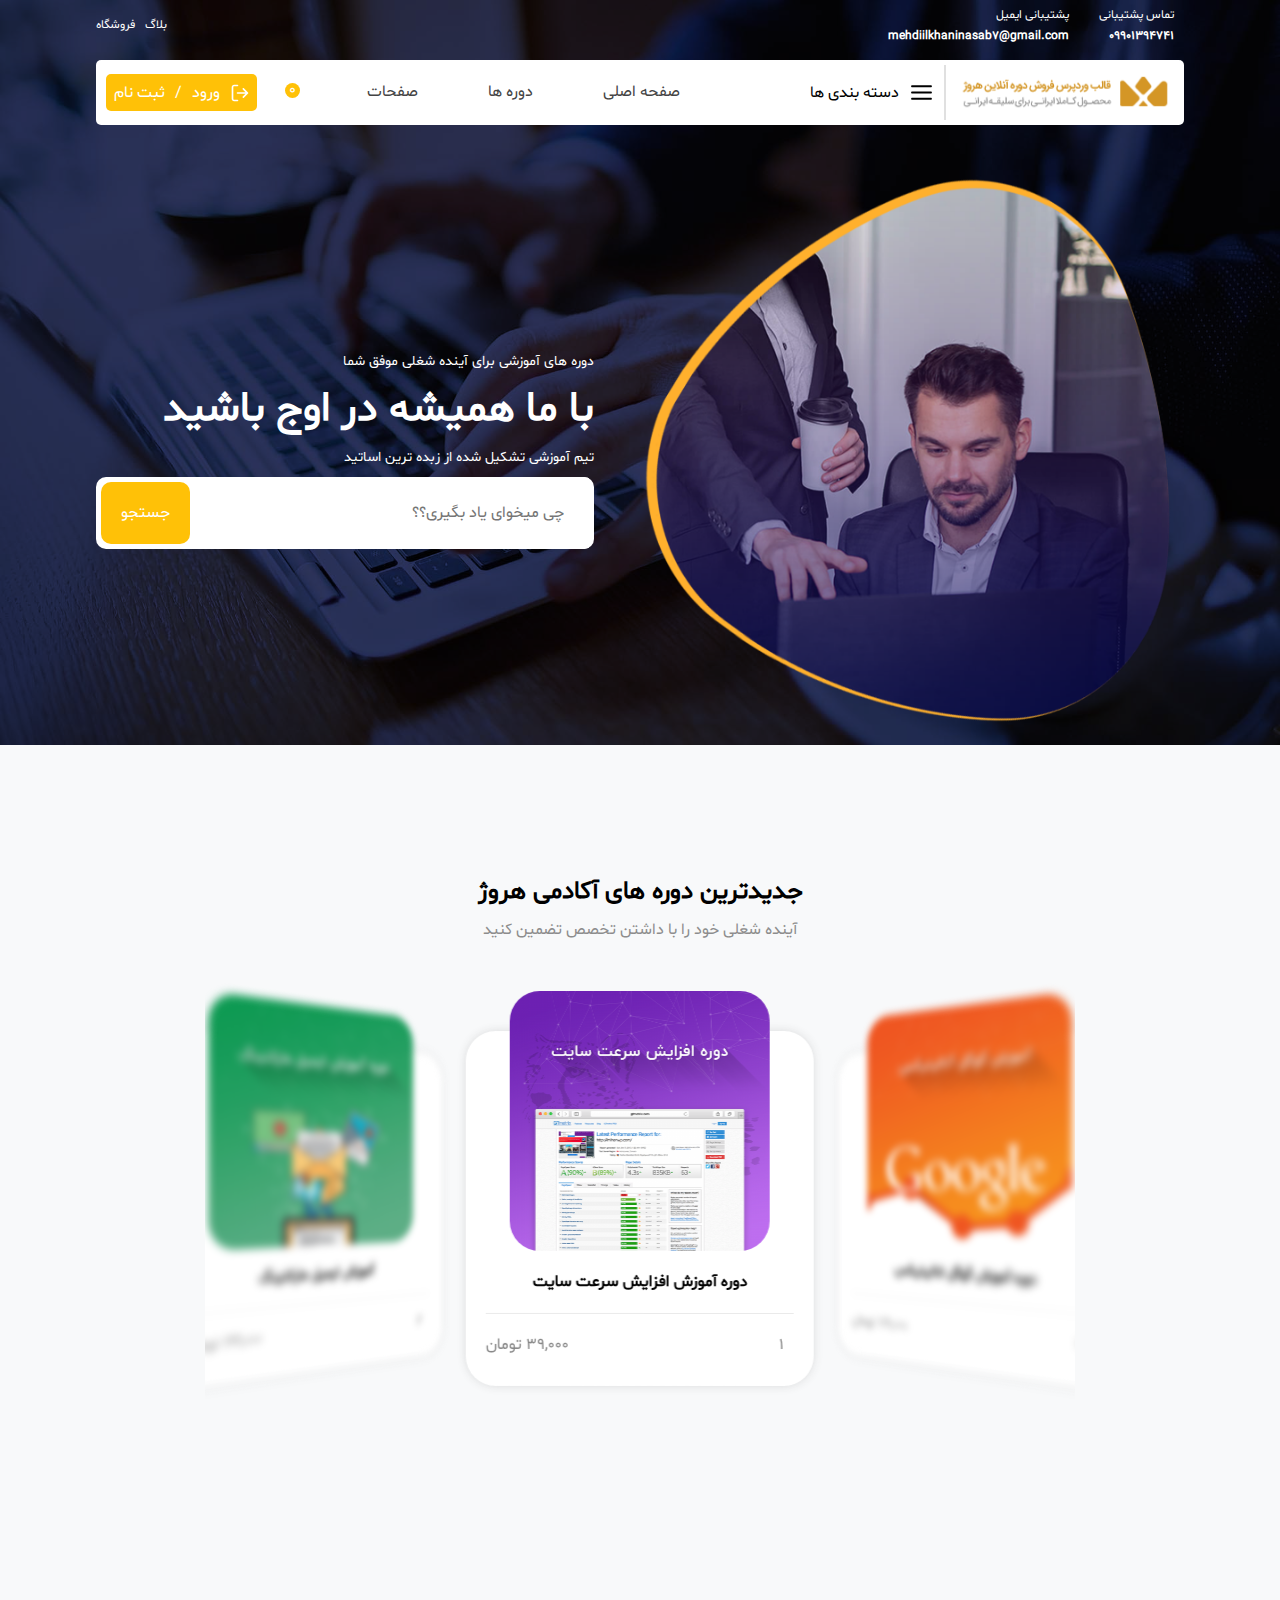
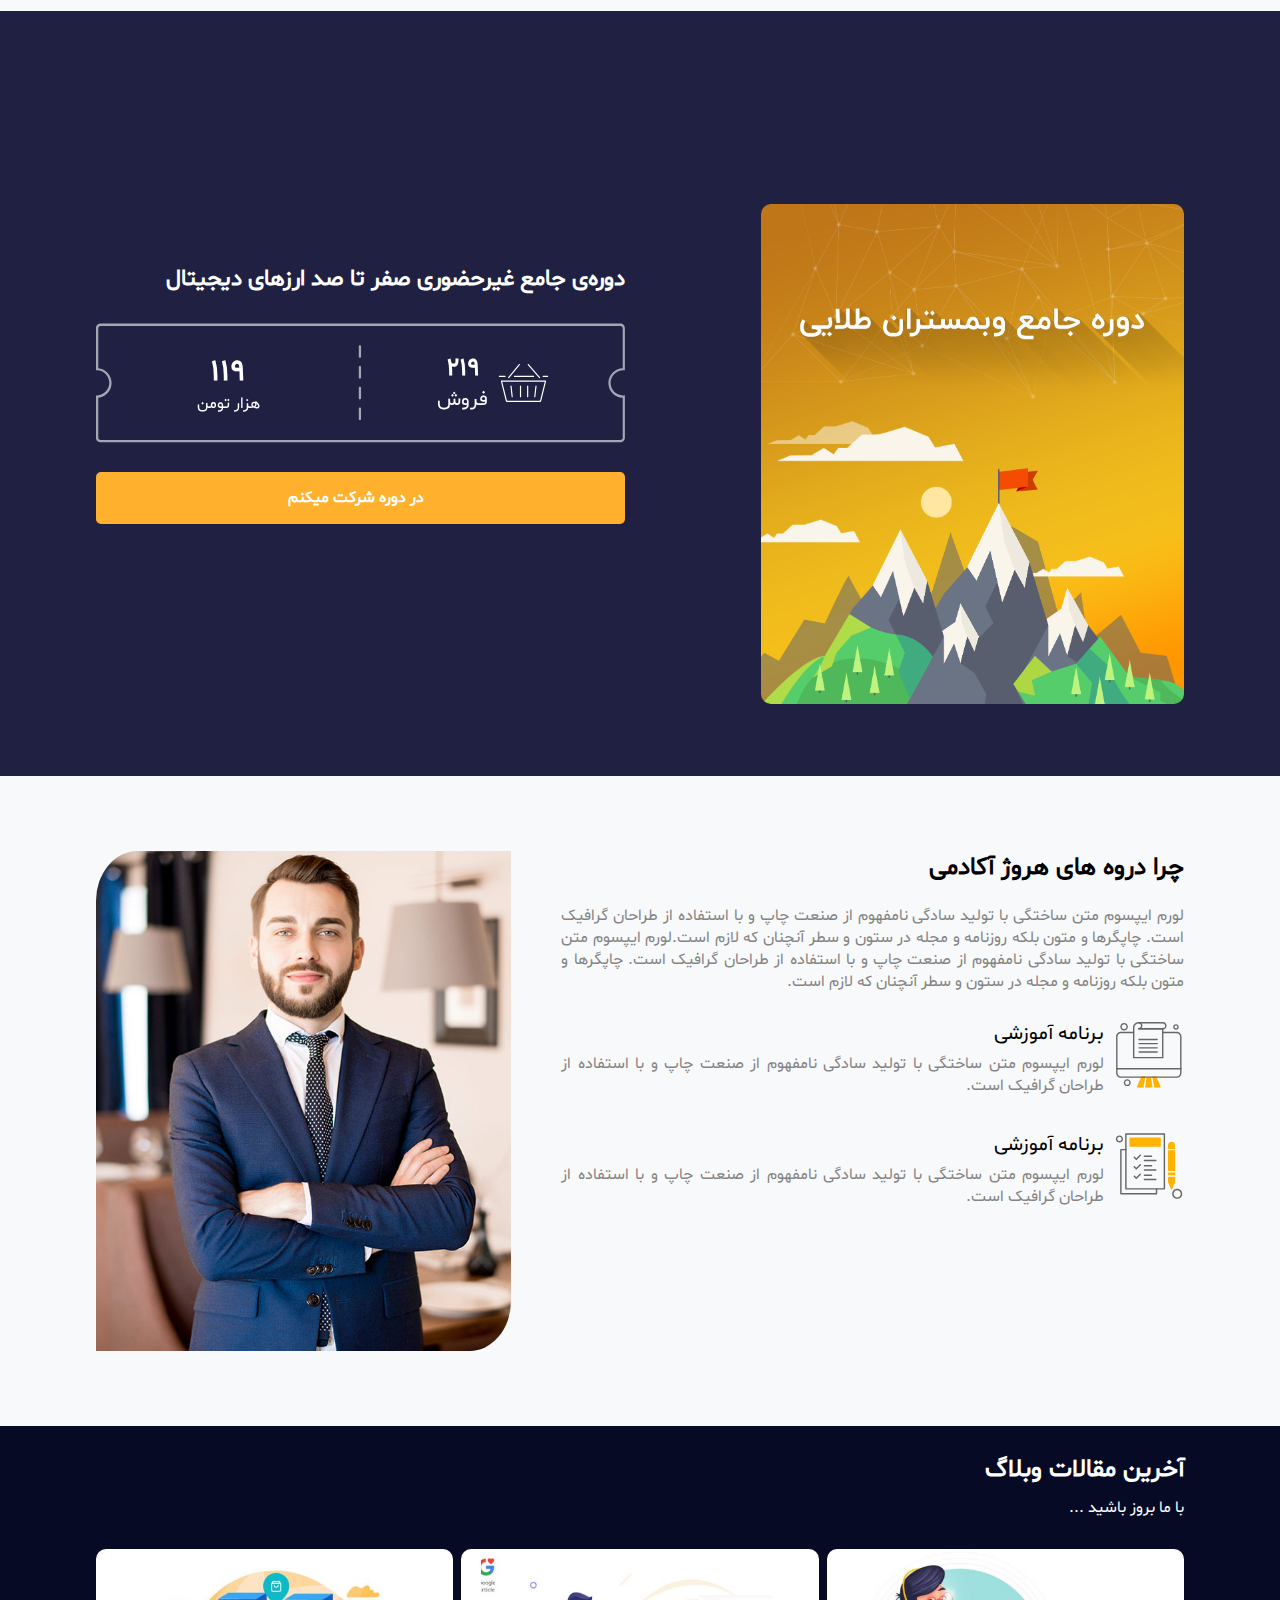
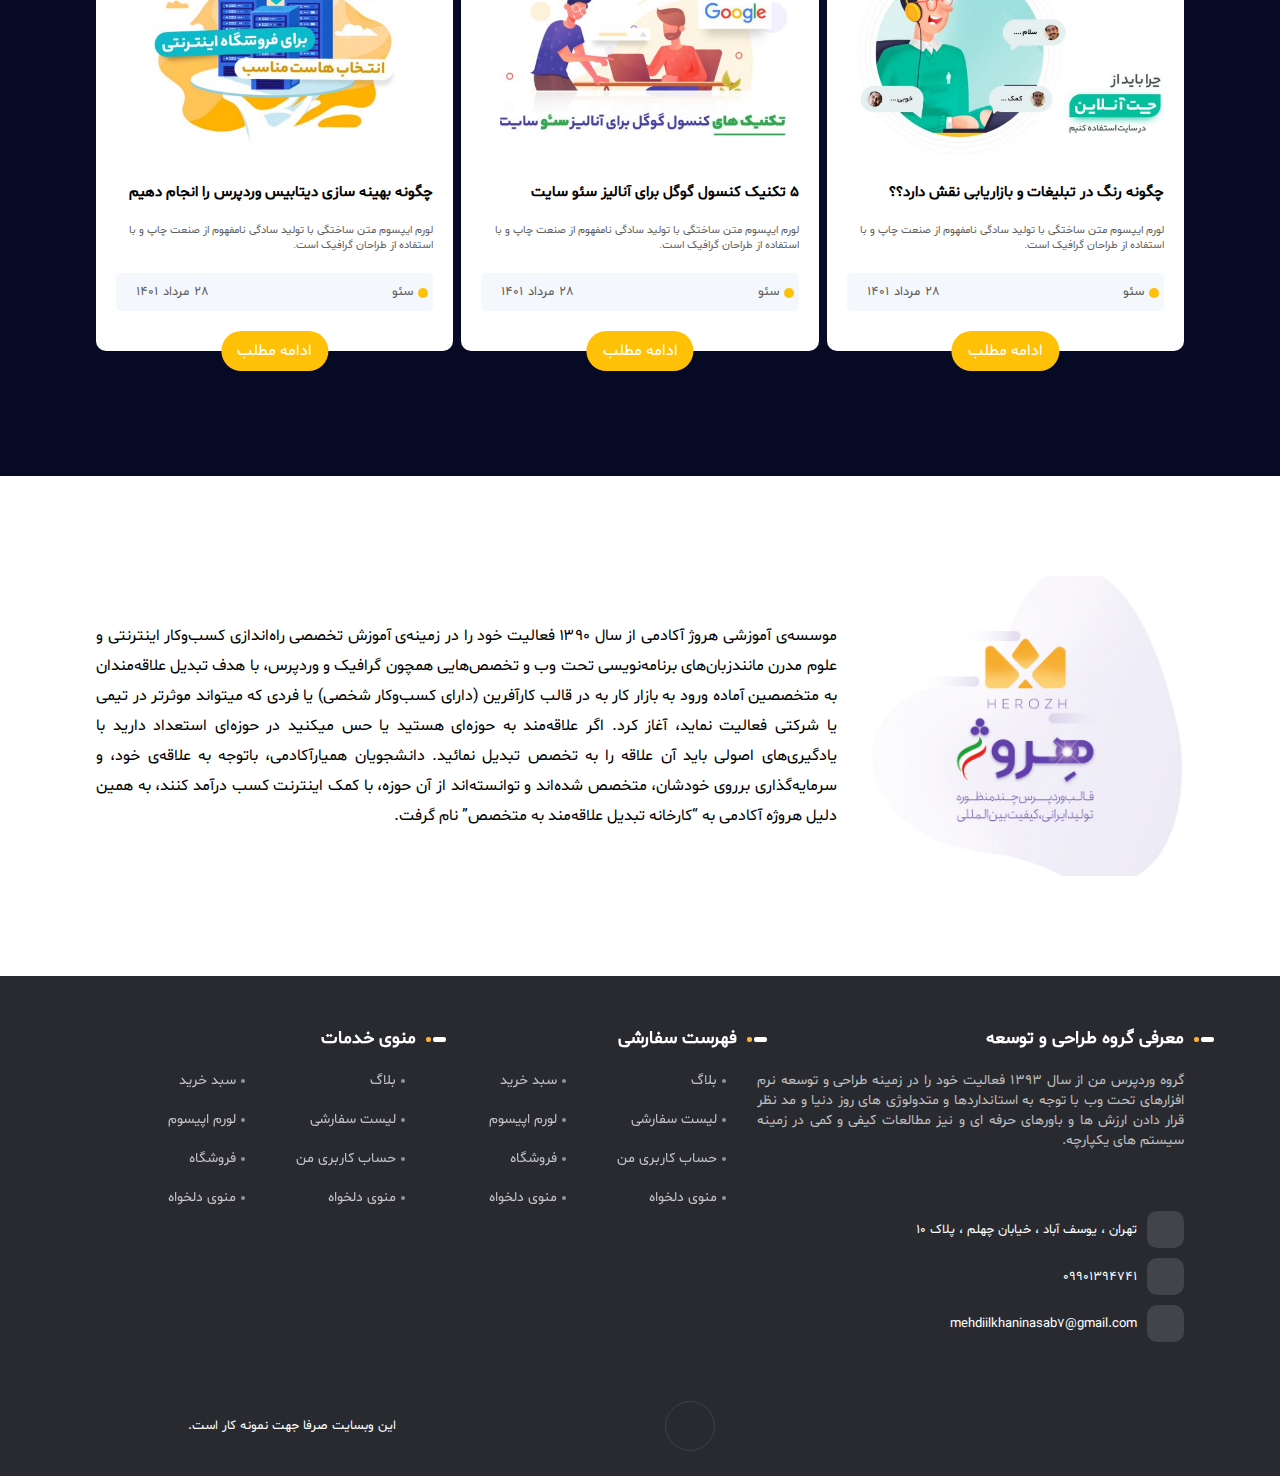
<file: index.html>
<!DOCTYPE html>
<html lang="en">
  <head>
    <meta charset="UTF-8" />
    <meta http-equiv="X-UA-Compatible" content="IE=edge" />
    <meta name="viewport" content="width=device-width, initial-scale=1.0" />
    <meta
      name="description"
      content="قالب فروش دوره برای سایت های آموزشی و فروش دوره ها و محصولات سایت"
    />
    <meta
      name="keywords"
      content="فروش دوره، سئو، برنامه نویسی، آموزش، جاوا اسکریپت"
    />
    <link
      rel="stylesheet"
      href="https://cdnjs.cloudflare.com/ajax/libs/font-awesome/6.2.1/css/all.min.css"
      integrity="sha512-MV7K8+y+gLIBoVD59lQIYicR65iaqukzvf/nwasF0nqhPay5w/9lJmVM2hMDcnK1OnMGCdVK+iQrJ7lzPJQd1w=="
      crossorigin="anonymous"
      referrerpolicy="no-referrer"
    />
    <link rel="stylesheet" href="assest/styles/libraries/swiper.css" />
    <link rel="stylesheet" href="assest/styles/index.css" />
    <title>قالب آموزشی هروزه</title>
  </head>

  <body dir="rtl" id="top-body">
    <div id="content">
      <!-- Mobile Menu -->
      <aside class="menu-mobile">
        <div class="icon__close">
          <span>
            <i class="fa fa-times-circle"></i>
          </span>
        </div>
        <div class="menu-mobile__wrapper">
          <div class="menu-mobile__content">
            <div class="menu-mobile__search">
              <input type="text" name="" id="" placeholder="جستجو کنید ..." />
              <span>
                <i class="fa fa-search"></i>
              </span>
            </div>
            <ul class="menu-mobile__list">
              <li class="menu-mobile__item">
                <a href="index.html" class="menu-mobile__link">
                  <span>صفحه اصلی</span>
                </a>
              </li>
              <li class="menu-mobile__item parent-item-submenu">
                <a href="#" class="menu-mobile__link">
                  <span>دوره ها</span>
                  <span><i class="fa fa-arrow-down"></i></span>
                </a>
                <ul class="menu-mobile__submenu--list">
                  <li class="menu-mobile__submenu--item">
                    <a href="cart.html" class="">سبد خرید</a>
                  </li>
                </ul>
              </li>
              <li class="menu-mobile__item parent-item-submenu">
                <a href="#" class="menu-mobile__link">
                  <span>صفحات</span>
                  <span><i class="fa fa-arrow-down"></i></span>
                </a>
                <ul class="menu-mobile__submenu--list">
                  <li class="menu-mobile__submenu--item">
                    <a href="blog.html" class="">بلاگ</a>
                  </li>
                  <li class="menu-mobile__submenu--item">
                    <a href="product.html" class="">محصول</a>
                  </li>
                  <li class="menu-mobile__submenu--item">
                    <a href="courses.html" class="">محصولات</a>
                  </li>
                  <li class="menu-mobile__submenu--item">
                    <a href="article.html" class="">جزئیات مقاله</a>
                  </li>
                </ul>
              </li>
            </ul>
          </div>
        </div>
      </aside>

      <!-- Baskit menu -->
      <aside class="baskit-menu">
        <div class="baskit-menu__wrapper">
          <div class="baskit-menu__title">
            <h5>شما این محصولات رو انتخاب کردید</h5>
          </div>
          <div class="baskit-menu__product">
            <div class="baskit__product-box">
              <div class="baskit__product-item">
                <div class="baskit__product-item--right">
                  <img src="assest/images/golden-webmasters.png" alt="" />
                </div>
                <div class="baskit__product-item--left">
                  <h6 class="">دوره جامع وبمستران هوشمند</h6>
                  <p class="">
                    <span>199,000</span>
                    <span>تومان</span>
                  </p>
                  <div class="icon__box">
                    <span class="trash__icon">
                      <i class="fa fa-trash"></i>
                    </span>
                  </div>
                </div>
              </div>
              <div class="baskit__product-item">
                <div class="baskit__product-item--right">
                  <img
                    src="assest/images/google-analytics-1-500x500.png"
                    alt=""
                  />
                </div>
                <div class="baskit__product-item--left">
                  <h6 class="">تا 100 طراحی قالب وردپرس</h6>
                  <p class="">
                    <span>250,000</span>
                    <span>تومان</span>
                  </p>
                  <div class="icon__box">
                    <span class="trash__icon">
                      <i class="fa fa-trash"></i>
                    </span>
                  </div>
                </div>
              </div>
              <div class="baskit__product-item">
                <div class="baskit__product-item--right">
                  <img
                    src="assest/images/google-search-console-1-500x500.png"
                    alt=""
                  />
                </div>
                <div class="baskit__product-item--left">
                  <h6 class="">آموزش کامل سرچ کنسول گوگل</h6>
                  <p class="">
                    <span>19,000</span>
                    <span>تومان</span>
                  </p>
                  <div class="icon__box">
                    <span class="trash__icon">
                      <i class="fa fa-trash"></i>
                    </span>
                  </div>
                </div>
              </div>
              <div class="baskit__product-item">
                <div class="baskit__product-item--right">
                  <img src="assest/images/email-marketing-500x500.jpg" alt="" />
                </div>
                <div class="baskit__product-item--left">
                  <h6 class="">اصول کسب‌و‌کار اینترنتی</h6>
                  <p class="">
                    <span>199,000</span>
                    <span>تومان</span>
                  </p>
                  <div class="icon__box">
                    <span class="trash__icon">
                      <i class="fa fa-trash"></i>
                    </span>
                  </div>
                </div>
              </div>
              <div class="baskit__product-item">
                <div class="baskit__product-item--right">
                  <img src="assest/images/golden-webmasters.png" alt="" />
                </div>
                <div class="baskit__product-item--left">
                  <h6 class="">آموزش کامل سرچ کنسول گوگل</h6>
                  <p class="">
                    <span>199,000</span>
                    <span>تومان</span>
                  </p>
                  <div class="icon__box">
                    <span class="trash__icon">
                      <i class="fa fa-trash"></i>
                    </span>
                  </div>
                </div>
              </div>
            </div>
          </div>
          <div class="baskit-menu__detailt">
            <div class="baskit-menu__totla-price">
              <p class="">مجموع سبد خرید</p>
              <p class="">
                <span>399,000</span>
                <span>تومان</span>
              </p>
            </div>
            <div class="baskit-menu__btns">
              <button>مشاهده سبد خرید</button>
              <button>تسویه حساب</button>
            </div>
          </div>
        </div>
      </aside>

      <!-- Header -->
      <header class="">
        <div class="u-container">
          <nav class="top-nav">
            <div class="top-nav__right">
              <div class="top-nav__right--contact">
                <div class="top-nav__img">
                  <i class="fa fa-phone"></i>
                </div>
                <p class="">
                  <span>تماس پشتیبانی</span>
                  <span>09901394741</span>
                </p>
              </div>
              <div class="top-nav__right--contact">
                <div class="top-nav__img">
                  <i class="fa fa-envelope"></i>
                </div>
                <p class="">
                  <span>پشتیبانی ایمیل</span>
                  <span>mehdiilkhaninasab7@gmail.com</span>
                </p>
              </div>
              <div class="menu__login-submit">
                <a href="#">
                  <svg class="icon icon-log-out">
                    <use
                      xlink:href="./assest/icons/defs.svg#icon-log-out"
                    ></use>
                  </svg>
                  <span>ورود</span>
                  <span>/</span>
                  <span>ثبت نام</span>
                </a>
              </div>
            </div>
            <div class="top-nav__left">
              <a href="#" class="">بلاگ</a>
              <a href="#" class="">فروشگاه</a>
            </div>
          </nav>
          <nav class="menu">
            <div class="menu__logo">
              <img src="assest/images/logo-1.png" alt="" />
            </div>
            <div class="menu__details">
              <div class="menu__right">
                <div class="menu__icon">
                  <svg class="icon icon-menu">
                    <use xlink:href="./assest/icons/defs.svg#icon-menu"></use>
                  </svg>
                </div>
                <p class="">دسته بندی ها</p>
                <ul class="menu__category--subMenu-list">
                  <li class="menu__category-subMeny-item subMneu__item">
                    <a href="#" class="">
                      <span>چند رسانه ای</span>
                      <i class="fa fa-arrow-left"></i>
                    </a>
                    <ul>
                      <li><a href="">انیمیشن و سه بعدی</a></li>
                      <li><a href="">فیلم صدا</a></li>
                    </ul>
                  </li>
                  <li class="menu__category-subMeny-item">
                    <a href="#" class="">زبان خارجی</a>
                  </li>
                  <li class="menu__category-subMeny-item">
                    <a href="#" class="">سبک زندگی</a>
                  </li>
                  <li class="menu__category-subMeny-item">
                    <a href="#" class="">طراحی</a>
                  </li>
                  <li class="menu__category-subMeny-item subMneu__item">
                    <a href="#" class="">
                      <span>فناوری اطلاعات</span>
                      <i class="fa fa-arrow-left"></i>
                    </a>
                    <ul>
                      <li><a href="">برنامه نویسی</a></li>
                      <li><a href="">شبکه و امنیت</a></li>
                    </ul>
                  </li>
                  <li class="menu__category-subMeny-item">
                    <a href="#" class="">کسب کار</a>
                  </li>
                </ul>
                <div class="menu__logo">
                  <img src="assest/images/logo-1.png" alt="" />
                </div>
              </div>
              <div class="menu__left">
                <ul class="menu__list">
                  <li>
                    <a href="" class="">
                      <span>صفحه اصلی</span>
                    </a>
                  </li>
                  <li>
                    <a href="" class="">
                      <span>دوره ها</span>
                      <span><i class="fa fa-arrow-down"></i></span>
                    </a>
                    <ul class="">
                      <li><a href="cart" class="nav-link">سبد خرید</a></li>
                    </ul>
                  </li>
                  <li>
                    <a href="#" class="">
                      <span>صفحات</span>
                      <span><i class="fa fa-arrow-down"></i></span>
                    </a>
                    <ul class="">
                      <li><a href="blog" class="nav-link">بلاگ</a></li>
                      <li><a href="courses" class="nav-link">دوره ها</a></li>
                      <li><a href="product" class="nav-link">محصول</a></li>
                      <li>
                        <a href="article" class="nav-link">جزئیات مقاله</a>
                      </li>
                    </ul>
                  </li>
                </ul>
                <div class="menu__baskit-search">
                  <div class="menu__search">
                    <a href="#" class=""><i class="fa fa-search"></i></a>
                  </div>
                  <div class="menu__baskit">
                    <a href="#" class="">
                      <i class="fa fa-shopping-bag"></i>
                      <span>0</span>
                    </a>
                  </div>
                </div>
                <div class="menu__login-submit">
                  <a href="#">
                    <svg class="icon icon-log-out">
                      <use
                        xlink:href="./assest/icons/defs.svg#icon-log-out"
                      ></use>
                    </svg>
                    <span>ورود</span>
                    <span>/</span>
                    <span>ثبت نام</span>
                  </a>
                </div>
              </div>
            </div>
          </nav>
          <div class="landing">
            <div class="landing__right">
              <img src="assest/images/banner-img-2-1.png" alt="" />
            </div>
            <div class="landing__left">
              <p class="u-text">دوره های آموزشی برای آینده شغلی موفق شما</p>
              <h1 class="u-title">با ما همیشه در اوج باشید</h1>
              <p class="u-text">تیم آموزشی تشکیل شده از زبده ترین اساتید</p>
              <form action="">
                <input
                  type="text"
                  name=""
                  id=""
                  placeholder="چی میخوای یاد بگیری؟؟"
                />
                <button>جستجو</button>
              </form>
            </div>
          </div>
        </div>
      </header>

      <!-- The news courses section -->
      <section class="new-courses">
        <div class="u-container">
          <div class="new-courses__wrapper">
            <div class="new-coursess__title">
              <h2 class="">جدیدترین دوره های آکادمی هروژ</h2>
              <p class="">آینده شغلی خود را با داشتن تخصص تضمین کنید</p>
            </div>
            <div class="new-courses__box">
              <div class="swiper-container new-courses-swiper">
                <div class="swiper-wrapper">
                  <div class="swiper-slide">
                    <div class="card courses__card">
                      <div class="card__wrapper">
                        <div class="card__img">
                          <img
                            src="assest/images/website-speed-1-500x500.png"
                            alt=""
                          />
                        </div>
                        <h3 class="card__title">
                          <a href="product.html">دوره آموزش افزایش سرعت سایت</a>
                        </h3>
                        <div class="card__bottom">
                          <div class="card__bottom--right">
                            <span>
                              <i class="fa fa-users"></i>
                            </span>
                            <span>1</span>
                          </div>
                          <div class="card__bottom--left">
                            <p class="">
                              <span>39,000</span>
                              <span>تومان</span>
                            </p>
                          </div>
                        </div>
                      </div>
                    </div>
                  </div>
                  <div class="swiper-slide">
                    <div class="card courses__card">
                      <div class="card__wrapper">
                        <div class="card__img">
                          <img
                            src="assest/images/email-marketing-500x500.jpg"
                            alt=""
                          />
                        </div>
                        <h3 class="card__title">
                          <a href="product.html">آموزش ایمیل مارکتینگ</a>
                        </h3>
                        <div class="card__bottom">
                          <div class="card__bottom--right">
                            <span>
                              <i class="fa fa-users"></i>
                            </span>
                            <span>2</span>
                          </div>
                          <div class="card__bottom--left">
                            <p class="">
                              <span>199,000</span>
                              <span>تومان</span>
                            </p>
                          </div>
                        </div>
                      </div>
                    </div>
                  </div>
                  <div class="swiper-slide">
                    <div class="card courses__card">
                      <div class="card__wrapper">
                        <div class="card__img">
                          <img
                            src="assest/images/google-search-console-1-500x500.png"
                            alt=""
                          />
                        </div>
                        <h3 class="card__title">
                          <a href="product.html">آموزش کامل سرچ کنسول</a>
                        </h3>
                        <div class="card__bottom">
                          <div class="card__bottom--right">
                            <span>
                              <i class="fa fa-users"></i>
                            </span>
                            <span>0</span>
                          </div>
                          <div class="card__bottom--left">
                            <p class="">
                              <span>199,000</span>
                              <span>تومان</span>
                            </p>
                          </div>
                        </div>
                      </div>
                    </div>
                  </div>
                  <div class="swiper-slide">
                    <div class="card courses__card">
                      <div class="card__wrapper">
                        <div class="card__img">
                          <img
                            src="assest/images/google-analytics-1-500x500.png"
                            alt=""
                          />
                        </div>
                        <h3 class="card__title">
                          <a href="product.html">دوره آموزش گوگل انالیتیکس</a>
                        </h3>
                        <div class="card__bottom">
                          <div class="card__bottom--right">
                            <span>
                              <i class="fa fa-users"></i>
                            </span>
                            <span>2</span>
                          </div>
                          <div class="card__bottom--left">
                            <p class="">
                              <span>119,000</span>
                              <span>تومان</span>
                            </p>
                          </div>
                        </div>
                      </div>
                    </div>
                  </div>
                </div>
                <div class="swiper-pagination"></div>
              </div>
            </div>
          </div>
        </div>
      </section>

      <!-- Introduction Courses -->
      <section class="introduction-course">
        <div class="u-container">
          <div class="introduction-courses__wrapper">
            <div class="introduction-courses__right">
              <img src="assest/images/golden-webmasters.png" alt="" />
            </div>

            <div class="introduction-courses__left">
              <h3 class="introduction-courses__title">
                دوره‌ی جامع غیرحضوری صفر تا صد ارزهای دیجیتال
              </h3>
              <div class="introduction-courses__box">
                <svg class="svg svg--full">
                  <use xlink:href="#svg_price-ticket">
                    <svg id="svg_price-ticket" viewBox="0 0 462 103.7">
                      <g id="Group_5101" transform="translate(-11249.401 1012)">
                        <path
                          d="M11709.9-971.2h1.4v-36.9c0-2.2-1.8-4-4-4h-454c-2.2 0-4 1.8-4 4v36.8h1c5.9.2 10.7 5.1 10.7 11s-4.7 10.8-10.7 11h-1v36.9c0 2.2 1.8 4 4 4h454c2.2 0 4-1.8 4-4v-37l-1.1.1h-.4c-6.1 0-11-4.9-11-11 .1-5.9 5.1-10.9 11.1-10.9zm-13 11c0 7 5.6 12.7 12.5 13v34.9c0 1.1-.9 2-2 2h-454c-1.1 0-2-.9-2-2v-34.9c6.5-.7 11.7-6.3 11.6-12.9 0-6.7-5.1-12.3-11.6-12.9v-34.9c0-1.1.9-2 2-2h454c1.1 0 2 .9 2 2v34.8c-6.9.2-12.5 5.9-12.5 12.9z"
                        ></path>
                        <path
                          d="M11479.9-927.7c-.6 0-1-.4-1-1v-9.1c0-.6.4-1 1-1s1 .4 1 1v9.1c0 .6-.4 1-1 1zm0-18.1c-.6 0-1-.4-1-1v-9.1c0-.6.4-1 1-1s1 .4 1 1v9.1c0 .5-.4 1-1 1zm0-18.1c-.6 0-1-.4-1-1v-9.1c0-.6.4-1 1-1s1 .4 1 1v9.1c0 .5-.4 1-1 1zm0-18.2c-.6 0-1-.4-1-1v-9.1c0-.6.4-1 1-1s1 .4 1 1v9.1c0 .6-.4 1-1 1z"
                        ></path>
                      </g>
                    </svg>
                  </use>
                </svg>
                <div class="introduction-courses__box--right">
                  <svg class="icon icon-basket">
                    <use xlink:href="./assest/icons/defs.svg#icon-basket"></use>
                  </svg>
                  <p class="">
                    <span>219</span>
                    <span>فروش</span>
                  </p>
                </div>
                <div class="introduction-courses__box--left">
                  <span>119</span>
                  <span>هزار تومن</span>
                </div>
              </div>
              <button>
                <i class="fa fa-eye"></i>
                <span>در دوره شرکت میکنم</span>
              </button>
            </div>
          </div>
        </div>
      </section>

      <!-- Property of courses -->
      <section class="property-courses">
        <div class="u-container">
          <div class="property-courses__wrapper">
            <div class="property-courses__right">
              <h3 class="property-courses__title">چرا دروه های هروژ آکادمی</h3>
              <p class="property-courses__descip">
                لورم ایپسوم متن ساختگی با تولید سادگی نامفهوم از صنعت چاپ و با
                استفاده از طراحان گرافیک است. چاپگرها و متون بلکه روزنامه و مجله
                در ستون و سطر آنچنان که لازم است.لورم ایپسوم متن ساختگی با تولید
                سادگی نامفهوم از صنعت چاپ و با استفاده از طراحان گرافیک است.
                چاپگرها و متون بلکه روزنامه و مجله در ستون و سطر آنچنان که لازم
                است.
              </p>
              <div class="property-courses__items">
                <div class="property-courses__item">
                  <span>
                    <svg
                      xmlns="http://www.w3.org/2000/svg"
                      xmlns:xlink="http://www.w3.org/1999/xlink"
                      id="Capa_1"
                      x="0px"
                      y="0px"
                      viewBox="0 0 512 512"
                      style="enable-background: new 0 0 512 512"
                      xml:space="preserve"
                    >
                      <style type="text/css">
                        .st0 {
                          fill-rule: evenodd;
                          clip-rule: evenodd;
                          fill: #666666;
                        }

                        .st1 {
                          fill-rule: evenodd;
                          clip-rule: evenodd;
                          fill: #ffb300;
                        }
                      </style>
                      <g>
                        <g>
                          <g></g>
                        </g>
                      </g>
                      <path
                        class="st0"
                        d="M356.6,69.6H180c-2.8,0-5.1-2.3-5.1-5.1c0-2.8,2.3-5.1,5.1-5.1l176.6,0c9.8,0,17.2-7.2,17.2-16.7  c0-9.2-8.1-16.7-18.1-16.7H181.5c-2.8,0-5.1-2.3-5.1-5.1c0-2.8,2.3-5.1,5.1-5.1l174.3,0c15.6,0,28.2,12.1,28.2,26.9  C384,57.8,372,69.6,356.6,69.6z"
                      ></path>
                      <path
                        class="st0"
                        d="M355.8,280.6H143.7c-2.8,0-5.1-2.3-5.1-5.1V57.3c0-23.1,18.4-40.9,42.7-41.4c0.1,0,0.3,0,0.4,0  c14.6,1,26.1,12.8,26.1,26.9c0,6.2-2.5,12-6.5,16.7h154.5c2.8,0,5.1,2.3,5.1,5.1v211C360.9,278.4,358.6,280.6,355.8,280.6  L355.8,280.6z M148.8,270.5h202V69.6H180c-2.8,0-5-2.2-5.1-4.9c-0.1-2.7,2.1-5.1,4.8-5.2c9.7-0.5,18-8.2,18-16.7  c0-8.7-7.2-16-16.4-16.7c-18.9,0.5-32.5,13.6-32.5,31.2V270.5z"
                      ></path>
                      <path
                        class="st0"
                        d="M315.2,239.4H183.1c-2.8,0-5.1-2.3-5.1-5.1s2.3-5.1,5.1-5.1l132.1,0c2.8,0,5.1,2.3,5.1,5.1  C320.2,237.1,318,239.4,315.2,239.4z"
                      ></path>
                      <path
                        class="st0"
                        d="M315.2,208.9H183.1c-2.8,0-5.1-2.3-5.1-5.1c0-2.8,2.3-5.1,5.1-5.1l132.1,0c2.8,0,5.1,2.3,5.1,5.1  C320.2,206.6,318,208.9,315.2,208.9z"
                      ></path>
                      <path
                        class="st0"
                        d="M315.2,178.4H183.1c-2.8,0-5.1-2.3-5.1-5.1c0-2.8,2.3-5.1,5.1-5.1l132.1,0c2.8,0,5.1,2.3,5.1,5.1  C320.2,176.1,318,178.4,315.2,178.4z"
                      ></path>
                      <path
                        class="st0"
                        d="M315.2,147.9H183.1c-2.8,0-5.1-2.3-5.1-5.1c0-2.8,2.3-5.1,5.1-5.1h132.1c2.8,0,5.1,2.3,5.1,5.1  C320.2,145.7,318,147.9,315.2,147.9z"
                      ></path>
                      <path
                        class="st0"
                        d="M487.9,361.2H20.5c-2.8,0-5.1-2.3-5.1-5.1c0-2.8,2.3-5.1,5.1-5.1l467.4,0c2.8,0,5.1,2.3,5.1,5.1  S490.7,361.2,487.9,361.2z"
                      ></path>
                      <path
                        class="st1"
                        d="M335.5,493.3h-47.7c1.5,0,2.9-0.7,3.8-1.8c1-1.2,1.4-2.7,1.1-4.1l-12.6-71.1c-0.4-2.4-2.5-4.2-4.9-4.2l29.8,0  c2,0,3.9,1.2,4.7,3.1l30.5,71.1c0.7,1.6,0.5,3.4-0.4,4.8C338.8,492.4,337.2,493.3,335.5,493.3L335.5,493.3z M220.6,493.3h-47.8  c-1.7,0-3.3-0.9-4.2-2.3c-0.9-1.4-1.1-3.2-0.4-4.8l30.5-71.1c0.8-1.9,2.6-3.1,4.7-3.1l50.8,0l-20.9,0c-2.5,0-4.6,1.8-5,4.2  l-12.6,71.1c-0.3,1.5,0.1,3,1.1,4.1C217.8,492.6,219.2,493.3,220.6,493.3z"
                      ></path>
                      <polygon
                        class="st1"
                        points="226.8,493.3 281.6,493.3 270.8,422.2 237.5,422.2 "
                      ></polygon>
                      <path
                        class="st0"
                        d="M457.8,422.2H50.6c-19.4,0-35.2-15.8-35.2-35.2V122.2c0-19.4,15.8-35.2,35.2-35.2h91.8c2.8,0,5.1,2.3,5.1,5.1  c0,2.8-2.3,5.1-5.1,5.1H50.6c-13.8,0-25.1,11.2-25.1,25.1V387c0,13.8,11.2,25.1,25.1,25.1h407.2c13.8,0,25.1-11.2,25.1-25.1V122.2  c0-13.8-11.2-25.1-25.1-25.1h-102c-2.8,0-5.1-2.3-5.1-5.1c0-2.8,2.3-5.1,5.1-5.1h102c19.4,0,35.2,15.8,35.2,35.2V387  C493,406.4,477.2,422.2,457.8,422.2z"
                      ></path>
                      <path
                        class="st0"
                        d="M96.7,483.1c-14,0-25.4-11.4-25.4-25.4c0-14,11.4-25.4,25.4-25.4c14,0,25.4,11.4,25.4,25.4  C122.1,471.7,110.7,483.1,96.7,483.1L96.7,483.1z M96.7,442.5c-8.4,0-15.2,6.8-15.2,15.2c0,8.4,6.8,15.2,15.2,15.2  c8.4,0,15.2-6.8,15.2-15.2C111.9,449.3,105.1,442.5,96.7,442.5z"
                      ></path>
                      <path
                        class="st0"
                        d="M452.3,71.8c-11.2,0-20.3-9.1-20.3-20.3c0-11.2,9.1-20.3,20.3-20.3c11.2,0,20.3,9.1,20.3,20.3  C472.7,62.6,463.6,71.8,452.3,71.8L452.3,71.8z M452.3,41.3c-5.6,0-10.2,4.6-10.2,10.2c0,5.6,4.6,10.2,10.2,10.2  c5.6,0,10.2-4.6,10.2-10.2C462.5,45.8,458,41.3,452.3,41.3z"
                      ></path>
                      <path
                        class="st0"
                        d="M73.8,76.3c-15.1,0-27.4-12.3-27.4-27.4c0-15.1,12.3-27.4,27.4-27.4c15.1,0,27.4,12.3,27.4,27.4  C101.3,64,88.9,76.3,73.8,76.3L73.8,76.3z M73.8,31.6c-9.5,0-17.3,7.7-17.3,17.3c0,9.5,7.7,17.3,17.3,17.3c9.5,0,17.3-7.7,17.3-17.3  C91.1,39.4,83.3,31.6,73.8,31.6z"
                      ></path>
                    </svg>
                  </span>
                  <p class="">
                    <span> برنامه آموزشی </span>
                    <span>
                      لورم ایپسوم متن ساختگی با تولید سادگی نامفهوم از صنعت چاپ
                      و با استفاده از طراحان گرافیک است.
                    </span>
                  </p>
                </div>
              </div>
              <div class="proprty-courses__items">
                <div class="property-courses__item">
                  <span>
                    <svg
                      xmlns="http://www.w3.org/2000/svg"
                      xmlns:xlink="http://www.w3.org/1999/xlink"
                      id="Capa_1"
                      x="0px"
                      y="0px"
                      viewBox="0 0 512 512"
                      style="enable-background: new 0 0 512 512"
                      xml:space="preserve"
                    >
                      <style type="text/css">
                        .st0 {
                          fill-rule: evenodd;
                          clip-rule: evenodd;
                          fill: #666666;
                        }

                        .st1 {
                          fill-rule: evenodd;
                          clip-rule: evenodd;
                          fill: #ffb300;
                        }
                      </style>
                      <g>
                        <g>
                          <g></g>
                        </g>
                      </g>
                      <path
                        class="st0"
                        d="M367.8,428H86.7c-2.9,0-5.2-2.3-5.2-5.2V22.1c0-2.9,2.3-5.2,5.2-5.2l281.2,0c2.9,0,5.2,2.3,5.2,5.2v400.7  C373,425.7,370.7,428,367.8,428L367.8,428z M91.9,417.6h270.7V27.3H91.9V417.6z"
                      ></path>
                      <path
                        class="st0"
                        d="M162.6,211.6c-1.4,0-2.7-0.5-3.7-1.5l-14.7-14.7c-2-2-2-5.3,0-7.4c2-2,5.3-2,7.4,0l11,11l25.8-25.8  c2-2,5.3-2,7.4,0c2,2,2,5.3,0,7.4l-29.4,29.4C165.3,211.1,164,211.6,162.6,211.6z"
                      ></path>
                      <path
                        class="st0"
                        d="M274.1,189.5H222c-2.9,0-5.2-2.3-5.2-5.2c0-2.9,2.3-5.2,5.2-5.2l52.1,0c2.9,0,5.2,2.3,5.2,5.2  C279.3,187.2,277,189.5,274.1,189.5z"
                      ></path>
                      <path
                        class="st0"
                        d="M305.4,220.7H222c-2.9,0-5.2-2.3-5.2-5.2c0-2.9,2.3-5.2,5.2-5.2l83.3,0c2.9,0,5.2,2.3,5.2,5.2  C310.6,218.4,308.2,220.7,305.4,220.7z"
                      ></path>
                      <path
                        class="st0"
                        d="M162.6,281.4c-1.4,0-2.7-0.6-3.7-1.5l-14.7-14.7c-2-2-2-5.3,0-7.4c2-2,5.3-2,7.4,0l11,11l25.8-25.8  c2-2,5.3-2,7.4,0c2,2,2,5.3,0,7.4l-29.4,29.4C165.3,280.9,164,281.4,162.6,281.4z"
                      ></path>
                      <path
                        class="st0"
                        d="M274.1,259.3H222c-2.9,0-5.2-2.3-5.2-5.2c0-2.9,2.3-5.2,5.2-5.2l52.1,0c2.9,0,5.2,2.3,5.2,5.2  C279.3,257,277,259.3,274.1,259.3z"
                      ></path>
                      <path
                        class="st0"
                        d="M305.4,290.6H222c-2.9,0-5.2-2.3-5.2-5.2c0-2.9,2.3-5.2,5.2-5.2l83.3,0c2.9,0,5.2,2.3,5.2,5.2  C310.6,288.2,308.2,290.6,305.4,290.6z"
                      ></path>
                      <path
                        class="st0"
                        d="M162.6,351.2c-1.3,0-2.7-0.5-3.7-1.5L144.2,335c-2-2-2-5.3,0-7.4c2-2,5.3-2,7.4,0l11,11l25.8-25.8  c2-2,5.3-2,7.4,0c2,2,2,5.3,0,7.4l-29.4,29.4C165.3,350.7,163.9,351.2,162.6,351.2z"
                      ></path>
                      <path
                        class="st0"
                        d="M274.1,329.1H222c-2.9,0-5.2-2.3-5.2-5.2c0-2.9,2.3-5.2,5.2-5.2l52.1,0c2.9,0,5.2,2.3,5.2,5.2  C279.3,326.8,277,329.1,274.1,329.1z"
                      ></path>
                      <path
                        class="st0"
                        d="M305.4,360.4H222c-2.9,0-5.2-2.3-5.2-5.2c0-2.9,2.3-5.2,5.2-5.2l83.3,0c2.9,0,5.2,2.3,5.2,5.2  C310.6,358,308.2,360.4,305.4,360.4z"
                      ></path>
                      <path
                        class="st1"
                        d="M419.9,428c-2.1,0-4-1.3-4.8-3.3l-20.8-52c-0.2-0.6-0.4-1.3-0.4-1.9v-36.4h52.1v36.4c0,0.7-0.1,1.3-0.4,1.9  l-20.8,52C423.9,426.7,422,428,419.9,428L419.9,428z M393.9,323.9v-20.8h52.1v20.8H393.9L393.9,323.9z M393.9,292.7V141.8h52.1  v150.9H393.9L393.9,292.7z M393.9,131.4v-26c0-14.3,11.7-26,26-26s26,11.7,26,26v26H393.9z"
                      ></path>
                      <path
                        class="st0"
                        d="M310.6,464.5H50.2c-2.9,0-5.2-2.3-5.2-5.2V136.6c0-2.9,2.3-5.2,5.2-5.2h36.4c2.9,0,5.2,2.3,5.2,5.2  c0,2.9-2.3,5.2-5.2,5.2l-31.2,0V454l249.9,0v-31.2c0-2.9,2.3-5.2,5.2-5.2c2.9,0,5.2,2.3,5.2,5.2v36.4  C315.8,462.1,313.4,464.5,310.6,464.5z"
                      ></path>
                      <path
                        class="st1"
                        d="M336.6,115.8H117.9c-2.9,0-5.2-2.3-5.2-5.2V53.3c0-2.9,2.3-5.2,5.2-5.2l218.7,0c2.9,0,5.2,2.3,5.2,5.2v57.2  C341.8,113.4,339.5,115.8,336.6,115.8z"
                      ></path>
                      <path
                        class="st0"
                        d="M39.8,84.6c-14.4,0-26-11.7-26-26c0-14.3,11.7-26,26-26c14.4,0,26,11.7,26,26C65.8,72.9,54.2,84.6,39.8,84.6  L39.8,84.6z M39.8,42.9c-8.6,0-15.6,7-15.6,15.6c0,8.6,7,15.6,15.6,15.6c8.6,0,15.6-7,15.6-15.6C55.4,49.9,48.4,42.9,39.8,42.9z"
                      ></path>
                      <path
                        class="st0"
                        d="M461.6,495.7c-20.1,0-36.4-16.3-36.4-36.4c0-20.1,16.3-36.4,36.4-36.4c20.1,0,36.4,16.3,36.4,36.4  C498,479.3,481.6,495.7,461.6,495.7L461.6,495.7z M461.6,433.2c-14.4,0-26,11.7-26,26c0,14.3,11.7,26,26,26c14.4,0,26-11.7,26-26  C487.6,444.9,475.9,433.2,461.6,433.2z"
                      ></path>
                    </svg>
                  </span>
                  <p class="">
                    <span> برنامه آموزشی </span>
                    <span>
                      لورم ایپسوم متن ساختگی با تولید سادگی نامفهوم از صنعت چاپ
                      و با استفاده از طراحان گرافیک است.
                    </span>
                  </p>
                </div>
              </div>
            </div>
            <div class="property-courses__left">
              <img src="assest/images/team1.jpg" alt="" />
            </div>
          </div>
        </div>
      </section>

      <!-- Blog -->
      <section class="blog">
        <div class="u-container">
          <div class="blog__wrapper">
            <div class="blog__title">
              <h2 class="">آخرین مقالات وبلاگ</h2>
              <p class="">با ما بروز باشید ...</p>
            </div>
            <div class="blog__slider--wrapper">
              <!-- Swiper -->
              <div class="swiper-container blog-swiper">
                <div class="swiper-wrapper">
                  <div class="swiper-slide">
                    <div class="card__blog">
                      <div class="card__blog--img">
                        <img src="assest/images/blog/634-540x350.jpg" alt="" />
                      </div>
                      <h2 class="card__blog--title">
                        چگونه رنگ در تبلیغات و بازاریابی نقش دارد؟؟
                      </h2>
                      <p class="card__blog--text">
                        لورم ایپسوم متن ساختگی با تولید سادگی نامفهوم از صنعت
                        چاپ و با استفاده از طراحان گرافیک است.
                      </p>

                      <div class="card__blog--details">
                        <div class="card__blog--tags"><span>سئو</span></div>
                        <div class="card__blog-time">
                          <span><i class="fa fa-clock"></i></span>
                          <span>28</span>
                          <span>مرداد</span>
                          <span>1401</span>
                        </div>
                      </div>

                      <a href="article.html">ادامه مطلب</a>
                    </div>
                  </div>
                  <div class="swiper-slide">
                    <div class="card__blog">
                      <div class="card__blog--img">
                        <img src="assest/images/blog/602-540x350.jpg" alt="" />
                      </div>
                      <h2 class="card__blog--title">
                        5 تکنیک کنسول گوگل برای آنالیز سئو سایت
                      </h2>
                      <p class="card__blog--text">
                        لورم ایپسوم متن ساختگی با تولید سادگی نامفهوم از صنعت
                        چاپ و با استفاده از طراحان گرافیک است.
                      </p>

                      <div class="card__blog--details">
                        <div class="card__blog--tags"><span>سئو</span></div>
                        <div class="card__blog-time">
                          <span><i class="fa fa-clock"></i></span>
                          <span>28</span>
                          <span>مرداد</span>
                          <span>1401</span>
                        </div>
                      </div>

                      <a href="article.html">ادامه مطلب</a>
                    </div>
                  </div>
                  <div class="swiper-slide">
                    <div class="card__blog">
                      <div class="card__blog--img">
                        <img src="assest/images/blog/605-540x350.jpg" alt="" />
                      </div>
                      <h2 class="card__blog--title">
                        چگونه بهینه سازی دیتابیس وردپرس را انجام دهیم
                      </h2>
                      <p class="card__blog--text">
                        لورم ایپسوم متن ساختگی با تولید سادگی نامفهوم از صنعت
                        چاپ و با استفاده از طراحان گرافیک است.
                      </p>

                      <div class="card__blog--details">
                        <div class="card__blog--tags"><span>سئو</span></div>
                        <div class="card__blog-time">
                          <span><i class="fa fa-clock"></i></span>
                          <span>28</span>
                          <span>مرداد</span>
                          <span>1401</span>
                        </div>
                      </div>

                      <a href="article.html">ادامه مطلب</a>
                    </div>
                  </div>
                  <div class="swiper-slide">
                    <div class="card__blog">
                      <div class="card__blog--img">
                        <img
                          src="assest/images/blog/660-1-540x350.jpg"
                          alt=""
                        />
                      </div>
                      <h2 class="card__blog--title">
                        افزونه رنک مث پرو ، بهترین افزونه سئوی وردپرس
                      </h2>
                      <p class="card__blog--text">
                        لورم ایپسوم متن ساختگی با تولید سادگی نامفهوم از صنعت
                        چاپ و با استفاده از طراحان گرافیک است.
                      </p>

                      <div class="card__blog--details">
                        <div class="card__blog--tags"><span>سئو</span></div>
                        <div class="card__blog-time">
                          <span><i class="fa fa-clock"></i></span>
                          <span>28</span>
                          <span>مرداد</span>
                          <span>1401</span>
                        </div>
                      </div>

                      <a href="article.html">ادامه مطلب</a>
                    </div>
                  </div>
                  <div class="swiper-slide">
                    <div class="card__blog">
                      <div class="card__blog--img">
                        <img src="assest/images/blog/663-540x350.jpg" alt="" />
                      </div>
                      <h2 class="card__blog--title">
                        راه اندازی پت شاپ آنلاین
                      </h2>
                      <p class="card__blog--text">
                        لورم ایپسوم متن ساختگی با تولید سادگی نامفهوم از صنعت
                        چاپ و با استفاده از طراحان گرافیک است.
                      </p>

                      <div class="card__blog--details">
                        <div class="card__blog--tags"><span>سئو</span></div>
                        <div class="card__blog-time">
                          <span><i class="fa fa-clock"></i></span>
                          <span>28</span>
                          <span>مرداد</span>
                          <span>1401</span>
                        </div>
                      </div>

                      <a href="article.html">ادامه مطلب</a>
                    </div>
                  </div>
                </div>
              </div>
            </div>
          </div>
        </div>
      </section>

      <!-- About Us -->
      <section class="about-us">
        <div class="u-container">
          <div class="about-us__wrapper">
            <div class="about-us__right">
              <img src="assest/images/700-700-2.jpg" alt="" />
            </div>
            <div class="about-us__left">
              <p class="">
                موسسه‌ی آموزشی هروژ آکادمی از سال ۱۳۹۰ فعالیت خود را در زمینه‌ی
                آموزش تخصصی راه‌اندازی کسب‌و‌کار اینترنتی و علوم مدرن
                مانندزبان‌های برنامه‌نویسی تحت وب و تخصص‌هایی همچون گرافیک و
                وردپرس، با هدف تبدیل علاقه‌مندان به متخصصین آماده ورود به بازار
                کار به در قالب کارآفرین (دارای کسب‌وکار شخصی) یا فردی که میتواند
                موثرتر در تیمی یا شرکتی فعالیت نماید، آغاز کرد. اگر علاقه‌مند به
                حوزه‌ای هستید یا حس میکنید در حوزه‌ای استعداد دارید با
                یادگیری‌های اصولی باید آن علاقه را به تخصص تبدیل نمائید.
                دانشجویان همیارآکادمی، باتوجه به علاقه‌ی خود، و سرمایه‌گذاری
                برروی خودشان، متخصص شده‌اند و توانسته‌اند از آن حوزه، با کمک
                اینترنت کسب درآمد کنند، به همین دلیل هروژه آکادمی به “کارخانه
                تبدیل علاقه‌مند به متخصص” نام گرفت.
              </p>
            </div>
          </div>
        </div>
      </section>

      <!-- Footer -->
      <footer>
        <div class="u-container">
          <div class="footer__wrapper">
            <div class="footer__top">
              <div class="footer__right">
                <div class="footer__title">
                  <h3>معرفی گروه طراحی و توسعه</h3>
                </div>
                <div class="footer__desc">
                  <p class="">
                    گروه وردپرس من از سال 1393 فعالیت خود را در زمینه طراحی و
                    توسعه نرم افزارهای تحت وب با توجه به استانداردها و متدولوژی
                    های روز دنیا و مد نظر قرار دادن ارزش ها و باورهای حرفه ای و
                    نیز مطالعات کیفی و کمی در زمینه سیستم های یکپارچه.
                  </p>
                </div>
                <div class="footer__contact">
                  <p class="footer__adress">
                    <span><i class="fa fa-map-marker-alt"></i></span>
                    <span>تهران ، یوسف آباد ، خیابان چهلم ، پلاک 10</span>
                  </p>
                  <p class="footer__tel">
                    <span><i class="fa fa-mobile"></i></span>
                    <span>09901394741</span>
                  </p>
                  <p class="footer__email">
                    <span><i class="fa fa-envelope"></i></span>
                    <span>mehdiilkhaninasab7@gmail.com</span>
                  </p>
                </div>
              </div>
              <div class="footer__left">
                <div class="">
                  <div class="footer__title">
                    <h3>فهرست سفارشی</h3>
                  </div>
                  <ul class="footer__list">
                    <li><a href="#" class="">بلاگ</a></li>
                    <li><a href="cart.html" class="">سبد خرید</a></li>
                    <li><a href="#" class="">لیست سفارشی</a></li>
                    <li><a href="#" class="">لورم اپیسوم</a></li>
                    <li>
                      <a href="login-register.html" class="">حساب کاربری من</a>
                    </li>
                    <li><a href="#" class="">فروشگاه</a></li>
                    <li><a href="#" class="">منوی دلخواه</a></li>
                    <li><a href="#" class="">منوی دلخواه</a></li>
                  </ul>
                </div>
                <div class="">
                  <div class="footer__title">
                    <h3>منوی خدمات</h3>
                  </div>
                  <ul class="footer__list">
                    <li><a href="#" class="">بلاگ</a></li>
                    <li><a href="cart.html" class="">سبد خرید</a></li>
                    <li><a href="#" class="">لیست سفارشی</a></li>
                    <li><a href="#" class="">لورم اپیسوم</a></li>
                    <li>
                      <a href="login-register.html" class="">حساب کاربری من</a>
                    </li>
                    <li><a href="#" class="">فروشگاه</a></li>
                    <li><a href="#" class="">منوی دلخواه</a></li>
                    <li><a href="#" class="">منوی دلخواه</a></li>
                  </ul>
                </div>
              </div>
            </div>
            <div class="footer__bottom">
              <div class="">
                <ul class="social-links">
                  <li>
                    <a
                      href=""
                      target="_blank"
                      class="Facebook"
                      title="Facebook"
                    >
                      <i class="fa fa-telegram"></i>
                    </a>
                  </li>
                  <li>
                    <a href="" target="_blank" class="Twitter" title="Twitter">
                      <i class="fab fa-twitter"></i>
                    </a>
                  </li>
                  <li>
                    <a
                      href=""
                      target="_blank"
                      class="Instagram"
                      title="Instagram"
                    >
                      <i class="fab fa-instagram"></i>
                    </a>
                  </li>
                  <li>
                    <a href="" target="_blank" class="Vimeo" title="Vimeo">
                      <i class="fab fa-vimeo-v"></i>
                    </a>
                  </li>
                  <li>
                    <a href="" target="_blank" class="Behance" title="Behance">
                      <i class="fab fa-behance"></i>
                    </a>
                  </li>
                  <li>
                    <a
                      href=""
                      target="_blank"
                      class="Foursquare"
                      title="Foursquare"
                    >
                      <i class="fab fa-foursquare"></i>
                    </a>
                  </li>
                  <li>
                    <a href="" target="_blank" class="" title="">
                      <i class="fab fa-plus"></i>
                    </a>
                  </li>
                </ul>
              </div>
              <div class="moveUp__box">
                <a href="#top-body" class=""
                  ><span><i class="fa fa-angle-up"></i></span
                ></a>
              </div>
              <div class="copy-right">
                <p class="">این وبسایت صرفا جهت نمونه کار است.</p>
              </div>
            </div>
          </div>
        </div>
      </footer>
    </div>
    <script src="assest/js/libraries/swiper.js"></script>
    <script src="assest/js/app.js"></script>
    <script src="assest/js/spa.js" type="module"></script>
  </body>
</html>
</file>
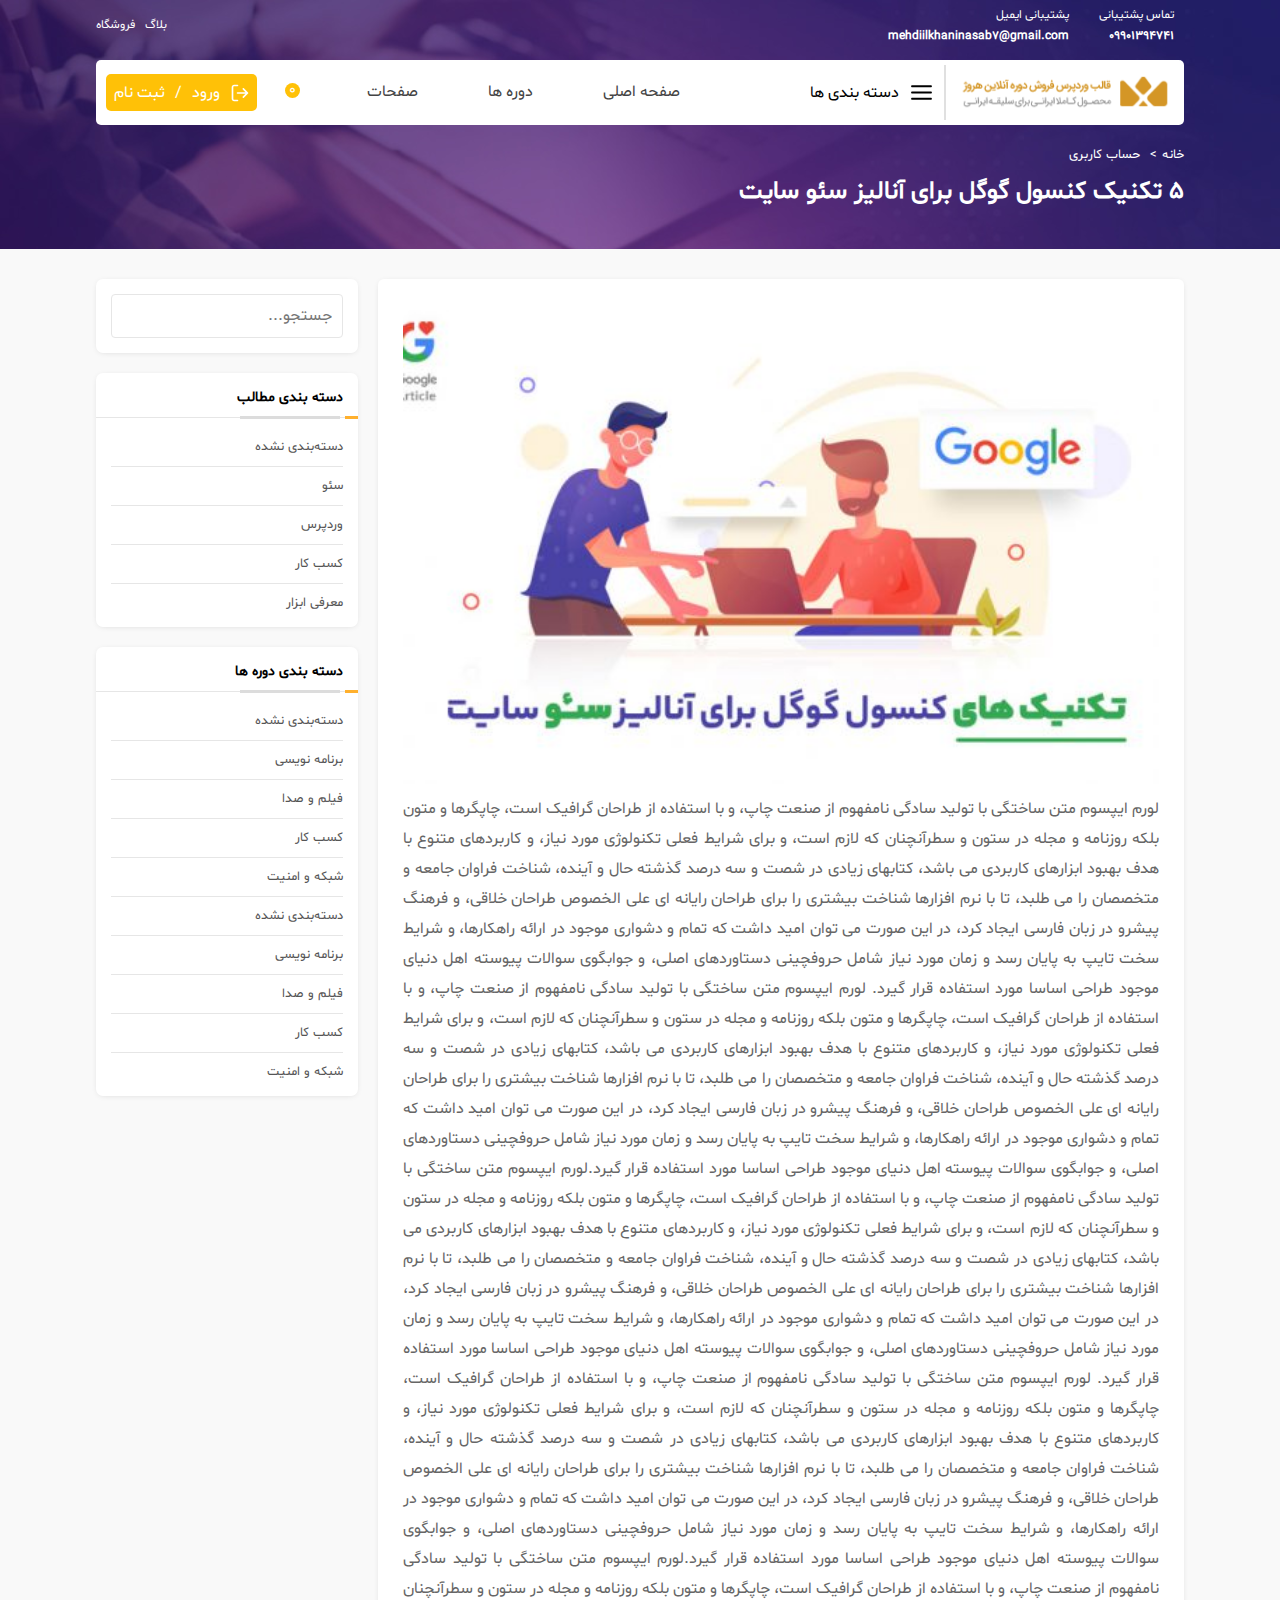
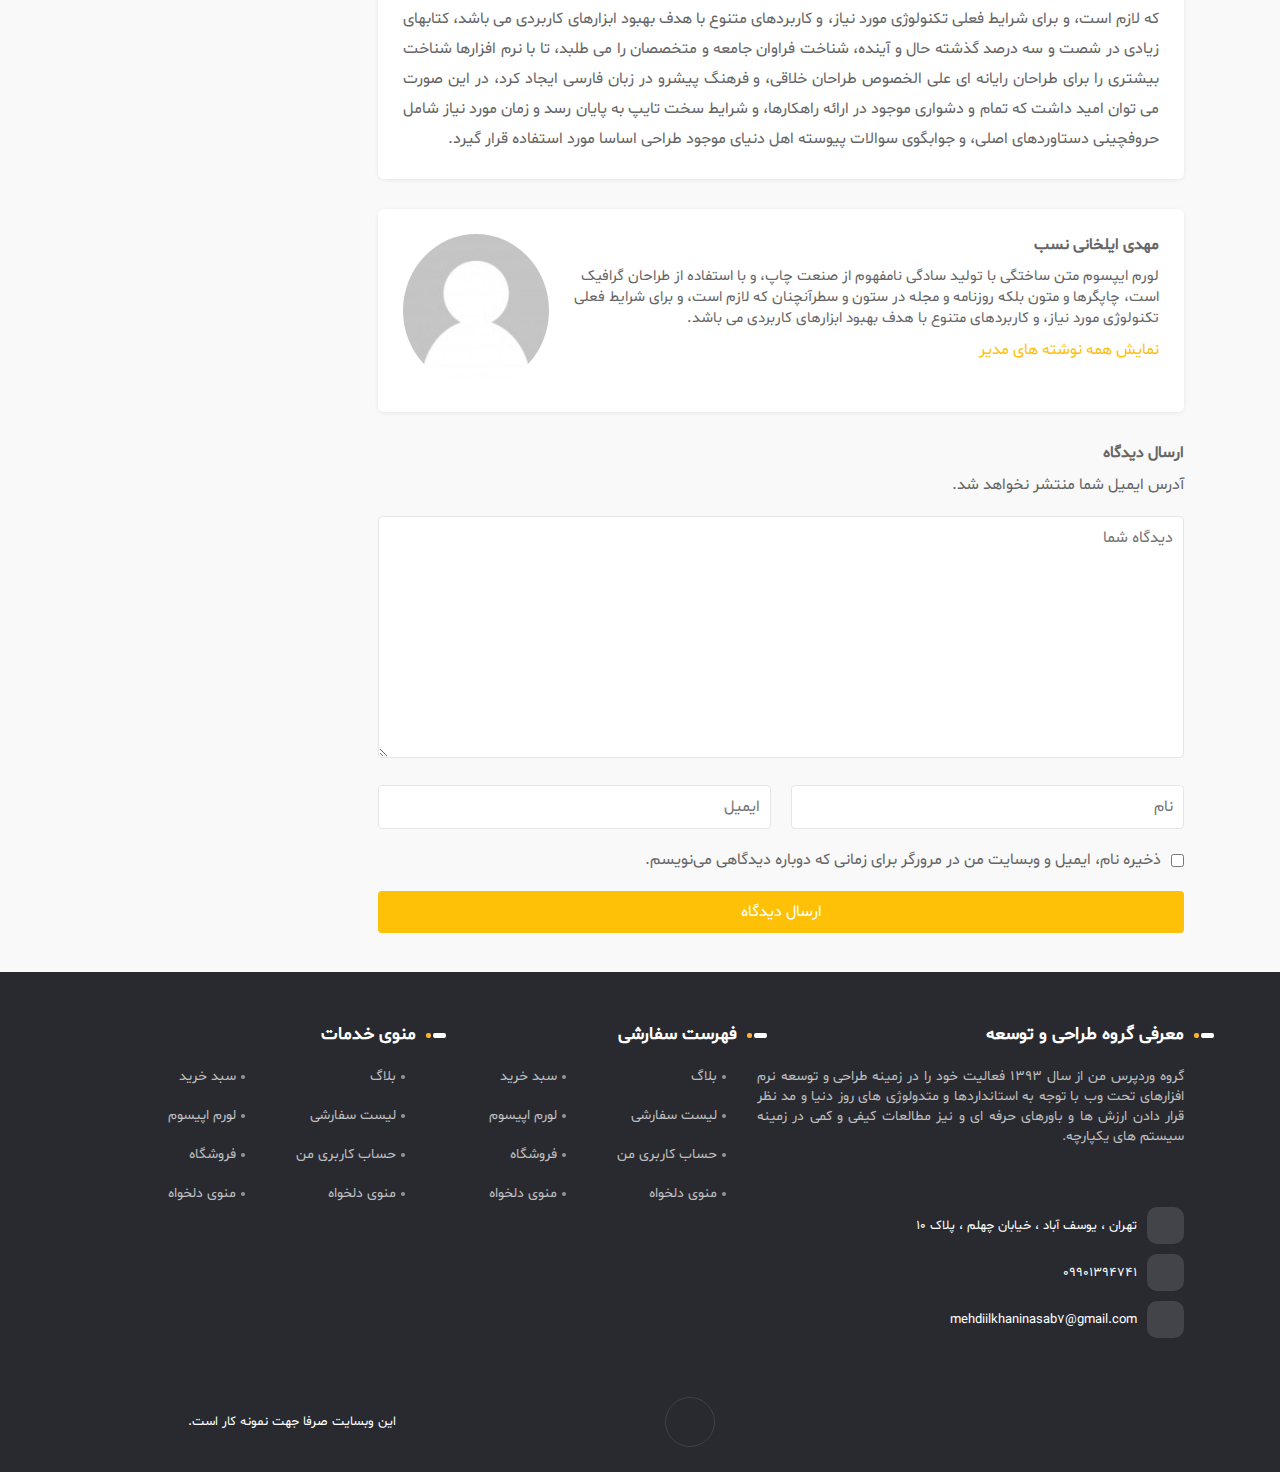
<file: article.html>
<!DOCTYPE html>
<html lang="en">

<head>
    <meta charset="UTF-8">
    <meta http-equiv="X-UA-Compatible" content="IE=edge">
    <meta name="viewport" content="width=device-width, initial-scale=1.0">
    <meta name="description" content="قالب فروش دوره برای سایت های آموزشی و فروش دوره ها و محصولات سایت">
    <meta name="keywords" content="فروش دوره، سئو، برنامه نویسی، آموزش، جاوا اسکریپت">
    <link rel="stylesheet" href="https://cdnjs.cloudflare.com/ajax/libs/font-awesome/6.2.1/css/all.min.css"
        integrity="sha512-MV7K8+y+gLIBoVD59lQIYicR65iaqukzvf/nwasF0nqhPay5w/9lJmVM2hMDcnK1OnMGCdVK+iQrJ7lzPJQd1w=="
        crossorigin="anonymous" referrerpolicy="no-referrer" />
    <link rel="stylesheet" href="assest/styles/libraries/swiper.css">
    <link rel="stylesheet" href="assest/styles/article.css">
    <title>مقالات</title>
</head>

<body dir="rtl" id="top-body">
    <div id="content">
        
        <!-- Mobile Menu -->
        <aside class="menu-mobile">
            <div class="icon__close">
                <span>
                    <i class="fa fa-times-circle"></i>
                </span>
            </div>
            <div class="menu-mobile__wrapper">
                <div class="menu-mobile__content">
                    <div class="menu-mobile__search">
                        <input type="text" name="" id="" placeholder="جستجو کنید ...">
                        <span>
                            <i class="fa fa-search"></i>
                        </span>
                    </div>
                    <ul class="menu-mobile__list">
                        <li class="menu-mobile__item">
                            <a href="index.html" class="menu-mobile__link">
                                <span>صفحه اصلی</span>
                            </a>
                        </li>
                        <li class="menu-mobile__item parent-item-submenu">
                            <a href="#" class="menu-mobile__link">
                                <span>دوره ها</span>
                                <span><i class="fa fa-arrow-down"></i></span>
                            </a>
                            <ul class="menu-mobile__submenu--list">
                                <li class="menu-mobile__submenu--item">
                                    <a href="cart.html" class="">سبد خرید</a>
                                </li>
                            </ul>
                        </li>
                        <li class="menu-mobile__item parent-item-submenu">
                            <a href="#" class="menu-mobile__link">
                                <span>صفحات</span>
                                <span><i class="fa fa-arrow-down"></i></span>
                            </a>
                            <ul class="menu-mobile__submenu--list ">
                                <li class="menu-mobile__submenu--item">
                                    <a href="blog.html" class="">بلاگ</a>
                                </li>
                                <li class="menu-mobile__submenu--item">
                                    <a href="product.html" class="">محصول</a>
                                </li>
                                <li class="menu-mobile__submenu--item">
                                    <a href="courses.html" class="">محصولات</a>
                                </li>
                                <li class="menu-mobile__submenu--item">
                                    <a href="article.html" class="">جزئیات مقاله</a>
                                </li>
            
                            </ul>
                        </li>
                    </ul>
                </div>
            </div>
        </aside>
        
    <!-- Header -->
    <header class="header-mini">
        <div class="u-container">
            <nav class="top-nav">
                <div class="top-nav__right">
                    <div class="top-nav__right--contact">
                        <div class="top-nav__img">
                            <i class="fa fa-phone"></i>
                        </div>
                        <p class="">
                            <span>تماس پشتیبانی</span>
                            <span>09901394741</span>
                        </p>
                    </div>
                    <div class="top-nav__right--contact">
                        <div class="top-nav__img">
                            <i class="fa fa-envelope"></i>
                        </div>
                        <p class="">
                            <span>پشتیبانی ایمیل</span>
                            <span>mehdiilkhaninasab7@gmail.com</span>
                        </p>
                    </div>
                    <div class="menu__login-submit">
                        <a href="#">
                            <svg class="icon icon-log-out">
                                <use xlink:href="./assest/icons/defs.svg#icon-log-out"></use>
                            </svg>
                            <span>ورود</span>
                            <span>/</span>
                            <span>ثبت نام</span>
                        </a>

                    </div>
                </div>
                <div class="top-nav__left">
                    <a href="#" class="">بلاگ</a>
                    <a href="#" class="">فروشگاه</a>
                </div>
            </nav>
            <nav class="menu">
                <div class="menu__logo">
                    <img src="assest/images/logo-1.png" alt="">
                </div>
                <div class="menu__details">
                    <div class="menu__right">
                        <div class="menu__icon">
                            <svg class="icon icon-menu">
                                <use xlink:href="./assest/icons/defs.svg#icon-menu"></use>
                            </svg>
                        </div>
                        <p class="">دسته بندی ها</p>
                        <ul class="menu__category--subMenu-list">
                            <li class="menu__category-subMeny-item subMneu__item">
                                <a href="#" class="">
                                    <span>چند رسانه ای</span>
                                    <i class="fa fa-arrow-left"></i>
                                </a>
                                <ul>
                                    <li><a href="">انیمیشن و سه بعدی</a></li>
                                    <li><a href="">فیلم صدا</a></li>
                                </ul>
                            </li>
                            <li class="menu__category-subMeny-item">
                                <a href="#" class="">زبان خارجی</a>
                            </li>
                            <li class="menu__category-subMeny-item">
                                <a href="#" class="">سبک زندگی</a>
                            </li>
                            <li class="menu__category-subMeny-item">
                                <a href="#" class="">طراحی</a>
                            </li>
                            <li class="menu__category-subMeny-item subMneu__item">
                                <a href="#" class="">
                                    <span>فناوری اطلاعات</span>
                                    <i class="fa fa-arrow-left"></i>
                                </a>
                                <ul>
                                    <li><a href="">برنامه نویسی</a></li>
                                    <li><a href="">شبکه و امنیت</a></li>
                                </ul>
                            </li>
                            <li class="menu__category-subMeny-item">
                                <a href="#" class="">کسب کار</a>
                            </li>
                        </ul>
                        <div class="menu__logo">
                            <img src="assest/images/logo-1.png" alt="">
                        </div>
                    </div>
                </div>
                <div class="menu__left">
                    <ul class="menu__list">
                      <li>
                        <a href="/" class="">
                          <span>صفحه اصلی</span>
                        </a>
                      </li>
                      <li>
                        <a href="" class="">
                          <span>دوره ها</span>
                          <span><i class="fa fa-arrow-down"></i></span>
                        </a>
                        <ul class="">
                          <li><a href="cart" class="nav-link">سبد خرید</a></li>
                        </ul>
                      </li>
                      <li>
                        <a href="#" class="">
                          <span>صفحات</span>
                          <span><i class="fa fa-arrow-down"></i></span>
                        </a>
                        <ul class="">
                          <li><a href="blog" class="nav-link">بلاگ</a></li>
                          <li><a href="courses" class="nav-link">دوره ها</a></li>
                          <li><a href="product" class="nav-link">محصول</a></li>
                          <li>
                            <a href="article" class="nav-link">جزئیات مقاله</a>
                          </li>
                        </ul>
                      </li>
                    </ul>
                    <div class="menu__baskit-search">
                        <div class="menu__search">
                            <a href="#" class=""><i class="fa fa-search"></i></a>
                        </div>
                        <div class="menu__baskit">
                            <a href="#" class="">
                                <i class="fa fa-shopping-bag"></i>
                                <span>0</span>
                            </a>
                        </div>

                    </div>
                    <div class="menu__login-submit">
                        <a href="login-register.html">
                            <svg class="icon icon-log-out">
                                <use xlink:href="./assest/icons/defs.svg#icon-log-out"></use>
                            </svg>
                            <span>ورود</span>
                            <span>/</span>
                            <span>ثبت نام</span>
                        </a>

                    </div>
                </div>
        </div>
        </nav>
        <div class="landing landing-mini">
            <div class="u-container">
                <!-- breadcrumb  -->
                <div class="breadcrumb">
                    <div class="breadcrumb__wrapper">
                        <ul class="breabcrumb__list">
                            <li class="breabcrumb__item"><a href="#" class="breabcrumb__link">خانه</a><span>></span>
                            </li>
                            <li class="breabcrumb__item"><a href="#" class="breabcrumb__link">حساب کاربری</a></li>
                        </ul>
                    </div>
                </div>
                <h2 class="landing__title">5 تکنیک کنسول گوگل برای آنالیز سئو سایت</h2>
            </div>
        </div>
        </div>
    </header>

    <main class="article-page">
        <div class="u-container">
            <div class="article-page__wrapper">
                <div class="article-page__right">
                    <div class="article-page__description">
                        <div class="article-page__img">
                            <img src="assest/images/blog/602-540x350.jpg" alt="">
                        </div>
                        <div class="article-page__content">
                            <p class="">

                                لورم ایپسوم متن ساختگی با تولید سادگی نامفهوم از صنعت چاپ، و با استفاده از طراحان گرافیک
                                است، چاپگرها و متون بلکه روزنامه و مجله در ستون و سطرآنچنان که لازم است، و برای شرایط
                                فعلی تکنولوژی مورد نیاز، و کاربردهای متنوع با هدف بهبود ابزارهای کاربردی می باشد،
                                کتابهای زیادی در شصت و سه درصد گذشته حال و آینده، شناخت فراوان جامعه و متخصصان را می
                                طلبد، تا با نرم افزارها شناخت بیشتری را برای طراحان رایانه ای علی الخصوص طراحان خلاقی، و
                                فرهنگ پیشرو در زبان فارسی ایجاد کرد، در این صورت می توان امید داشت که تمام و دشواری
                                موجود در ارائه راهکارها، و شرایط سخت تایپ به پایان رسد و زمان مورد نیاز شامل حروفچینی
                                دستاوردهای اصلی، و جوابگوی سوالات پیوسته اهل دنیای موجود طراحی اساسا مورد استفاده قرار
                                گیرد.

                                لورم ایپسوم متن ساختگی با تولید سادگی نامفهوم از صنعت چاپ، و با استفاده از طراحان گرافیک
                                است، چاپگرها و متون بلکه روزنامه و مجله در ستون و سطرآنچنان که لازم است، و برای شرایط
                                فعلی تکنولوژی مورد نیاز، و کاربردهای متنوع با هدف بهبود ابزارهای کاربردی می باشد،
                                کتابهای زیادی در شصت و سه درصد گذشته حال و آینده، شناخت فراوان جامعه و متخصصان را می
                                طلبد، تا با نرم افزارها شناخت بیشتری را برای طراحان رایانه ای علی الخصوص طراحان خلاقی، و
                                فرهنگ پیشرو در زبان فارسی ایجاد کرد، در این صورت می توان امید داشت که تمام و دشواری
                                موجود در ارائه راهکارها، و شرایط سخت تایپ به پایان رسد و زمان مورد نیاز شامل حروفچینی
                                دستاوردهای اصلی، و جوابگوی سوالات پیوسته اهل دنیای موجود طراحی اساسا مورد استفاده قرار
                                گیرد.لورم ایپسوم متن ساختگی با تولید سادگی نامفهوم از صنعت چاپ، و با استفاده از طراحان
                                گرافیک است، چاپگرها و متون بلکه روزنامه و مجله در ستون و سطرآنچنان که لازم است، و برای
                                شرایط فعلی تکنولوژی مورد نیاز، و کاربردهای متنوع با هدف بهبود ابزارهای کاربردی می باشد،
                                کتابهای زیادی در شصت و سه درصد گذشته حال و آینده، شناخت فراوان جامعه و متخصصان را می
                                طلبد، تا با نرم افزارها شناخت بیشتری را برای طراحان رایانه ای علی الخصوص طراحان خلاقی، و
                                فرهنگ پیشرو در زبان فارسی ایجاد کرد، در این صورت می توان امید داشت که تمام و دشواری
                                موجود در ارائه راهکارها، و شرایط سخت تایپ به پایان رسد و زمان مورد نیاز شامل حروفچینی
                                دستاوردهای اصلی، و جوابگوی سوالات پیوسته اهل دنیای موجود طراحی اساسا مورد استفاده قرار
                                گیرد.

                                لورم ایپسوم متن ساختگی با تولید سادگی نامفهوم از صنعت چاپ، و با استفاده از طراحان گرافیک
                                است، چاپگرها و متون بلکه روزنامه و مجله در ستون و سطرآنچنان که لازم است، و برای شرایط
                                فعلی تکنولوژی مورد نیاز، و کاربردهای متنوع با هدف بهبود ابزارهای کاربردی می باشد،
                                کتابهای زیادی در شصت و سه درصد گذشته حال و آینده، شناخت فراوان جامعه و متخصصان را می
                                طلبد، تا با نرم افزارها شناخت بیشتری را برای طراحان رایانه ای علی الخصوص طراحان خلاقی، و
                                فرهنگ پیشرو در زبان فارسی ایجاد کرد، در این صورت می توان امید داشت که تمام و دشواری
                                موجود در ارائه راهکارها، و شرایط سخت تایپ به پایان رسد و زمان مورد نیاز شامل حروفچینی
                                دستاوردهای اصلی، و جوابگوی سوالات پیوسته اهل دنیای موجود طراحی اساسا مورد استفاده قرار
                                گیرد.لورم ایپسوم متن ساختگی با تولید سادگی نامفهوم از صنعت چاپ، و با استفاده از طراحان
                                گرافیک است، چاپگرها و متون بلکه روزنامه و مجله در ستون و سطرآنچنان که لازم است، و برای
                                شرایط فعلی تکنولوژی مورد نیاز، و کاربردهای متنوع با هدف بهبود ابزارهای کاربردی می باشد،
                                کتابهای زیادی در شصت و سه درصد گذشته حال و آینده، شناخت فراوان جامعه و متخصصان را می
                                طلبد، تا با نرم افزارها شناخت بیشتری را برای طراحان رایانه ای علی الخصوص طراحان خلاقی، و
                                فرهنگ پیشرو در زبان فارسی ایجاد کرد، در این صورت می توان امید داشت که تمام و دشواری
                                موجود در ارائه راهکارها، و شرایط سخت تایپ به پایان رسد و زمان مورد نیاز شامل حروفچینی
                                دستاوردهای اصلی، و جوابگوی سوالات پیوسته اهل دنیای موجود طراحی اساسا مورد استفاده قرار
                                گیرد.
                            </p>
                        </div>
                    </div>
                    <div class="article-page__author">
                        <div class="article-apge__author--right">
                            <h5 class="article-apge__author--name">
                                <span>مهدی</span>
                                <span>ایلخانی نسب</span>
                            </h5>
                            <p class="article-apge__author--about">
                                لورم ایپسوم متن ساختگی با تولید سادگی نامفهوم از صنعت چاپ، و با استفاده از طراحان گرافیک
                                است، چاپگرها و متون بلکه روزنامه و مجله در ستون و سطرآنچنان که لازم است، و برای شرایط
                                فعلی تکنولوژی مورد نیاز، و کاربردهای متنوع با هدف بهبود ابزارهای کاربردی می باشد.
                            </p>
                            <a href="#" class="">نمایش همه نوشته های مدیر</a>
                        </div>
                        <div class="article-apge__author--left">
                            <img src="assest/images/avatar.jpg" alt="">
                        </div>
                    </div>
                    <div class="article-page__comment">
                        <form action="" class="article-page__send-comment">
                            <div class="article-page__title">
                                <h2 class="">ارسال دیدگاه</h2>
                                <p class="">آدرس ایمیل شما منتشر نخواهد شد.</p>
                            </div>
                            <div class="article-page__textarea">
                                <textarea name="" id="" cols="60" rows="10" placeholder="دیدگاه شما"></textarea>
                            </div>
                            <div class="article-page__name-email">
                                <div class="article-page__name">
                                    <input type="text" placeholder="نام">
                                </div>
                                <div class="article-page__email">
                                    <input type="text" placeholder="ایمیل">
                                </div>
                            </div>
                            <div class="article-page__policy">
                                <input type="checkbox" name="" id="policy-input">
                                <label for="policy-input" class="">ذخیره نام، ایمیل و وبسایت من در مرورگر برای زمانی که
                                    دوباره دیدگاهی می‌نویسم.</label>
                            </div>
                            <button>ارسال دیدگاه</button>
                        </form>
                    </div>
                </div>
                <div class="article-page__left">
                    <div class="sidebar">
                        <div class="sidebar__search sidebar__box">
                            <input type="text" placeholder="جستجو...">
                            <i class="fa fa-search"></i>
                        </div>
                        <div class="sidebar__blog-category sidebar__box  sidebar__category">
                            <h6 class="sidebar__category--title">دسته بندی مطالب</h6>
                            <ul class="sidebar__category--list">
                                <li class="sidebar__category--item"><a href="#"
                                        class="sidebar__category--link">دسته‌بندی نشده</a></li>
                                <li class="sidebar__category--item"><a href="#" class="sidebar__category--link">سئو</a>
                                </li>
                                <li class="sidebar__category--item"><a href="#"
                                        class="sidebar__category--link">وردپرس</a></li>
                                <li class="sidebar__category--item"><a href="#" class="sidebar__category--link">کسب
                                        کار</a></li>
                                <li class="sidebar__category--item"><a href="#" class="sidebar__category--link">معرفی
                                        ابزار</a></li>
                            </ul>
                        </div>
                        <div class="sidebar__courses-category sidebar__box sidebar__category">
                            <h6 class="sidebar__category--title">دسته بندی دوره ها</h6>
                            <ul class="sidebar__category--list">
                                <li class="sidebar__category--item"><a href="#"
                                        class="sidebar__category--link">دسته‌بندی نشده</a></li>
                                <li class="sidebar__category--item"><a href="#" class="sidebar__category--link">برنامه
                                        نویسی</a></li>
                                <li class="sidebar__category--item"><a href="#" class="sidebar__category--link">فیلم و
                                        صدا</a></li>
                                <li class="sidebar__category--item"><a href="#" class="sidebar__category--link">کسب
                                        کار</a></li>
                                <li class="sidebar__category--item"><a href="#" class="sidebar__category--link">شبکه و
                                        امنیت</a></li>

                                <li class="sidebar__category--item"><a href="#"
                                        class="sidebar__category--link">دسته‌بندی نشده</a></li>
                                <li class="sidebar__category--item"><a href="#" class="sidebar__category--link">برنامه
                                        نویسی</a></li>
                                <li class="sidebar__category--item"><a href="#" class="sidebar__category--link">فیلم و
                                        صدا</a></li>
                                <li class="sidebar__category--item"><a href="#" class="sidebar__category--link">کسب
                                        کار</a></li>
                                <li class="sidebar__category--item"><a href="#" class="sidebar__category--link">شبکه و
                                        امنیت</a></li>
                            </ul>
                        </div>
                    </div>
                </div>
            </div>
        </div>
    </main>


    <!-- Footer -->
    <footer>
        <div class="u-container">
            <div class="footer__wrapper">
                <div class="footer__top">
                    <div class="footer__right">
                        <div class="footer__title">
                            <h3>معرفی گروه طراحی و توسعه</h3>
                        </div>
                        <div class="footer__desc">
                            <p class="">گروه وردپرس من از سال 1393 فعالیت خود را در زمینه طراحی و توسعه نرم افزارهای تحت
                                وب با توجه به استانداردها و متدولوژی های روز دنیا و مد نظر قرار دادن ارزش ها و باورهای
                                حرفه ای و نیز مطالعات کیفی و کمی در زمینه سیستم های یکپارچه.</p>
                        </div>
                        <div class="footer__contact">
                            <p class="footer__adress">
                                <span><i class="fa fa-map-marker-alt"></i></span>
                                <span>تهران ، یوسف آباد ، خیابان چهلم ، پلاک 10</span>
                            </p>
                            <p class="footer__tel">
                                <span><i class="fa fa-mobile"></i></span>
                                <span>09901394741</span>
                            </p>
                            <p class="footer__email">
                                <span><i class="fa fa-envelope"></i></span>
                                <span>mehdiilkhaninasab7@gmail.com</span>
                            </p>
                        </div>
                    </div>
                    <div class="footer__left">
                        <div class="">
                            <div class="footer__title">
                                <h3>فهرست سفارشی</h3>
                            </div>
                            <ul class="footer__list">
                                <li><a href="#" class="">بلاگ</a></li>
                                <li><a href="cart.html" class="">سبد خرید</a></li>
                                <li><a href="#" class="">لیست سفارشی</a></li>
                                <li><a href="#" class="">لورم اپیسوم</a></li>
                                <li><a href="login-register.html" class="">حساب کاربری من</a></li>
                                <li><a href="#" class="">فروشگاه</a></li>
                                <li><a href="#" class="">منوی دلخواه</a></li>
                                <li><a href="#" class="">منوی دلخواه</a></li>
                            </ul>
                        </div>
                        <div class="">
                            <div class="footer__title">
                                <h3>منوی خدمات</h3>
                            </div>
                            <ul class="footer__list">
                                <li><a href="#" class="">بلاگ</a></li>
                                <li><a href="cart.html" class="">سبد خرید</a></li>
                                <li><a href="#" class="">لیست سفارشی</a></li>
                                <li><a href="#" class="">لورم اپیسوم</a></li>
                                <li><a href="login-register.html" class="">حساب کاربری من</a></li>
                                <li><a href="#" class="">فروشگاه</a></li>
                                <li><a href="#" class="">منوی دلخواه</a></li>
                                <li><a href="#" class="">منوی دلخواه</a></li>
                            </ul>
                        </div>
                    </div>
                </div>
                <div class="footer__bottom">
                    <div class="">
                        <ul class="social-links">
                            <li>
                                <a href="" target="_blank" class="Facebook" title="Facebook">
                                    <i class="fa fa-telegram"></i>
                                </a>
                            </li>
                            <li>
                                <a href="" target="_blank" class="Twitter" title="Twitter">
                                    <i class="fab fa-twitter"></i>
                                </a>
                            </li>
                            <li>
                                <a href="" target="_blank" class="Instagram" title="Instagram">
                                    <i class="fab fa-instagram"></i>
                                </a>
                            </li>
                            <li>
                                <a href="" target="_blank" class="Vimeo" title="Vimeo">
                                    <i class="fab fa-vimeo-v"></i>
                                </a>
                            </li>
                            <li>
                                <a href="" target="_blank" class="Behance" title="Behance">
                                    <i class="fab fa-behance"></i>
                                </a>
                            </li>
                            <li>
                                <a href="" target="_blank" class="Foursquare" title="Foursquare">
                                    <i class="fab fa-foursquare"></i>
                                </a>
                            </li>
                            <li>
                                <a href="" target="_blank" class="" title="">
                                    <i class="fab fa-plus"></i>
                                </a>
                            </li>
                        </ul>
                    </div>
                    <div class="moveUp__box">
                        <a href="#top-body" class=""><span><i class="fa fa-angle-up"></i></span></a>

                    </div>
                    <div class="copy-right">
                        <p class="">
                            این وبسایت صرفا جهت نمونه کار است.
                        </p>
                    </div>
                </div>
            </div>
        </div>
    </footer>
    <script src="assest/js/libraries/swiper.js"></script>
    <script src="assest/js/app.js"></script>
    <script src="assest/js/spa.js" type="module"></script>
    </div>
</body>

</html>
</file>
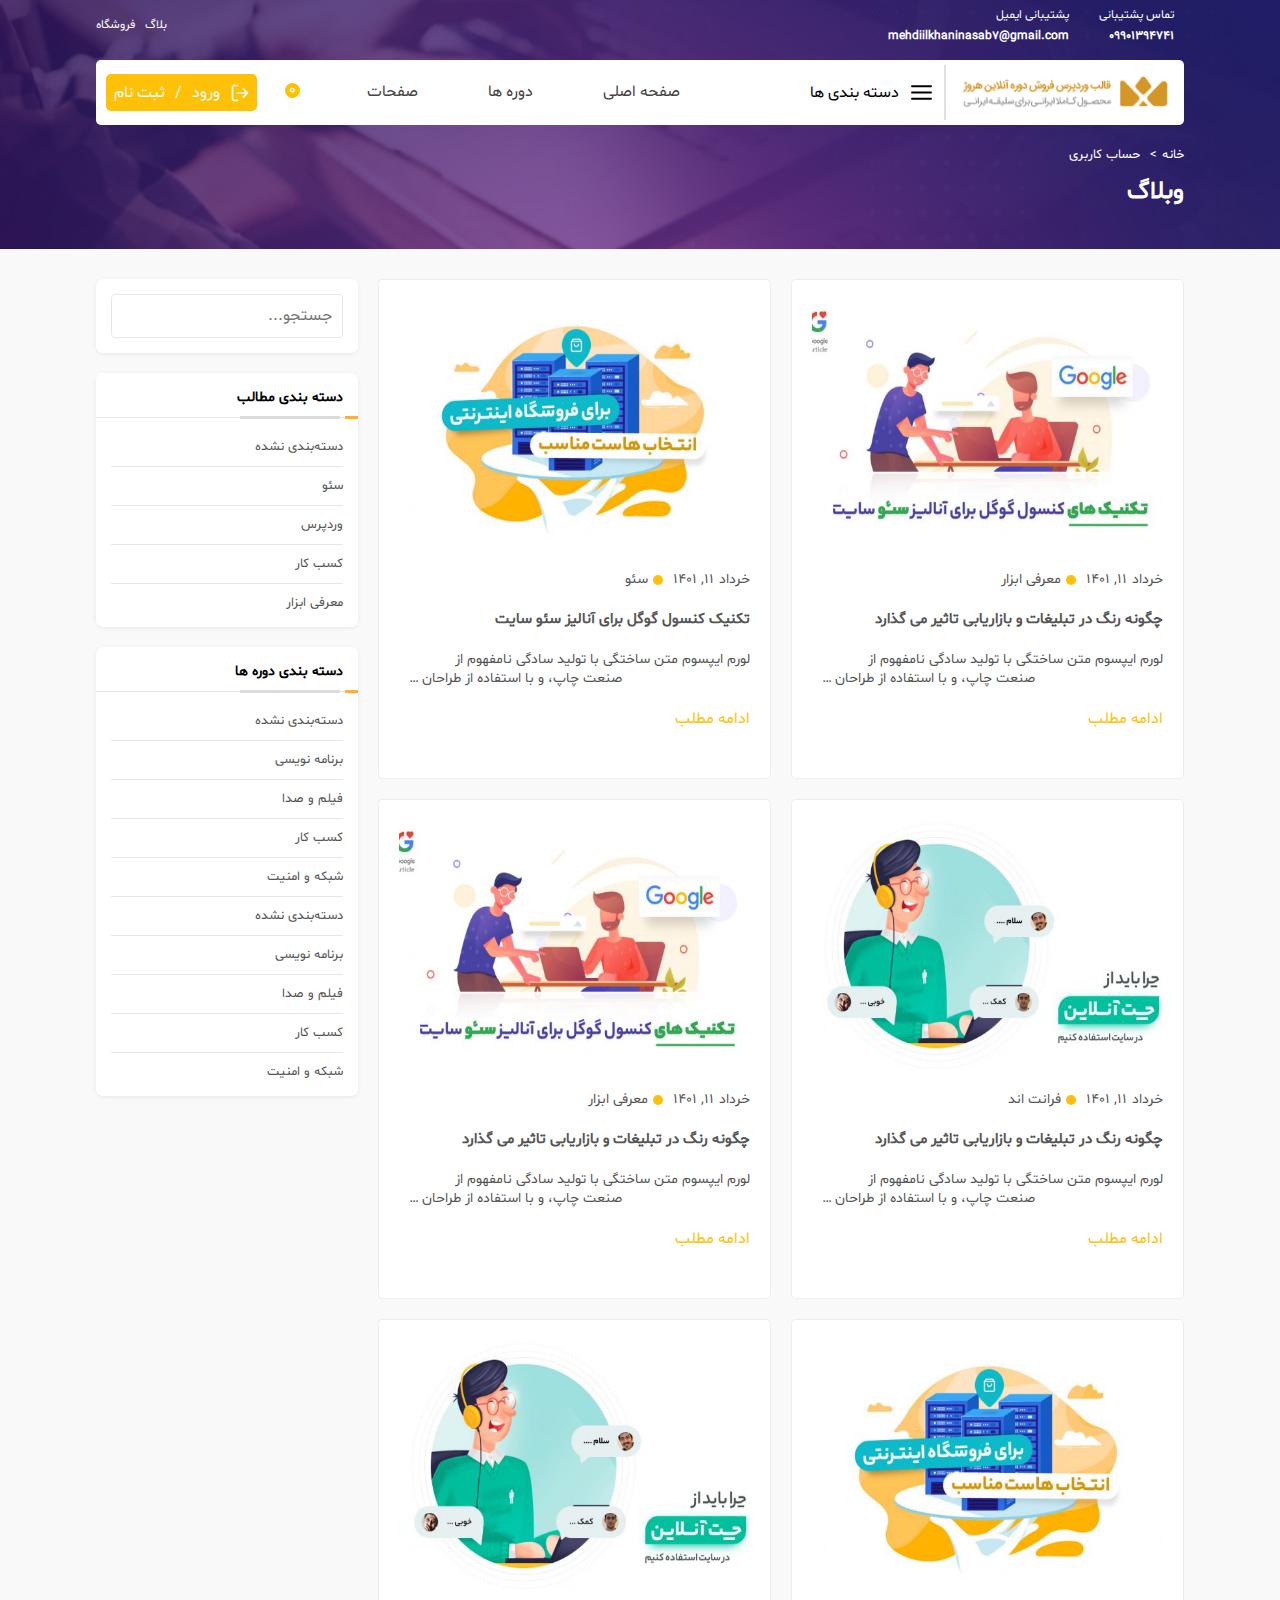
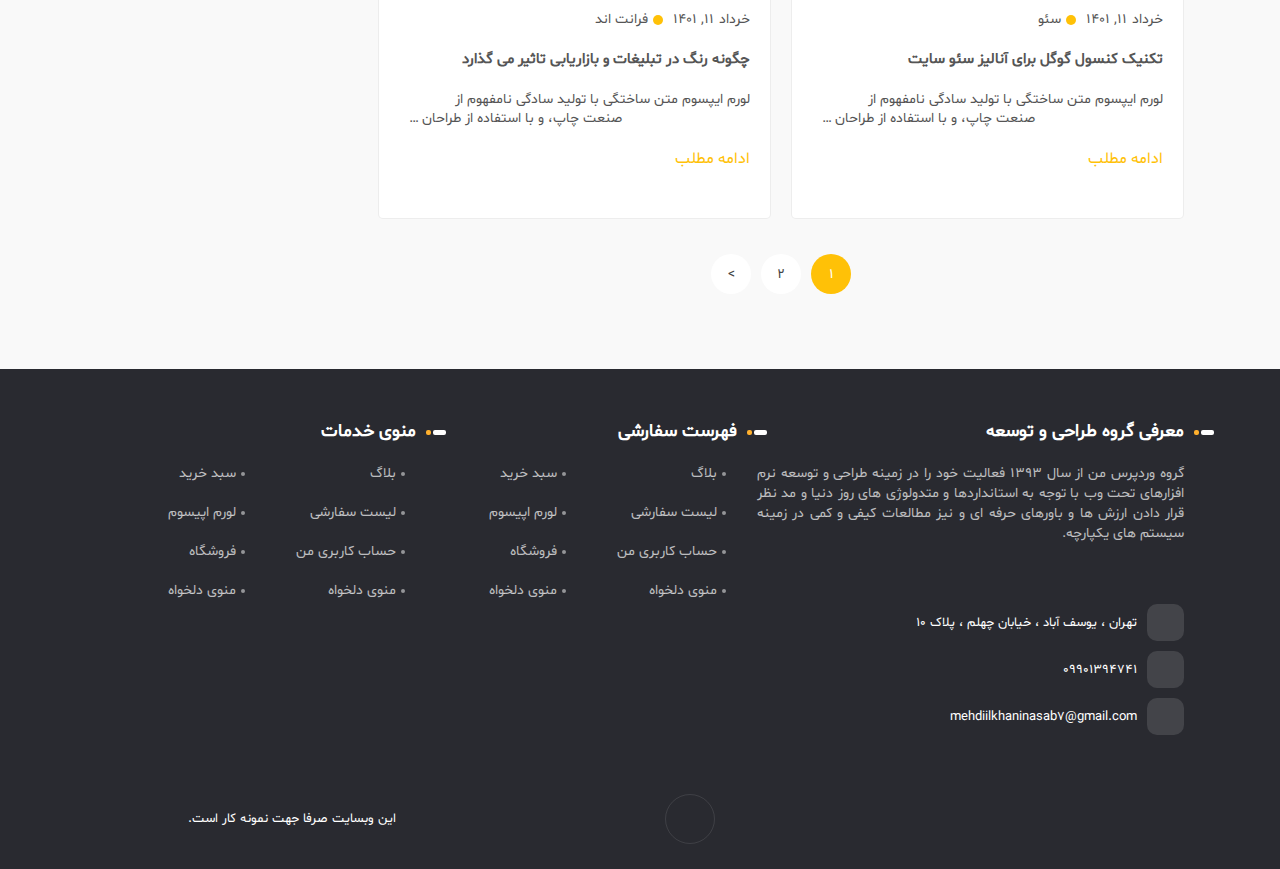
<file: blog.html>
<!DOCTYPE html>
<html lang="en">

<head>
    <meta charset="UTF-8">
    <meta http-equiv="X-UA-Compatible" content="IE=edge">
    <meta name="viewport" content="width=device-width, initial-scale=1.0">
    <meta name="description" content="قالب فروش دوره برای سایت های آموزشی و فروش دوره ها و محصولات سایت">
    <meta name="keywords" content="فروش دوره، سئو، برنامه نویسی، آموزش، جاوا اسکریپت">
    <link rel="stylesheet" href="https://cdnjs.cloudflare.com/ajax/libs/font-awesome/6.2.1/css/all.min.css"
        integrity="sha512-MV7K8+y+gLIBoVD59lQIYicR65iaqukzvf/nwasF0nqhPay5w/9lJmVM2hMDcnK1OnMGCdVK+iQrJ7lzPJQd1w=="
        crossorigin="anonymous" referrerpolicy="no-referrer" />
    <link rel="stylesheet" href="assest/styles/libraries/swiper.css">
    <link rel="stylesheet" href="assest/styles/blog.css">
    <title>مقالات</title>
</head>

<body dir="rtl">
    <div id="content">
        <!-- Mobile Menu -->
        <aside class="menu-mobile">
            <div class="icon__close">
                <span>
                    <i class="fa fa-times-circle"></i>
                </span>
            </div>
            <div class="menu-mobile__wrapper">
                <div class="menu-mobile__content">
                    <div class="menu-mobile__search">
                        <input type="text" name="" id="" placeholder="جستجو کنید ...">
                        <span>
                            <i class="fa fa-search"></i>
                        </span>
                    </div>
                    <ul class="menu-mobile__list">
                        <li class="menu-mobile__item">
                            <a href="index.html" class="menu-mobile__link">
                                <span>صفحه اصلی</span>
                            </a>
                        </li>
                        <li class="menu-mobile__item parent-item-submenu">
                            <a href="#" class="menu-mobile__link">
                                <span>دوره ها</span>
                                <span><i class="fa fa-arrow-down"></i></span>
                            </a>
                            <ul class="menu-mobile__submenu--list">
                                <li class="menu-mobile__submenu--item">
                                    <a href="cart.html" class="">سبد خرید</a>
                                </li>
                            </ul>
                        </li>
                        <li class="menu-mobile__item parent-item-submenu">
                            <a href="#" class="menu-mobile__link">
                                <span>صفحات</span>
                                <span><i class="fa fa-arrow-down"></i></span>
                            </a>
                            <ul class="menu-mobile__submenu--list ">
                                <li class="menu-mobile__submenu--item">
                                    <a href="blog.html" class="">بلاگ</a>
                                </li>
                                <li class="menu-mobile__submenu--item">
                                    <a href="product.html" class="">محصول</a>
                                </li>
                                <li class="menu-mobile__submenu--item">
                                    <a href="courses.html" class="">محصولات</a>
                                </li>
                                <li class="menu-mobile__submenu--item">
                                    <a href="article.html" class="">جزئیات مقاله</a>
                                </li>
            
                            </ul>
                        </li>
                    </ul>
                </div>
            </div>
        </aside>
        
    <!-- Header -->
    <header class="header-mini">
        <div class="u-container">
            <nav class="top-nav">
                <div class="top-nav__right">
                    <div class="top-nav__right--contact">
                        <div class="top-nav__img">
                            <i class="fa fa-phone"></i>
                        </div>
                        <p class="">
                            <span>تماس پشتیبانی</span>
                            <span>09901394741</span>
                        </p>
                    </div>
                    <div class="top-nav__right--contact">
                        <div class="top-nav__img">
                            <i class="fa fa-envelope"></i>
                        </div>
                        <p class="">
                            <span>پشتیبانی ایمیل</span>
                            <span>mehdiilkhaninasab7@gmail.com</span>
                        </p>
                    </div>
                    <div class="menu__login-submit">
                        <a href="#">
                            <svg class="icon icon-log-out">
                                <use xlink:href="./assest/icons/defs.svg#icon-log-out"></use>
                            </svg>
                            <span>ورود</span>
                            <span>/</span>
                            <span>ثبت نام</span>
                        </a>

                    </div>
                </div>
                <div class="top-nav__left">
                    <a href="#" class="">بلاگ</a>
                    <a href="#" class="">فروشگاه</a>
                </div>
            </nav>
            <nav class="menu">
                <div class="menu__logo">
                    <img src="assest/images/logo-1.png" alt="">
                </div>
                <div class="menu__details">
                    <div class="menu__right">
                        <div class="menu__icon">
                            <svg class="icon icon-menu">
                                <use xlink:href="./assest/icons/defs.svg#icon-menu"></use>
                            </svg>
                        </div>
                        <p class="">دسته بندی ها</p>
                        <ul class="menu__category--subMenu-list">
                            <li class="menu__category-subMeny-item subMneu__item">
                                <a href="#" class="">
                                    <span>چند رسانه ای</span>
                                    <i class="fa fa-arrow-left"></i>
                                </a>
                                <ul>
                                    <li><a href="">انیمیشن و سه بعدی</a></li>
                                    <li><a href="">فیلم صدا</a></li>
                                </ul>
                            </li>
                            <li class="menu__category-subMeny-item">
                                <a href="#" class="">زبان خارجی</a>
                            </li>
                            <li class="menu__category-subMeny-item">
                                <a href="#" class="">سبک زندگی</a>
                            </li>
                            <li class="menu__category-subMeny-item">
                                <a href="#" class="">طراحی</a>
                            </li>
                            <li class="menu__category-subMeny-item subMneu__item">
                                <a href="#" class="">
                                    <span>فناوری اطلاعات</span>
                                    <i class="fa fa-arrow-left"></i>
                                </a>
                                <ul>
                                    <li><a href="">برنامه نویسی</a></li>
                                    <li><a href="">شبکه و امنیت</a></li>
                                </ul>
                            </li>
                            <li class="menu__category-subMeny-item">
                                <a href="#" class="">کسب کار</a>
                            </li>
                        </ul>
                        <div class="menu__logo">
                            <img src="assest/images/logo-1.png" alt="">
                        </div>
                    </div>
                </div>
                <div class="menu__left">
                    <ul class="menu__list">
                      <li>
                        <a href="/" class="">
                          <span>صفحه اصلی</span>
                        </a>
                      </li>
                      <li>
                        <a href="" class="">
                          <span>دوره ها</span>
                          <span><i class="fa fa-arrow-down"></i></span>
                        </a>
                        <ul class="">
                          <li><a href="cart" class="nav-link">سبد خرید</a></li>
                        </ul>
                      </li>
                      <li>
                        <a href="#" class="">
                          <span>صفحات</span>
                          <span><i class="fa fa-arrow-down"></i></span>
                        </a>
                        <ul class="">
                          <li><a href="blog" class="nav-link">بلاگ</a></li>
                          <li><a href="courses" class="nav-link">دوره ها</a></li>
                          <li><a href="product" class="nav-link">محصول</a></li>
                          <li>
                            <a href="article" class="nav-link">جزئیات مقاله</a>
                          </li>
                        </ul>
                      </li>
                    </ul>
                    <div class="menu__baskit-search">
                        <div class="menu__search">
                            <a href="#" class=""><i class="fa fa-search"></i></a>
                        </div>
                        <div class="menu__baskit">
                            <a href="#" class="">
                                <i class="fa fa-shopping-bag"></i>
                                <span>0</span>
                            </a>
                        </div>

                    </div>
                    <div class="menu__login-submit">
                        <a href="login-register.html">
                            <svg class="icon icon-log-out">
                                <use xlink:href="./assest/icons/defs.svg#icon-log-out"></use>
                            </svg>
                            <span>ورود</span>
                            <span>/</span>
                            <span>ثبت نام</span>
                        </a>

                    </div>
                </div>
        </div>
        </nav>
        <div class="landing landing-mini">
            <div class="u-container">
                <!-- breadcrumb  -->
                <div class="breadcrumb">
                    <div class="breadcrumb__wrapper">
                        <ul class="breabcrumb__list">
                            <li class="breabcrumb__item"><a href="#" class="breabcrumb__link">خانه</a><span>></span>
                            </li>
                            <li class="breabcrumb__item"><a href="#" class="breabcrumb__link">حساب کاربری</a></li>
                        </ul>
                    </div>
                </div>
                <h2 class="landing__title">وبلاگ</h2>
            </div>
        </div>
        </div>
    </header>

    <main class="blog-page">
        <div class="u-container">
            <div class="blog-page__wrapper">
                <div class="blog-page__right">
                    <div class="blog-page__articles">
                        <div class="blog-page__article">
                            <div class="img__box">
                                <img src="assest/images/blog/602-540x350.jpg" alt="">
                            </div>
                            <div class="blog-page__time-box">
                                <div class="month-box">
                                    <span>خرداد</span>
                                </div>
                                <div class="date-box">
                                    <span>11,</span>
                                    <span>1401</span>
                                </div>
                                <div class="tag-box">
                                    <span>معرفی ابزار</span>
                                </div>
                            </div>
                            <h2 class="blog-page__article--title">چگونه رنگ در تبلیغات و بازاریابی تاثیر می گذارد</h2>
                            <p class="blog-page__article--short-desc">لورم ایپسوم متن ساختگی با تولید سادگی نامفهوم از
                                صنعت چاپ، و با استفاده از طراحان گرافیک است،…</p>
                            <a href="#" class="blog-page__article--link">ادامه مطلب</a>
                        </div>
                        <div class="blog-page__article">
                            <div class="img__box">
                                <img src="assest/images/blog/605-540x350.jpg" alt="">
                            </div>
                            <div class="blog-page__time-box">
                                <div class="month-box">
                                    <span>خرداد</span>
                                </div>
                                <div class="date-box">
                                    <span>11,</span>
                                    <span>1401</span>
                                </div>
                                <div class="tag-box">
                                    <span>سئو</span>
                                </div>
                            </div>
                            <h2 class="blog-page__article--title"> تکنیک کنسول گوگل برای آنالیز سئو سایت</h2>
                            <p class="blog-page__article--short-desc">لورم ایپسوم متن ساختگی با تولید سادگی نامفهوم از
                                صنعت چاپ، و با استفاده از طراحان گرافیک است،…</p>
                            <a href="#" class="blog-page__article--link">ادامه مطلب</a>
                        </div>
                        <div class="blog-page__article">
                            <div class="img__box">
                                <img src="assest/images/blog/634-540x350.jpg" alt="">
                            </div>
                            <div class="blog-page__time-box">
                                <div class="month-box">
                                    <span>خرداد</span>
                                </div>
                                <div class="date-box">
                                    <span>11,</span>
                                    <span>1401</span>
                                </div>
                                <div class="tag-box">
                                    <span>فرانت اند</span>
                                </div>
                            </div>
                            <h2 class="blog-page__article--title">چگونه رنگ در تبلیغات و بازاریابی تاثیر می گذارد</h2>
                            <p class="blog-page__article--short-desc">لورم ایپسوم متن ساختگی با تولید سادگی نامفهوم از
                                صنعت چاپ، و با استفاده از طراحان گرافیک است،…</p>
                            <a href="#" class="blog-page__article--link">ادامه مطلب</a>
                        </div>
                        <div class="blog-page__article">
                            <div class="img__box">
                                <img src="assest/images/blog/602-540x350.jpg" alt="">
                            </div>
                            <div class="blog-page__time-box">
                                <div class="month-box">
                                    <span>خرداد</span>
                                </div>
                                <div class="date-box">
                                    <span>11,</span>
                                    <span>1401</span>
                                </div>
                                <div class="tag-box">
                                    <span>معرفی ابزار</span>
                                </div>
                            </div>
                            <h2 class="blog-page__article--title">چگونه رنگ در تبلیغات و بازاریابی تاثیر می گذارد</h2>
                            <p class="blog-page__article--short-desc">لورم ایپسوم متن ساختگی با تولید سادگی نامفهوم از
                                صنعت چاپ، و با استفاده از طراحان گرافیک است،…</p>
                            <a href="#" class="blog-page__article--link">ادامه مطلب</a>
                        </div>
                        <div class="blog-page__article">
                            <div class="img__box">
                                <img src="assest/images/blog/605-540x350.jpg" alt="">
                            </div>
                            <div class="blog-page__time-box">
                                <div class="month-box">
                                    <span>خرداد</span>
                                </div>
                                <div class="date-box">
                                    <span>11,</span>
                                    <span>1401</span>
                                </div>
                                <div class="tag-box">
                                    <span>سئو</span>
                                </div>
                            </div>
                            <h2 class="blog-page__article--title"> تکنیک کنسول گوگل برای آنالیز سئو سایت</h2>
                            <p class="blog-page__article--short-desc">لورم ایپسوم متن ساختگی با تولید سادگی نامفهوم از
                                صنعت چاپ، و با استفاده از طراحان گرافیک است،…</p>
                            <a href="#" class="blog-page__article--link">ادامه مطلب</a>
                        </div>
                        <div class="blog-page__article">
                            <div class="img__box">
                                <img src="assest/images/blog/634-540x350.jpg" alt="">
                            </div>
                            <div class="blog-page__time-box">
                                <div class="month-box">
                                    <span>خرداد</span>
                                </div>
                                <div class="date-box">
                                    <span>11,</span>
                                    <span>1401</span>
                                </div>
                                <div class="tag-box">
                                    <span>فرانت اند</span>
                                </div>
                            </div>
                            <h2 class="blog-page__article--title">چگونه رنگ در تبلیغات و بازاریابی تاثیر می گذارد</h2>
                            <p class="blog-page__article--short-desc">لورم ایپسوم متن ساختگی با تولید سادگی نامفهوم از
                                صنعت چاپ، و با استفاده از طراحان گرافیک است،…</p>
                            <a href="#" class="blog-page__article--link">ادامه مطلب</a>
                        </div>
                    </div>
                    <div class="pagination">
                        <div class="pagination__wrapper">
                            <ul class="pagination__list">
                                <li class="pagination__item active"><a href="#" class="">1</a></li>
                                <li class="pagination__item"><a href="#" class="">2</a></li>
                                <li class="pagination__item"><a href="#" class="">></a></li>
                            </ul>
                        </div>
                    </div>
                </div>
                <div class="blog-page__left">
                    <div class="sidebar">
                        <div class="sidebar__search sidebar__box">
                            <input type="text" placeholder="جستجو...">
                            <i class="fa fa-search"></i>
                        </div>
                        <div class="sidebar__blog-category sidebar__box  sidebar__category">
                            <h6 class="sidebar__category--title">دسته بندی مطالب</h6>
                            <ul class="sidebar__category--list">
                                <li class="sidebar__category--item"><a href="#"
                                        class="sidebar__category--link">دسته‌بندی نشده</a></li>
                                <li class="sidebar__category--item"><a href="#" class="sidebar__category--link">سئو</a>
                                </li>
                                <li class="sidebar__category--item"><a href="#"
                                        class="sidebar__category--link">وردپرس</a></li>
                                <li class="sidebar__category--item"><a href="#" class="sidebar__category--link">کسب
                                        کار</a></li>
                                <li class="sidebar__category--item"><a href="#" class="sidebar__category--link">معرفی
                                        ابزار</a></li>
                            </ul>
                        </div>
                        <div class="sidebar__courses-category sidebar__box sidebar__category">
                            <h6 class="sidebar__category--title">دسته بندی دوره ها</h6>
                            <ul class="sidebar__category--list">
                                <li class="sidebar__category--item"><a href="#"
                                        class="sidebar__category--link">دسته‌بندی نشده</a></li>
                                <li class="sidebar__category--item"><a href="#" class="sidebar__category--link">برنامه
                                        نویسی</a></li>
                                <li class="sidebar__category--item"><a href="#" class="sidebar__category--link">فیلم و
                                        صدا</a></li>
                                <li class="sidebar__category--item"><a href="#" class="sidebar__category--link">کسب
                                        کار</a></li>
                                <li class="sidebar__category--item"><a href="#" class="sidebar__category--link">شبکه و
                                        امنیت</a></li>

                                <li class="sidebar__category--item"><a href="#"
                                        class="sidebar__category--link">دسته‌بندی نشده</a></li>
                                <li class="sidebar__category--item"><a href="#" class="sidebar__category--link">برنامه
                                        نویسی</a></li>
                                <li class="sidebar__category--item"><a href="#" class="sidebar__category--link">فیلم و
                                        صدا</a></li>
                                <li class="sidebar__category--item"><a href="#" class="sidebar__category--link">کسب
                                        کار</a></li>
                                <li class="sidebar__category--item"><a href="#" class="sidebar__category--link">شبکه و
                                        امنیت</a></li>
                            </ul>
                        </div>
                    </div>
                </div>
            </div>
        </div>
    </main>


    <!-- Footer -->
    <footer>
        <div class="u-container">
            <div class="footer__wrapper">
                <div class="footer__top">
                    <div class="footer__right">
                        <div class="footer__title">
                            <h3>معرفی گروه طراحی و توسعه</h3>
                        </div>
                        <div class="footer__desc">
                            <p class="">گروه وردپرس من از سال 1393 فعالیت خود را در زمینه طراحی و توسعه نرم افزارهای تحت
                                وب با توجه به استانداردها و متدولوژی های روز دنیا و مد نظر قرار دادن ارزش ها و باورهای
                                حرفه ای و نیز مطالعات کیفی و کمی در زمینه سیستم های یکپارچه.</p>
                        </div>
                        <div class="footer__contact">
                            <p class="footer__adress">
                                <span><i class="fa fa-map-marker-alt"></i></span>
                                <span>تهران ، یوسف آباد ، خیابان چهلم ، پلاک 10</span>
                            </p>
                            <p class="footer__tel">
                                <span><i class="fa fa-mobile"></i></span>
                                <span>09901394741</span>
                            </p>
                            <p class="footer__email">
                                <span><i class="fa fa-envelope"></i></span>
                                <span>mehdiilkhaninasab7@gmail.com</span>
                            </p>
                        </div>
                    </div>
                    <div class="footer__left">
                        <div class="">
                            <div class="footer__title">
                                <h3>فهرست سفارشی</h3>
                            </div>
                            <ul class="footer__list">
                                <li><a href="#" class="">بلاگ</a></li>
                                <li><a href="cart.html" class="">سبد خرید</a></li>
                                <li><a href="#" class="">لیست سفارشی</a></li>
                                <li><a href="#" class="">لورم اپیسوم</a></li>
                                <li><a href="login-register.html" class="">حساب کاربری من</a></li>
                                <li><a href="#" class="">فروشگاه</a></li>
                                <li><a href="#" class="">منوی دلخواه</a></li>
                                <li><a href="#" class="">منوی دلخواه</a></li>
                            </ul>
                        </div>
                        <div class="">
                            <div class="footer__title">
                                <h3>منوی خدمات</h3>
                            </div>
                            <ul class="footer__list">
                                <li><a href="#" class="">بلاگ</a></li>
                                <li><a href="cart.html" class="">سبد خرید</a></li>
                                <li><a href="#" class="">لیست سفارشی</a></li>
                                <li><a href="#" class="">لورم اپیسوم</a></li>
                                <li><a href="login-register.html" class="">حساب کاربری من</a></li>
                                <li><a href="#" class="">فروشگاه</a></li>
                                <li><a href="#" class="">منوی دلخواه</a></li>
                                <li><a href="#" class="">منوی دلخواه</a></li>
                            </ul>
                        </div>
                    </div>
                </div>
                <div class="footer__bottom">
                    <div class="">
                        <ul class="social-links">
                            <li>
                                <a href="" target="_blank" class="Facebook" title="Facebook">
                                    <i class="fa fa-telegram"></i>
                                </a>
                            </li>
                            <li>
                                <a href="" target="_blank" class="Twitter" title="Twitter">
                                    <i class="fab fa-twitter"></i>
                                </a>
                            </li>
                            <li>
                                <a href="" target="_blank" class="Instagram" title="Instagram">
                                    <i class="fab fa-instagram"></i>
                                </a>
                            </li>
                            <li>
                                <a href="" target="_blank" class="Vimeo" title="Vimeo">
                                    <i class="fab fa-vimeo-v"></i>
                                </a>
                            </li>
                            <li>
                                <a href="" target="_blank" class="Behance" title="Behance">
                                    <i class="fab fa-behance"></i>
                                </a>
                            </li>
                            <li>
                                <a href="" target="_blank" class="Foursquare" title="Foursquare">
                                    <i class="fab fa-foursquare"></i>
                                </a>
                            </li>
                            <li>
                                <a href="" target="_blank" class="" title="">
                                    <i class="fab fa-plus"></i>
                                </a>
                            </li>
                        </ul>
                    </div>
                    <div class="moveUp__box">
                        <a href="#top-body" class=""><span><i class="fa fa-angle-up"></i></span></a>

                    </div>
                    <div class="copy-right">
                        <p class="">
                            این وبسایت صرفا جهت نمونه کار است.
                        </p>
                    </div>
                </div>
            </div>
        </div>
    </footer>
    <script src="assest/js/libraries/swiper.js"></script>
    <script src="assest/js/app.js"></script>
    <script src="assest/js/spa.js" type="module"></script>
</div>
</body>

</html>
</file>
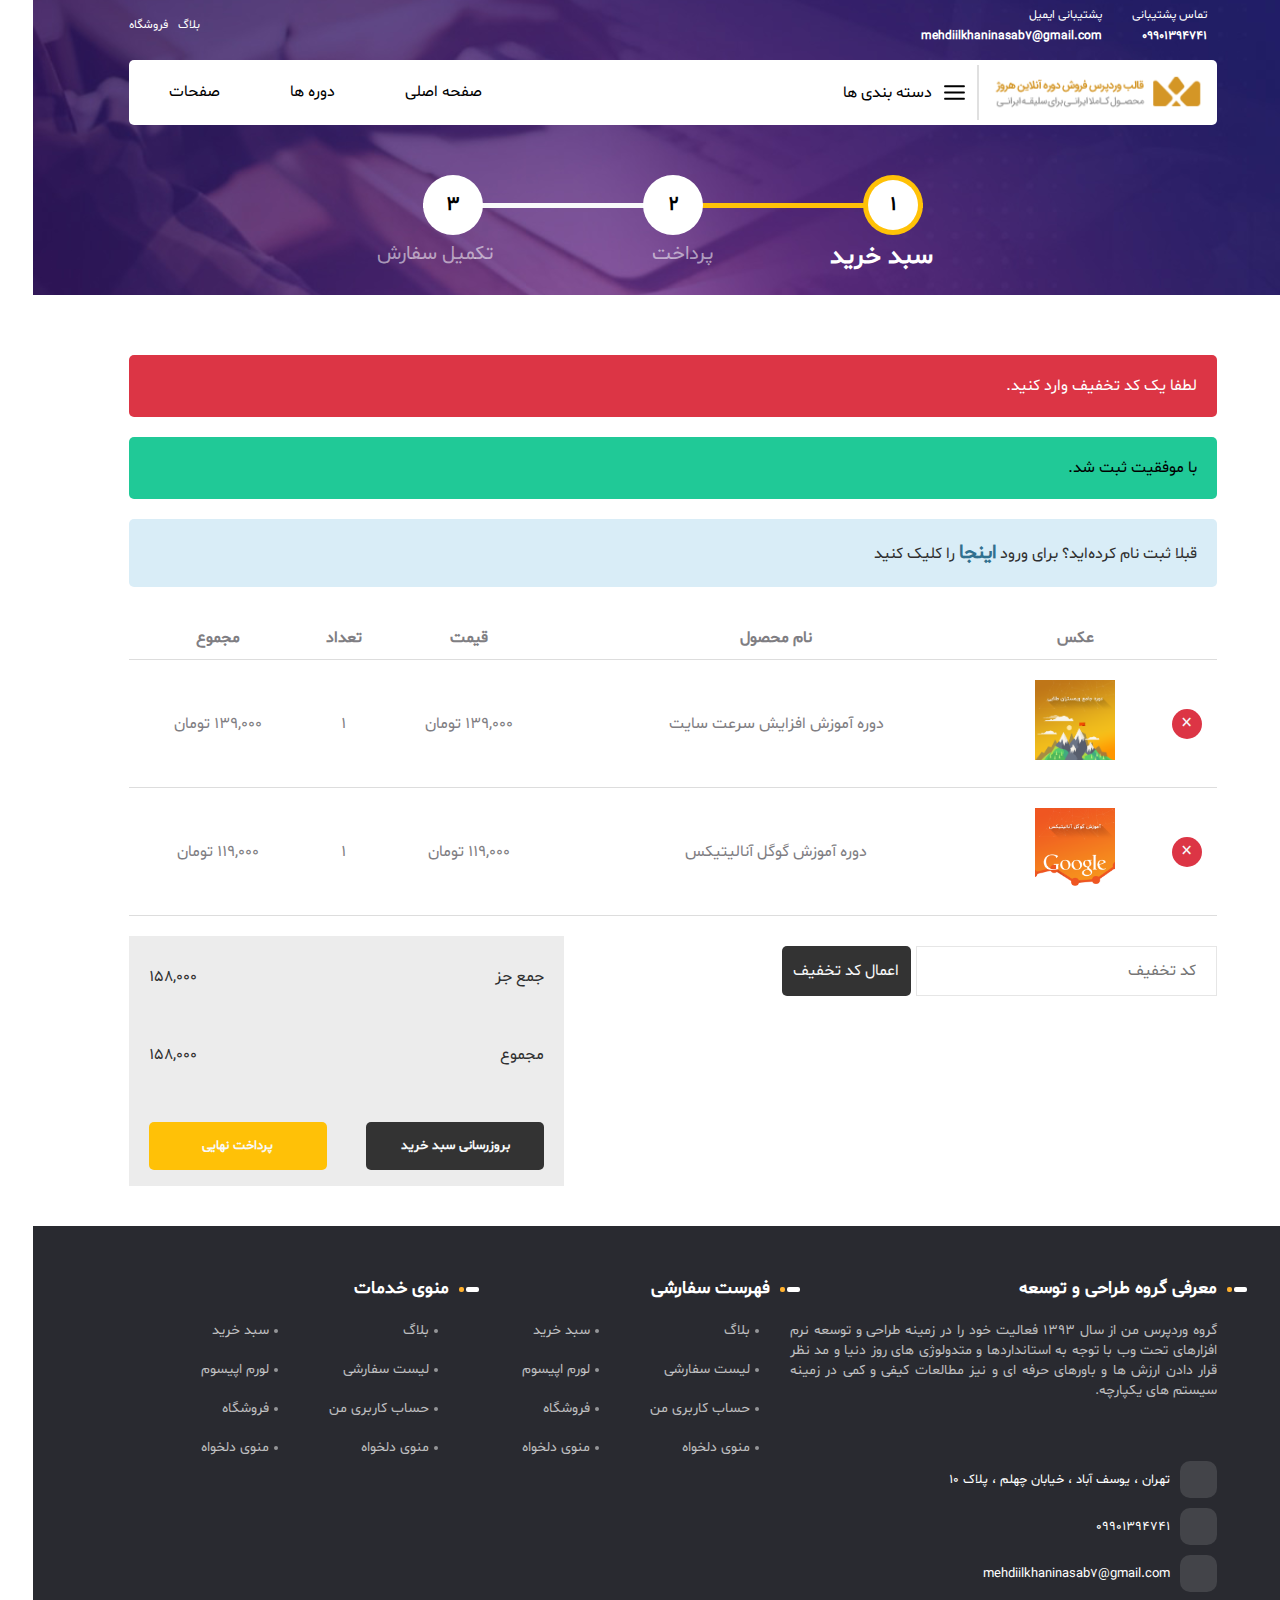
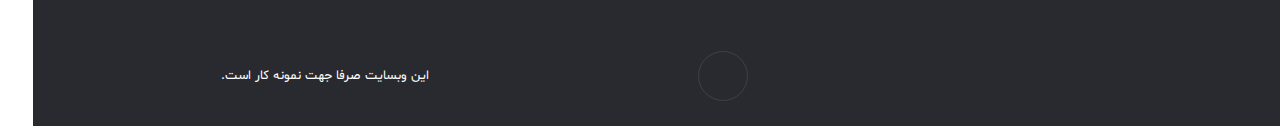
<file: cart.html>
<!DOCTYPE html>
<html lang="en">

<head>

    <head>
        <meta charset="UTF-8">
        <meta http-equiv="X-UA-Compatible" content="IE=edge">
        <meta name="viewport" content="width=device-width, initial-scale=1.0">
        <meta name="description" content="قالب فروش دوره برای سایت های آموزشی و فروش دوره ها و محصولات سایت">
        <meta name="keywords" content="فروش دوره، سئو، برنامه نویسی، آموزش، جاوا اسکریپت">
        <link rel="stylesheet" href="https://cdnjs.cloudflare.com/ajax/libs/font-awesome/6.2.1/css/all.min.css"
        integrity="sha512-MV7K8+y+gLIBoVD59lQIYicR65iaqukzvf/nwasF0nqhPay5w/9lJmVM2hMDcnK1OnMGCdVK+iQrJ7lzPJQd1w=="
        crossorigin="anonymous" referrerpolicy="no-referrer" />
        <link rel="stylesheet" href="assest/styles/libraries/swiper.css">
        <link rel="stylesheet" href="assest/styles/cart.css">
        <title>سبد خرید</title>
    </head>
</head>

<body dir="rtl" id="top-body">
    <div id="content">
        
        <!-- Mobile Menu -->
        <aside class="menu-mobile">
            <div class="icon__close">
                <span>
                    <i class="fa fa-times-circle"></i>
                </span>
            </div>
            <div class="menu-mobile__wrapper">
                <div class="menu-mobile__content">
                    <div class="menu-mobile__search">
                        <input type="text" name="" id="" placeholder="جستجو کنید ...">
                        <span>
                            <i class="fa fa-search"></i>
                        </span>
                    </div>
                    <ul class="menu-mobile__list">
                        <li class="menu-mobile__item">
                            <a href="index.html" class="menu-mobile__link">
                                <span>صفحه اصلی</span>
                            </a>
                        </li>
                        <li class="menu-mobile__item parent-item-submenu">
                            <a href="#" class="menu-mobile__link">
                                <span>دوره ها</span>
                                <span><i class="fa fa-arrow-down"></i></span>
                            </a>
                            <ul class="menu-mobile__submenu--list">
                                <li class="menu-mobile__submenu--item">
                                    <a href="cart.html" class="">سبد خرید</a>
                                </li>
                            </ul>
                        </li>
                        <li class="menu-mobile__item parent-item-submenu">
                            <a href="#" class="menu-mobile__link">
                                <span>صفحات</span>
                                <span><i class="fa fa-arrow-down"></i></span>
                            </a>
                            <ul class="menu-mobile__submenu--list ">
                                <li class="menu-mobile__submenu--item">
                                    <a href="blog.html" class="">بلاگ</a>
                                </li>
                                <li class="menu-mobile__submenu--item">
                                    <a href="product.html" class="">محصول</a>
                                </li>
                                <li class="menu-mobile__submenu--item">
                                    <a href="courses.html" class="">محصولات</a>
                                </li>
                                <li class="menu-mobile__submenu--item">
                                    <a href="article.html" class="">جزئیات مقاله</a>
                                </li>
            
                            </ul>
                        </li>
                    </ul>
                </div>
            </div>
        </aside>
        
    <!-- Header -->
    <header class="header-mini">
        <div class="u-container">
            <nav class="top-nav">
                <div class="top-nav__right">
                    <div class="top-nav__right--contact">
                        <div class="top-nav__img">
                            <i class="fa fa-phone"></i>
                        </div>
                        <p class="">
                            <span>تماس پشتیبانی</span>
                            <span>09901394741</span>
                        </p>
                    </div>
                    <div class="top-nav__right--contact">
                        <div class="top-nav__img">
                            <i class="fa fa-envelope"></i>
                        </div>
                        <p class="">
                            <span>پشتیبانی ایمیل</span>
                            <span>mehdiilkhaninasab7@gmail.com</span>
                        </p>
                    </div>
                    <div class="menu__login-submit">
                        <a href="#">
                            <svg class="icon icon-log-out">
                                <use xlink:href="./assest/icons/defs.svg#icon-log-out"></use>
                            </svg>
                            <span>ورود</span>
                            <span>/</span>
                            <span>ثبت نام</span>
                        </a>

                    </div>
                </div>
                <div class="top-nav__left">
                    <a href="#" class="">بلاگ</a>
                    <a href="#" class="">فروشگاه</a>
                </div>
            </nav>
            <nav class="menu">
                <div class="menu__logo">
                    <img src="assest/images/logo-1.png" alt="">
                </div>
                <div class="menu__details">
                    <div class="menu__right">
                        <div class="menu__icon">
                            <svg class="icon icon-menu">
                                <use xlink:href="./assest/icons/defs.svg#icon-menu"></use>
                            </svg>
                        </div>
                        <p class="">دسته بندی ها</p>
                        <ul class="menu__category--subMenu-list">
                            <li class="menu__category-subMeny-item subMneu__item">
                                <a href="#" class="">
                                    <span>چند رسانه ای</span>
                                    <i class="fa fa-arrow-left"></i>
                                </a>
                                <ul>
                                    <li><a href="">انیمیشن و سه بعدی</a></li>
                                    <li><a href="">فیلم صدا</a></li>
                                </ul>
                            </li>
                            <li class="menu__category-subMeny-item">
                                <a href="#" class="">زبان خارجی</a>
                            </li>
                            <li class="menu__category-subMeny-item">
                                <a href="#" class="">سبک زندگی</a>
                            </li>
                            <li class="menu__category-subMeny-item">
                                <a href="#" class="">طراحی</a>
                            </li>
                            <li class="menu__category-subMeny-item subMneu__item">
                                <a href="#" class="">
                                    <span>فناوری اطلاعات</span>
                                    <i class="fa fa-arrow-left"></i>
                                </a>
                                <ul>
                                    <li><a href="">برنامه نویسی</a></li>
                                    <li><a href="">شبکه و امنیت</a></li>
                                </ul>
                            </li>
                            <li class="menu__category-subMeny-item">
                                <a href="#" class="">کسب کار</a>
                            </li>
                        </ul>
                        <div class="menu__logo">
                            <img src="assest/images/logo-1.png" alt="">
                        </div>
                    </div>
                </div>
                <ul class="menu__list">
                  <li>
                    <a href="/" class="">
                      <span>صفحه اصلی</span>
                    </a>
                  </li>
                  <li>
                    <a href="" class="">
                      <span>دوره ها</span>
                      <span><i class="fa fa-arrow-down"></i></span>
                    </a>
                    <ul class="">
                      <li><a href="cart" class="nav-link">سبد خرید</a></li>
                    </ul>
                  </li>
                  <li>
                    <a href="#" class="">
                      <span>صفحات</span>
                      <span><i class="fa fa-arrow-down"></i></span>
                    </a>
                    <ul class="">
                      <li><a href="blog" class="nav-link">بلاگ</a></li>
                      <li><a href="courses" class="nav-link">دوره ها</a></li>
                      <li><a href="product" class="nav-link">محصول</a></li>
                      <li>
                        <a href="article" class="nav-link">جزئیات مقاله</a>
                      </li>
                    </ul>
                  </li>
                </ul>
                </div>
            </nav>
            <div class="landing landing-mini">
                    <div class="checkout-steps">
                        <div class="checkout-steps__wrapper">
                            <div class="checkout__line">
                                <div class="checkout-line--inner"></div>
                            </div>
                            <div class="checkout__circle circle1">
                                <div class="checkout__circle--inner">1</div>
                                <p class="active">سبد خرید</p>
                            </div>
                            <div class="checkout__circle circle2">
                                <div class="checkout__circle--inner">2</div>
                                <p class="">پرداخت</p>
                            </div>
                            <div class="checkout__circle circle3">
                                <div class="checkout__circle--inner">3</div>
                                <p class="">تکمیل سفارش</p>
                            </div>
                        </div>
                    </div>

            </div>
        </div>
    </header>

    <main class="cart">
        <div class="u-container">
            <div class="alert alert__danger">
                <p class="">
                    لطفا یک کد تخفیف وارد کنید.   
                </p>
            </div>

            <div class="alert alert__success">
                <p class="">
                    با موفقیت ثبت شد.  
                </p>
            </div>
            <div class="alert alert__info">
                <p class="">
                    قبلا ثبت نام کرده‌اید؟ برای ورود <a href="" class="">اینجا</a> را کلیک کنید
                </p>
            </div>
            <div class="cart__wrapper">
                <div class="cart__top">
                    <table>
                        <thead>
                            <tr>
                                <th></th>
                                <th class="th-img">عکس</th>
                                <th>نام محصول</th>
                                <th>قیمت</th>
                                <th>تعداد</th>
                                <th>مجموع</th>
                            </tr>
                        </thead>
                        <tbody>
                            <tr>
                                <td class="td__remove-icon">
                                   <a href="" class=""><span> ×</span></a>
                                </td>
                                <td class="td__img-courses">
                                    <img src="assest/images/golden-webmasters.png" alt="">
                                </td>
                                <td class="td__name-course">
                                    <a href="#" class="">دوره آموزش افزایش سرعت سایت</a>
                                </td>
                                <td class="td__price-courses">
                                    <span>139,000</span>
                                    <span>تومان</span>
                                </td>
                                <td class="td__count-course">1</td>
                                <td class="td__price-total">
                                    <span>139,000</span>
                                    <span>تومان</span>
                                </td>
                            </tr>
                            <tr>
                                <td class="td__remove-icon">
                                    <a href="" class=""><span> ×</span></a>
                                </td>
                                <td class="td__img-courses">
                                    <img src="assest/images/google-analytics-1-500x500.png" alt="">
                                </td>
                                <td class="td__name-course">
                                    <a href="#" class="">دوره آموزش گوگل آنالیتیکس</a>
                                </td>
                                <td class="td__price-courses">
                                    <span>119,000</span>
                                    <span>تومان</span>
                                </td>
                                <td class="td__count-course">1</td>
                                <td class="td__price-total">
                                    <span>119,000</span>
                                    <span>تومان</span>
                                </td>
                            </tr>
                        </tbody>
                    </table>
                </div>
                <div class="cart__bottom">
                    <form action="" class="cart__right">
                        <input type="text" placeholder="کد تخفیف">
                        <button class="discount-btn">اعمال کد تخفیف</button>
                    </form>
                    <div class="cart__left">
                        <div class="cart-subtotal">
                            <span>جمع جز</span>
                            <span>158,000</span>
                        </div>
                        <div class="cart-total">
                            <span>مجموع</span>
                            <span>158,000</span>
                        </div>
                        <div class="cart__btns">
                            <button class="update-cart">بروزرسانی سبد خرید</button>
                            <button class="checkout-btn">پرداخت نهایی</button>
                        </div>
                    </div>
                </div>
            </div>
        </div>
    </main>





    <!-- Footer -->
    <footer>
        <div class="u-container">
            <div class="footer__wrapper">
                <div class="footer__top">
                    <div class="footer__right">
                        <div class="footer__title">
                            <h3>معرفی گروه طراحی و توسعه</h3>
                        </div>
                        <div class="footer__desc">
                            <p class="">گروه وردپرس من از سال 1393 فعالیت خود را در زمینه طراحی و توسعه نرم افزارهای تحت
                                وب با توجه به استانداردها و متدولوژی های روز دنیا و مد نظر قرار دادن ارزش ها و باورهای
                                حرفه ای و نیز مطالعات کیفی و کمی در زمینه سیستم های یکپارچه.</p>
                        </div>
                        <div class="footer__contact">
                            <p class="footer__adress">
                                <span><i class="fa fa-map-marker-alt"></i></span>
                                <span>تهران ، یوسف آباد ، خیابان چهلم ، پلاک 10</span>
                            </p>
                            <p class="footer__tel">
                                <span><i class="fa fa-mobile"></i></span>
                                <span>09901394741</span>
                            </p>
                            <p class="footer__email">
                                <span><i class="fa fa-envelope"></i></span>
                                <span>mehdiilkhaninasab7@gmail.com</span>
                            </p>
                        </div>
                    </div>
                    <div class="footer__left">
                        <div class="">
                            <div class="footer__title">
                                <h3>فهرست سفارشی</h3>
                            </div>
                            <ul class="footer__list">
                                <li><a href="#" class="">بلاگ</a></li>
                                <li><a href="cart.html" class="">سبد خرید</a></li>
                                <li><a href="#" class="">لیست سفارشی</a></li>
                                <li><a href="#" class="">لورم اپیسوم</a></li>
                                <li><a href="login-register.html" class="">حساب کاربری من</a></li>
                                <li><a href="#" class="">فروشگاه</a></li>
                                <li><a href="#" class="">منوی دلخواه</a></li>
                                <li><a href="#" class="">منوی دلخواه</a></li>
                            </ul>
                        </div>
                        <div class="">
                            <div class="footer__title">
                                <h3>منوی خدمات</h3>
                            </div>
                            <ul class="footer__list">
                                <li><a href="#" class="">بلاگ</a></li>
                                <li><a href="cart.html" class="">سبد خرید</a></li>
                                <li><a href="#" class="">لیست سفارشی</a></li>
                                <li><a href="#" class="">لورم اپیسوم</a></li>
                                <li><a href="login-register.html" class="">حساب کاربری من</a></li>
                                <li><a href="#" class="">فروشگاه</a></li>
                                <li><a href="#" class="">منوی دلخواه</a></li>
                                <li><a href="#" class="">منوی دلخواه</a></li>
                            </ul>
                        </div>
                    </div>
                </div>
                <div class="footer__bottom">
                    <div class="">
                        <ul class="social-links">
                            <li>
                                <a href="" target="_blank" class="Facebook" title="Facebook">
                                    <i class="fa fa-telegram"></i>
                                </a>
                            </li>
                            <li>
                                <a href="" target="_blank" class="Twitter" title="Twitter">
                                    <i class="fab fa-twitter"></i>
                                </a>
                            </li>
                            <li>
                                <a href="" target="_blank" class="Instagram" title="Instagram">
                                    <i class="fab fa-instagram"></i>
                                </a>
                            </li>
                            <li>
                                <a href="" target="_blank" class="Vimeo" title="Vimeo">
                                    <i class="fab fa-vimeo-v"></i>
                                </a>
                            </li>
                            <li>
                                <a href="" target="_blank" class="Behance" title="Behance">
                                    <i class="fab fa-behance"></i>
                                </a>
                            </li>
                            <li>
                                <a href="" target="_blank" class="Foursquare" title="Foursquare">
                                    <i class="fab fa-foursquare"></i>
                                </a>
                            </li>
                            <li>
                                <a href="" target="_blank" class="" title="">
                                    <i class="fab fa-plus"></i>
                                </a>
                            </li>
                        </ul>
                    </div>
                    <div class="moveUp__box">
                        <a href="#top-body" class=""><span><i class="fa fa-angle-up"></i></span></a>

                    </div>
                    <div class="copy-right">
                        <p class="">
                            این وبسایت صرفا جهت نمونه کار است.
                        </p>
                    </div>
                </div>
            </div>
        </div>
    </footer>
    <script src="assest/js/libraries/swiper.js"></script>
    <script src="assest/js/app.js"></script>
    <script src="assest/js/spa.js" type="module"></script>
    </div>
</body>

</html>
</file>
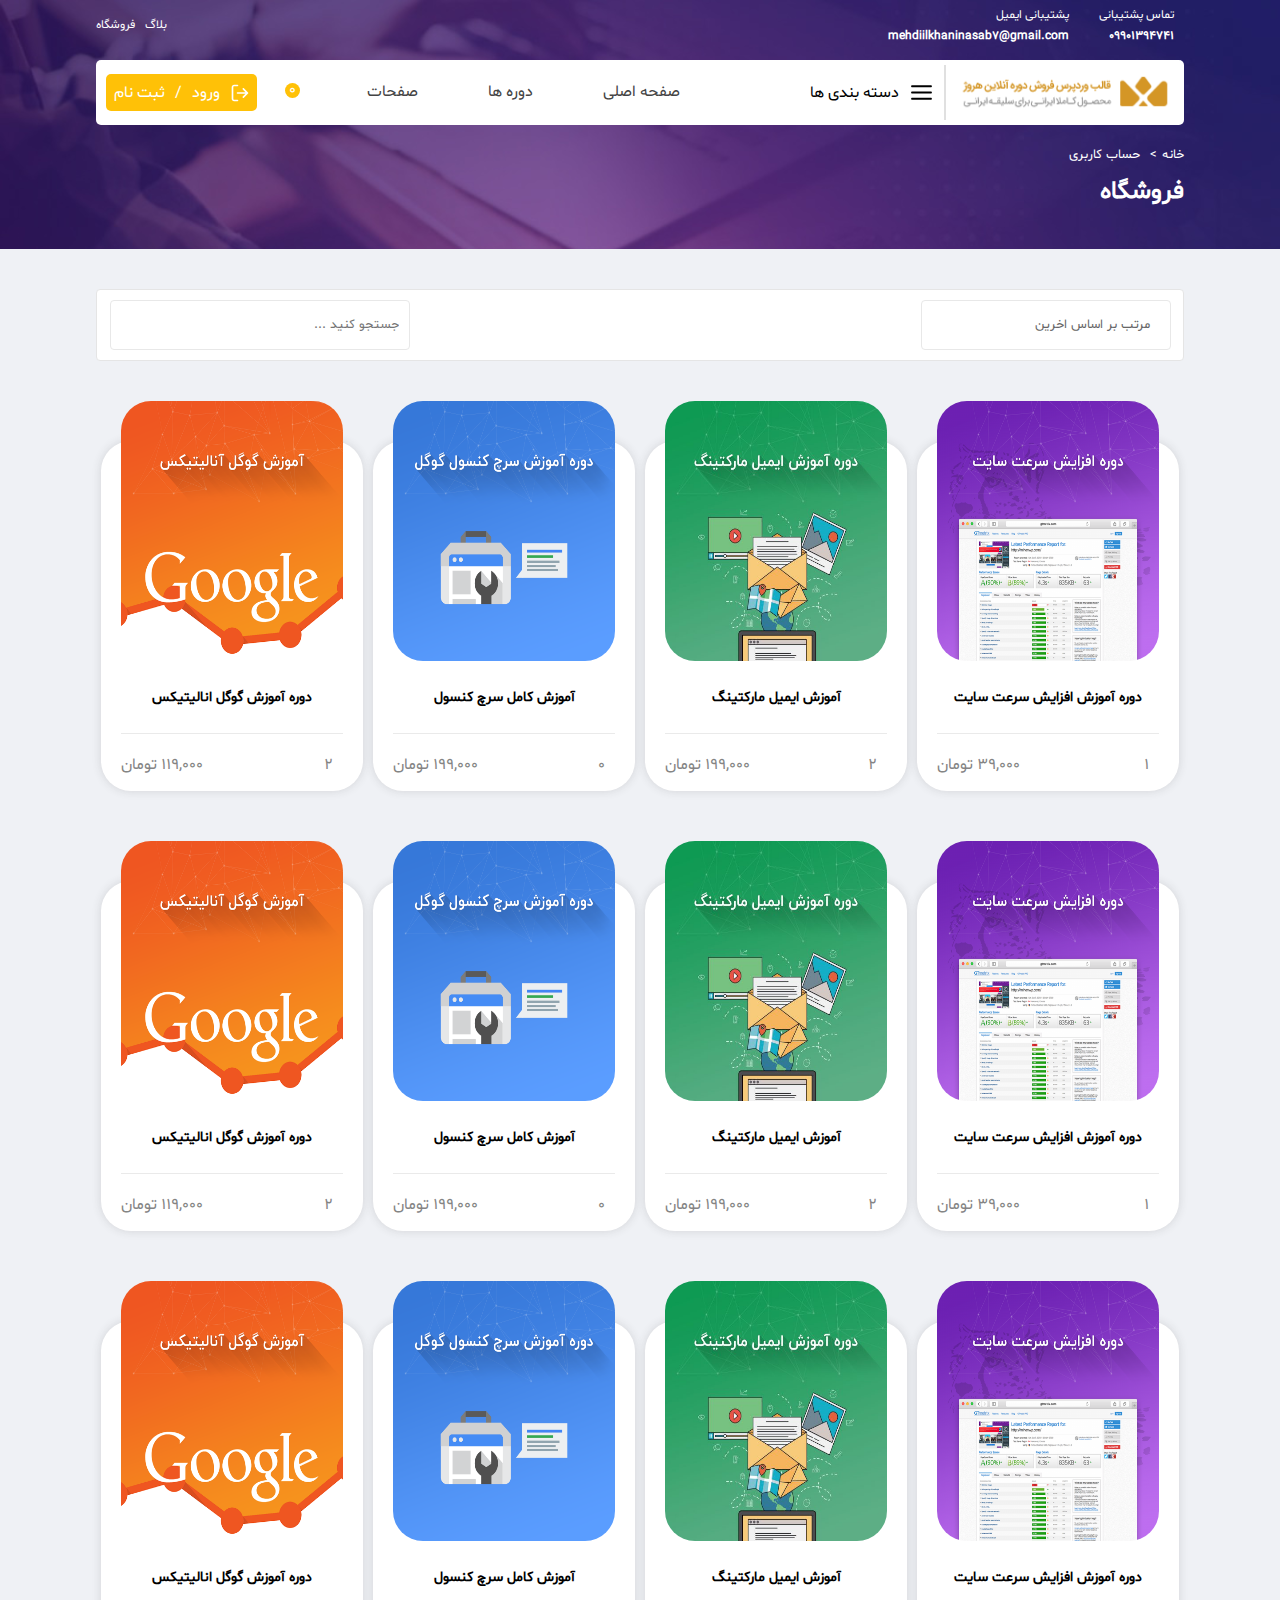
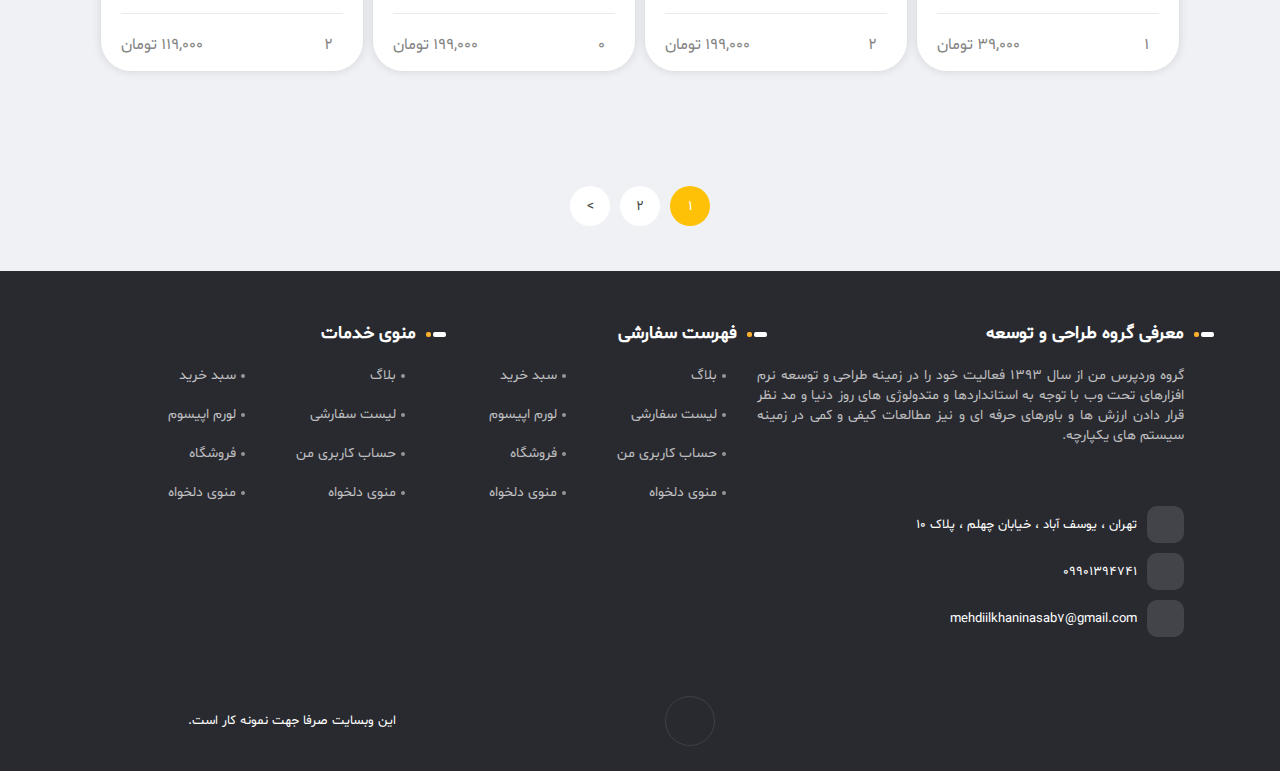
<file: courses.html>
<!DOCTYPE html>
<html lang="en">

<head>
    <meta charset="UTF-8">
    <meta http-equiv="X-UA-Compatible" content="IE=edge">
    <meta name="viewport" content="width=device-width, initial-scale=1.0">
    <meta name="description" content="قالب فروش دوره برای سایت های آموزشی و فروش دوره ها و محصولات سایت">
    <meta name="keywords" content="فروش دوره، سئو، برنامه نویسی، آموزش، جاوا اسکریپت">
    <link rel="stylesheet" href="https://cdnjs.cloudflare.com/ajax/libs/font-awesome/6.2.1/css/all.min.css"
        integrity="sha512-MV7K8+y+gLIBoVD59lQIYicR65iaqukzvf/nwasF0nqhPay5w/9lJmVM2hMDcnK1OnMGCdVK+iQrJ7lzPJQd1w=="
        crossorigin="anonymous" referrerpolicy="no-referrer" />
    <link rel="stylesheet" href="assest/styles/libraries/swiper.css">
    <link rel="stylesheet" href="assest/styles/courses.css">
    <title>فروشگاه</title>
</head>

<body dir="rtl" id="top-body">
<div id="content">
    
        <!-- Mobile Menu -->
        <aside class="menu-mobile">
            <div class="icon__close">
                <span>
                    <i class="fa fa-times-circle"></i>
                </span>
            </div>
            <div class="menu-mobile__wrapper">
                <div class="menu-mobile__content">
                    <div class="menu-mobile__search">
                        <input type="text" name="" id="" placeholder="جستجو کنید ...">
                        <span>
                            <i class="fa fa-search"></i>
                        </span>
                    </div>
                    <ul class="menu-mobile__list">
                        <li class="menu-mobile__item">
                            <a href="index.html" class="menu-mobile__link">
                                <span>صفحه اصلی</span>
                            </a>
                        </li>
                        <li class="menu-mobile__item parent-item-submenu">
                            <a href="#" class="menu-mobile__link">
                                <span>دوره ها</span>
                                <span><i class="fa fa-arrow-down"></i></span>
                            </a>
                            <ul class="menu-mobile__submenu--list">
                                <li class="menu-mobile__submenu--item">
                                    <a href="cart.html" class="">سبد خرید</a>
                                </li>
                            </ul>
                        </li>
                        <li class="menu-mobile__item parent-item-submenu">
                            <a href="#" class="menu-mobile__link">
                                <span>صفحات</span>
                                <span><i class="fa fa-arrow-down"></i></span>
                            </a>
                            <ul class="menu-mobile__submenu--list ">
                                <li class="menu-mobile__submenu--item">
                                    <a href="blog.html" class="">بلاگ</a>
                                </li>
                                <li class="menu-mobile__submenu--item">
                                    <a href="product.html" class="">محصول</a>
                                </li>
                                <li class="menu-mobile__submenu--item">
                                    <a href="courses.html" class="">محصولات</a>
                                </li>
                                <li class="menu-mobile__submenu--item">
                                    <a href="article.html" class="">جزئیات مقاله</a>
                                </li>
            
                            </ul>
                        </li>
                    </ul>
                </div>
            </div>
        </aside>
        
    <!-- Header -->
    <header class="header-mini">
        <div class="u-container">
            <nav class="top-nav">
                <div class="top-nav__right">
                    <div class="top-nav__right--contact">
                        <div class="top-nav__img">
                            <i class="fa fa-phone"></i>
                        </div>
                        <p class="">
                            <span>تماس پشتیبانی</span>
                            <span>09901394741</span>
                        </p>
                    </div>
                    <div class="top-nav__right--contact">
                        <div class="top-nav__img">
                            <i class="fa fa-envelope"></i>
                        </div>
                        <p class="">
                            <span>پشتیبانی ایمیل</span>
                            <span>mehdiilkhaninasab7@gmail.com</span>
                        </p>
                    </div>
                    <div class="menu__login-submit">
                        <a href="#">
                            <svg class="icon icon-log-out">
                                <use xlink:href="./assest/icons/defs.svg#icon-log-out"></use>
                            </svg>
                            <span>ورود</span>
                            <span>/</span>
                            <span>ثبت نام</span>
                        </a>
                    </div>
                </div>
                <div class="top-nav__left">
                    <a href="#" class="">بلاگ</a>
                    <a href="#" class="">فروشگاه</a>
                </div>
            </nav>
            <nav class="menu">
                <div class="menu__logo">
                    <img src="assest/images/logo-1.png" alt="">
                </div>
                <div class="menu__details">
                    <div class="menu__right">
                        <div class="menu__icon">
                            <svg class="icon icon-menu">
                                <use xlink:href="./assest/icons/defs.svg#icon-menu"></use>
                            </svg>
                        </div>
                        <p class="">دسته بندی ها</p>
                        <ul class="menu__category--subMenu-list">
                            <li class="menu__category-subMeny-item subMneu__item">
                                <a href="#" class="">
                                    <span>چند رسانه ای</span>
                                    <i class="fa fa-arrow-left"></i>
                                </a>
                                <ul>
                                    <li><a href="">انیمیشن و سه بعدی</a></li>
                                    <li><a href="">فیلم صدا</a></li>
                                </ul>
                            </li>
                            <li class="menu__category-subMeny-item">
                                <a href="#" class="">زبان خارجی</a>
                            </li>
                            <li class="menu__category-subMeny-item">
                                <a href="#" class="">سبک زندگی</a>
                            </li>
                            <li class="menu__category-subMeny-item">
                                <a href="#" class="">طراحی</a>
                            </li>
                            <li class="menu__category-subMeny-item subMneu__item">
                                <a href="#" class="">
                                    <span>فناوری اطلاعات</span>
                                    <i class="fa fa-arrow-left"></i>
                                </a>
                                <ul>
                                    <li><a href="">برنامه نویسی</a></li>
                                    <li><a href="">شبکه و امنیت</a></li>
                                </ul>
                            </li>
                            <li class="menu__category-subMeny-item">
                                <a href="#" class="">کسب کار</a>
                            </li>
                        </ul>
                        <div class="menu__logo">
                            <img src="assest/images/logo-1.png" alt="">
                        </div>
                    </div>
                </div>
                <div class="menu__left">
                    <ul class="menu__list">
                      <li>
                        <a href="/" class="">
                          <span>صفحه اصلی</span>
                        </a>
                      </li>
                      <li>
                        <a href="" class="">
                          <span>دوره ها</span>
                          <span><i class="fa fa-arrow-down"></i></span>
                        </a>
                        <ul class="">
                          <li><a href="cart" class="nav-link">سبد خرید</a></li>
                        </ul>
                      </li>
                      <li>
                        <a href="#" class="">
                          <span>صفحات</span>
                          <span><i class="fa fa-arrow-down"></i></span>
                        </a>
                        <ul class="">
                          <li><a href="blog" class="nav-link">بلاگ</a></li>
                          <li><a href="courses" class="nav-link">دوره ها</a></li>
                          <li><a href="product" class="nav-link">محصول</a></li>
                          <li>
                            <a href="article" class="nav-link">جزئیات مقاله</a>
                          </li>
                        </ul>
                      </li>
                    </ul>
                    <div class="menu__baskit-search">
                        <div class="menu__search">
                            <a href="#" class=""><i class="fa fa-search"></i></a>
                        </div>
                        <div class="menu__baskit">
                            <a href="#" class="">
                                <i class="fa fa-shopping-bag"></i>
                                <span>0</span>
                            </a>
                        </div>

                    </div>
                    <div class="menu__login-submit">
                        <a href="#">
                            <svg class="icon icon-log-out">
                                <use xlink:href="./assest/icons/defs.svg#icon-log-out"></use>
                            </svg>
                            <span>ورود</span>
                            <span>/</span>
                            <span>ثبت نام</span>
                        </a>

                    </div>
                </div>
        </div>
        </nav>
        <div class="landing landing-mini">
            <div class="u-container">
                <!-- breadcrumb  -->
                <div class="breadcrumb">
                    <div class="breadcrumb__wrapper">
                        <ul class="breabcrumb__list">
                            <li class="breabcrumb__item"><a href="#" class="breabcrumb__link">خانه</a><span>></span>
                            </li>
                            <li class="breabcrumb__item"><a href="#" class="breabcrumb__link">حساب کاربری</a></li>
                        </ul>
                    </div>
                </div>
                <h2 class="landing__title">فروشگاه</h2>
            </div>
        </div>
        </div>
    </header>

    <main class="courses-page">
        <div class="u-container">
            <div class="courses-page__wrapper">
                <div class="shop-top-bar">
                    <div class="shop-top-bar-right">
                        <div class="sorted-courses__title">
                            <span>مرتب بر اساس اخرین</span>
                            <span><i class="fa fa-arrow-down"></i></span>
                        </div>
                        <!-- add active class to show the listed -->
                        <div class="sorted-courses__list ">
                            <div class="sorted-courses__item">
                                <span>مرتب بر اساس اخرین</span>
                            </div>
                            <div class="sorted-courses__item">
                                <span>مرتب بر اساس اخرین</span>
                            </div>
                            <div class="sorted-courses__item">
                                <span>مرتب بر اساس اخرین</span>
                            </div>
                            <div class="sorted-courses__item">
                                <span>مرتب بر اساس اخرین</span>
                            </div>
                        </div>

                    </div>
                    <div class="shop-top-bar-left">
                        <form action="" class="">
                            <input type="text" placeholder="جستجو کنید ...">
                        </form>
                    </div>
                </div>
                <div class="courses__box">
                    <div class="card courses__card">
                        <div class="card__wrapper">
                            <div class="card__img">
                                <img src="assest/images/website-speed-1-500x500.png" alt="">
                            </div>
                            <h3 class="card__title">دوره آموزش افزایش سرعت سایت</h3>
                            <div class="card__bottom">
                                <div class="card__bottom--right">
                                    <span>
                                        <i class="fa fa-users"></i>
                                    </span>
                                    <span>1</span>
                                </div>
                                <div class="card__bottom--left">
                                    <p class="">
                                        <span>39,000</span>
                                        <span>تومان</span>
                                    </p>
                                </div>
                            </div>
                        </div>
                    </div>
                    <div class="card courses__card">
                        <div class="card__wrapper">
                            <div class="card__img">
                                <img src="assest/images/email-marketing-500x500.jpg" alt="">
                            </div>
                            <h3 class="card__title">آموزش ایمیل مارکتینگ</h3>
                            <div class="card__bottom">
                                <div class="card__bottom--right">
                                    <span>
                                        <i class="fa fa-users"></i>
                                    </span>
                                    <span>2</span>
                                </div>
                                <div class="card__bottom--left">
                                    <p class="">
                                        <span>199,000</span>
                                        <span>تومان</span>
                                    </p>
                                </div>
                            </div>
                        </div>
                    </div>
                    <div class="card courses__card">
                        <div class="card__wrapper">
                            <div class="card__img">
                                <img src="assest/images/google-search-console-1-500x500.png" alt="">
                            </div>
                            <h3 class="card__title">آموزش کامل سرچ کنسول</h3>
                            <div class="card__bottom">
                                <div class="card__bottom--right">
                                    <span>
                                        <i class="fa fa-users"></i>
                                    </span>
                                    <span>0</span>
                                </div>
                                <div class="card__bottom--left">
                                    <p class="">
                                        <span>199,000</span>
                                        <span>تومان</span>
                                    </p>
                                </div>
                            </div>
                        </div>
                    </div>
                    <div class="card courses__card">
                        <div class="card__wrapper">
                            <div class="card__img">
                                <img src="assest/images/google-analytics-1-500x500.png" alt="">
                            </div>
                            <h3 class="card__title">دوره آموزش گوگل انالیتیکس</h3>
                            <div class="card__bottom">
                                <div class="card__bottom--right">
                                    <span>
                                        <i class="fa fa-users"></i>
                                    </span>
                                    <span>2</span>
                                </div>
                                <div class="card__bottom--left">
                                    <p class="">
                                        <span>119,000</span>
                                        <span>تومان</span>
                                    </p>
                                </div>
                            </div>
                        </div>
                    </div>
                    <div class="card courses__card">
                        <div class="card__wrapper">
                            <div class="card__img">
                                <img src="assest/images/website-speed-1-500x500.png" alt="">
                            </div>
                            <h3 class="card__title">دوره آموزش افزایش سرعت سایت</h3>
                            <div class="card__bottom">
                                <div class="card__bottom--right">
                                    <span>
                                        <i class="fa fa-users"></i>
                                    </span>
                                    <span>1</span>
                                </div>
                                <div class="card__bottom--left">
                                    <p class="">
                                        <span>39,000</span>
                                        <span>تومان</span>
                                    </p>
                                </div>
                            </div>
                        </div>
                    </div>
                    <div class="card courses__card">
                        <div class="card__wrapper">
                            <div class="card__img">
                                <img src="assest/images/email-marketing-500x500.jpg" alt="">
                            </div>
                            <h3 class="card__title">آموزش ایمیل مارکتینگ</h3>
                            <div class="card__bottom">
                                <div class="card__bottom--right">
                                    <span>
                                        <i class="fa fa-users"></i>
                                    </span>
                                    <span>2</span>
                                </div>
                                <div class="card__bottom--left">
                                    <p class="">
                                        <span>199,000</span>
                                        <span>تومان</span>
                                    </p>
                                </div>
                            </div>
                        </div>
                    </div>
                    <div class="card courses__card">
                        <div class="card__wrapper">
                            <div class="card__img">
                                <img src="assest/images/google-search-console-1-500x500.png" alt="">
                            </div>
                            <h3 class="card__title">آموزش کامل سرچ کنسول</h3>
                            <div class="card__bottom">
                                <div class="card__bottom--right">
                                    <span>
                                        <i class="fa fa-users"></i>
                                    </span>
                                    <span>0</span>
                                </div>
                                <div class="card__bottom--left">
                                    <p class="">
                                        <span>199,000</span>
                                        <span>تومان</span>
                                    </p>
                                </div>
                            </div>
                        </div>
                    </div>
                    <div class="card courses__card">
                        <div class="card__wrapper">
                            <div class="card__img">
                                <img src="assest/images/google-analytics-1-500x500.png" alt="">
                            </div>
                            <h3 class="card__title">دوره آموزش گوگل انالیتیکس</h3>
                            <div class="card__bottom">
                                <div class="card__bottom--right">
                                    <span>
                                        <i class="fa fa-users"></i>
                                    </span>
                                    <span>2</span>
                                </div>
                                <div class="card__bottom--left">
                                    <p class="">
                                        <span>119,000</span>
                                        <span>تومان</span>
                                    </p>
                                </div>
                            </div>
                        </div>
                    </div>
                    <div class="card courses__card">
                        <div class="card__wrapper">
                            <div class="card__img">
                                <img src="assest/images/website-speed-1-500x500.png" alt="">
                            </div>
                            <h3 class="card__title">دوره آموزش افزایش سرعت سایت</h3>
                            <div class="card__bottom">
                                <div class="card__bottom--right">
                                    <span>
                                        <i class="fa fa-users"></i>
                                    </span>
                                    <span>1</span>
                                </div>
                                <div class="card__bottom--left">
                                    <p class="">
                                        <span>39,000</span>
                                        <span>تومان</span>
                                    </p>
                                </div>
                            </div>
                        </div>
                    </div>
                    <div class="card courses__card">
                        <div class="card__wrapper">
                            <div class="card__img">
                                <img src="assest/images/email-marketing-500x500.jpg" alt="">
                            </div>
                            <h3 class="card__title">آموزش ایمیل مارکتینگ</h3>
                            <div class="card__bottom">
                                <div class="card__bottom--right">
                                    <span>
                                        <i class="fa fa-users"></i>
                                    </span>
                                    <span>2</span>
                                </div>
                                <div class="card__bottom--left">
                                    <p class="">
                                        <span>199,000</span>
                                        <span>تومان</span>
                                    </p>
                                </div>
                            </div>
                        </div>
                    </div>
                    <div class="card courses__card">
                        <div class="card__wrapper">
                            <div class="card__img">
                                <img src="assest/images/google-search-console-1-500x500.png" alt="">
                            </div>
                            <h3 class="card__title">آموزش کامل سرچ کنسول</h3>
                            <div class="card__bottom">
                                <div class="card__bottom--right">
                                    <span>
                                        <i class="fa fa-users"></i>
                                    </span>
                                    <span>0</span>
                                </div>
                                <div class="card__bottom--left">
                                    <p class="">
                                        <span>199,000</span>
                                        <span>تومان</span>
                                    </p>
                                </div>
                            </div>
                        </div>
                    </div>
                    <div class="card courses__card">
                        <div class="card__wrapper">
                            <div class="card__img">
                                <img src="assest/images/google-analytics-1-500x500.png" alt="">
                            </div>
                            <h3 class="card__title">دوره آموزش گوگل انالیتیکس</h3>
                            <div class="card__bottom">
                                <div class="card__bottom--right">
                                    <span>
                                        <i class="fa fa-users"></i>
                                    </span>
                                    <span>2</span>
                                </div>
                                <div class="card__bottom--left">
                                    <p class="">
                                        <span>119,000</span>
                                        <span>تومان</span>
                                    </p>
                                </div>
                            </div>
                        </div>
                    </div>
                </div>
                <div class="pagination">
                    <div class="pagination__wrapper">
                        <ul class="pagination__list">
                            <li class="pagination__item active"><a href="#" class="">1</a></li>
                            <li class="pagination__item"><a href="#" class="">2</a></li>
                            <li class="pagination__item"><a href="#" class="">></a></li>
                        </ul>
                    </div>
                </div>
            </div>
        </div>
    </main>


    <!-- Footer -->
    <footer>
        <div class="u-container">
            <div class="footer__wrapper">
                <div class="footer__top">
                    <div class="footer__right">
                        <div class="footer__title">
                            <h3>معرفی گروه طراحی و توسعه</h3>
                        </div>
                        <div class="footer__desc">
                            <p class="">گروه وردپرس من از سال 1393 فعالیت خود را در زمینه طراحی و توسعه نرم افزارهای تحت
                                وب با توجه به استانداردها و متدولوژی های روز دنیا و مد نظر قرار دادن ارزش ها و باورهای
                                حرفه ای و نیز مطالعات کیفی و کمی در زمینه سیستم های یکپارچه.</p>
                        </div>
                        <div class="footer__contact">
                            <p class="footer__adress">
                                <span><i class="fa fa-map-marker-alt"></i></span>
                                <span>تهران ، یوسف آباد ، خیابان چهلم ، پلاک 10</span>
                            </p>
                            <p class="footer__tel">
                                <span><i class="fa fa-mobile"></i></span>
                                <span>09901394741</span>
                            </p>
                            <p class="footer__email">
                                <span><i class="fa fa-envelope"></i></span>
                                <span>mehdiilkhaninasab7@gmail.com</span>
                            </p>
                        </div>
                    </div>
                    <div class="footer__left">
                        <div class="">
                            <div class="footer__title">
                                <h3>فهرست سفارشی</h3>
                            </div>
                            <ul class="footer__list">
                                <li><a href="#" class="">بلاگ</a></li>
                                <li><a href="cart.html" class="">سبد خرید</a></li>
                                <li><a href="#" class="">لیست سفارشی</a></li>
                                <li><a href="#" class="">لورم اپیسوم</a></li>
                                <li><a href="login-register.html" class="">حساب کاربری من</a></li>
                                <li><a href="#" class="">فروشگاه</a></li>
                                <li><a href="#" class="">منوی دلخواه</a></li>
                                <li><a href="#" class="">منوی دلخواه</a></li>
                            </ul>
                        </div>
                        <div class="">
                            <div class="footer__title">
                                <h3>منوی خدمات</h3>
                            </div>
                            <ul class="footer__list">
                                <li><a href="#" class="">بلاگ</a></li>
                                <li><a href="cart.html" class="">سبد خرید</a></li>
                                <li><a href="#" class="">لیست سفارشی</a></li>
                                <li><a href="#" class="">لورم اپیسوم</a></li>
                                <li><a href="login-register.html" class="">حساب کاربری من</a></li>
                                <li><a href="#" class="">فروشگاه</a></li>
                                <li><a href="#" class="">منوی دلخواه</a></li>
                                <li><a href="#" class="">منوی دلخواه</a></li>
                            </ul>
                        </div>
                    </div>
                </div>
                <div class="footer__bottom">
                    <div class="">
                        <ul class="social-links">
                            <li>
                                <a href="" target="_blank" class="Facebook" title="Facebook">
                                    <i class="fa fa-telegram"></i>
                                </a>
                            </li>
                            <li>
                                <a href="" target="_blank" class="Twitter" title="Twitter">
                                    <i class="fab fa-twitter"></i>
                                </a>
                            </li>
                            <li>
                                <a href="" target="_blank" class="Instagram" title="Instagram">
                                    <i class="fab fa-instagram"></i>
                                </a>
                            </li>
                            <li>
                                <a href="" target="_blank" class="Vimeo" title="Vimeo">
                                    <i class="fab fa-vimeo-v"></i>
                                </a>
                            </li>
                            <li>
                                <a href="" target="_blank" class="Behance" title="Behance">
                                    <i class="fab fa-behance"></i>
                                </a>
                            </li>
                            <li>
                                <a href="" target="_blank" class="Foursquare" title="Foursquare">
                                    <i class="fab fa-foursquare"></i>
                                </a>
                            </li>
                            <li>
                                <a href="" target="_blank" class="" title="">
                                    <i class="fab fa-plus"></i>
                                </a>
                            </li>
                        </ul>
                    </div>
                    <div class="moveUp__box">
                        <a href="#top-body" class=""><span><i class="fa fa-angle-up"></i></span></a>
                    </div>
                    <div class="copy-right">
                        <p class="">
                            این وبسایت صرفا جهت نمونه کار است.
                        </p>
                    </div>
                </div>
            </div>
        </div>
    </footer>

    <script src="assest/js/libraries/swiper.js"></script>
    <script src="assest/js/app.js"></script>
    <script src="assest/js/courses.js"></script>
    <script src="assest/js/spa.js" type="module"></script>
</div>
</body>

</html>
</file>
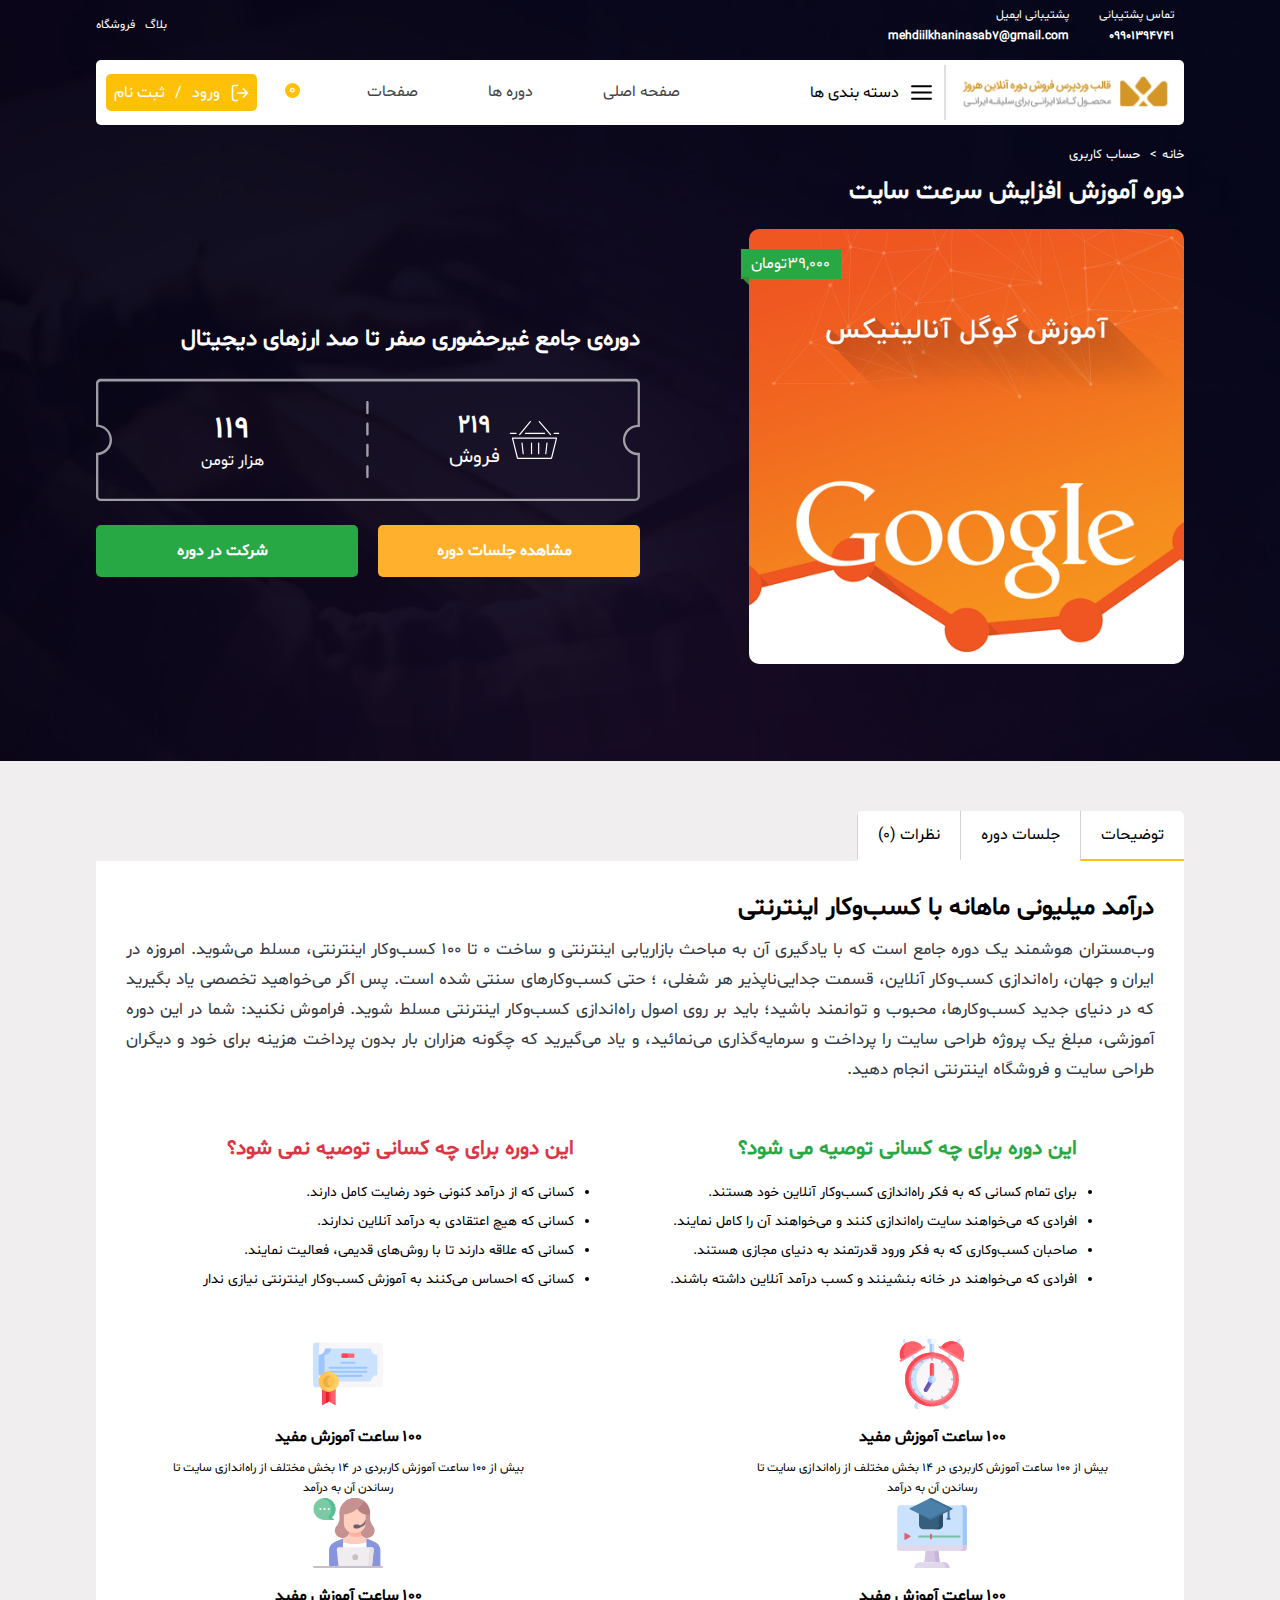
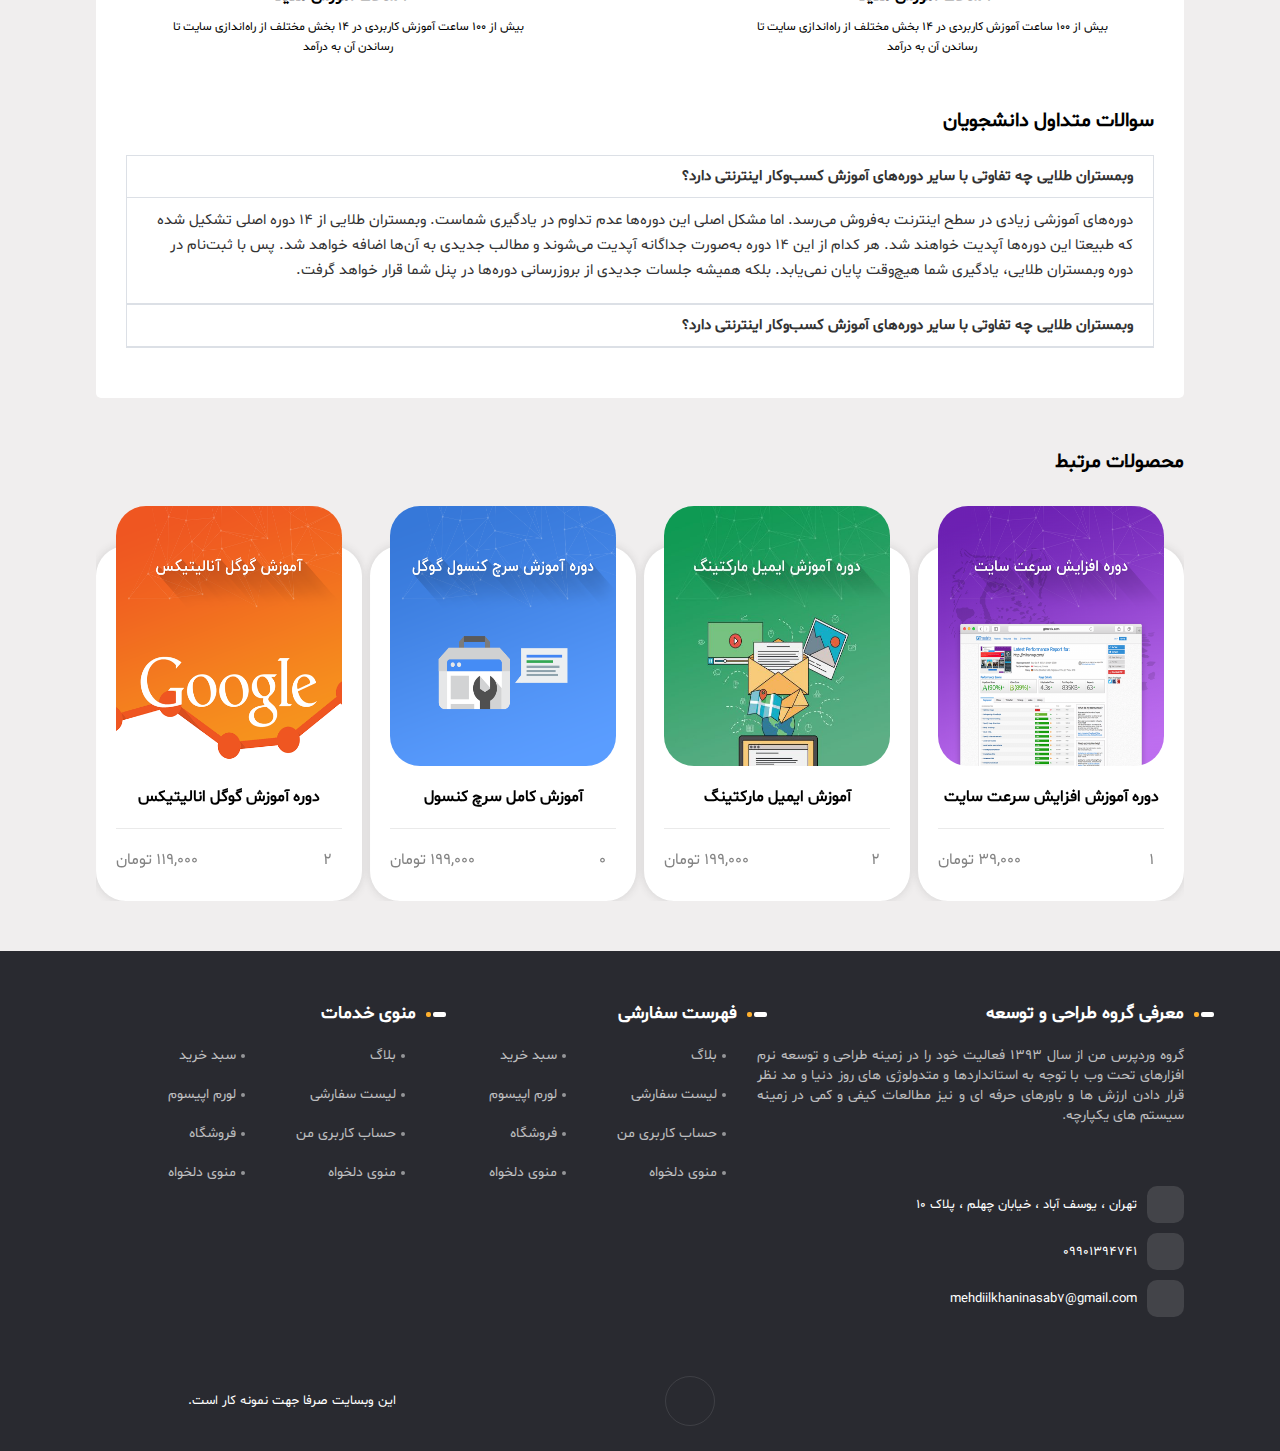
<file: product.html>
<!DOCTYPE html>
<html lang="en">

<head>
    <meta charset="UTF-8">
    <meta http-equiv="X-UA-Compatible" content="IE=edge">
    <meta name="viewport" content="width=device-width, initial-scale=1.0">
    <meta name="description" content="قالب فروش دوره برای سایت های آموزشی و فروش دوره ها و محصولات سایت">
    <meta name="keywords" content="فروش دوره، سئو، برنامه نویسی، آموزش، جاوا اسکریپت">
    <link rel="stylesheet" href="https://cdnjs.cloudflare.com/ajax/libs/font-awesome/6.2.1/css/all.min.css"
        integrity="sha512-MV7K8+y+gLIBoVD59lQIYicR65iaqukzvf/nwasF0nqhPay5w/9lJmVM2hMDcnK1OnMGCdVK+iQrJ7lzPJQd1w=="
        crossorigin="anonymous" referrerpolicy="no-referrer" />
    <link rel="stylesheet" href="assest/styles/libraries/swiper.css">
    <link rel="stylesheet" href="assest/styles/product.css">
    <title>فروشگاه</title>
</head>

<body dir="rtl" id="top-body">
<div id="content">
    
        <!-- Mobile Menu -->
        <aside class="menu-mobile">
            <div class="icon__close">
                <span>
                    <i class="fa fa-times-circle"></i>
                </span>
            </div>
            <div class="menu-mobile__wrapper">
                <div class="menu-mobile__content">
                    <div class="menu-mobile__search">
                        <input type="text" name="" id="" placeholder="جستجو کنید ...">
                        <span>
                            <i class="fa fa-search"></i>
                        </span>
                    </div>
                    <ul class="menu-mobile__list">
                        <li class="menu-mobile__item">
                            <a href="index.html" class="menu-mobile__link">
                                <span>صفحه اصلی</span>
                            </a>
                        </li>
                        <li class="menu-mobile__item parent-item-submenu">
                            <a href="#" class="menu-mobile__link">
                                <span>دوره ها</span>
                                <span><i class="fa fa-arrow-down"></i></span>
                            </a>
                            <ul class="menu-mobile__submenu--list">
                                <li class="menu-mobile__submenu--item">
                                    <a href="cart.html" class="">سبد خرید</a>
                                </li>
                            </ul>
                        </li>
                        <li class="menu-mobile__item parent-item-submenu">
                            <a href="#" class="menu-mobile__link">
                                <span>صفحات</span>
                                <span><i class="fa fa-arrow-down"></i></span>
                            </a>
                            <ul class="menu-mobile__submenu--list ">
                                <li class="menu-mobile__submenu--item">
                                    <a href="blog.html" class="">بلاگ</a>
                                </li>
                                <li class="menu-mobile__submenu--item">
                                    <a href="product.html" class="">محصول</a>
                                </li>
                                <li class="menu-mobile__submenu--item">
                                    <a href="courses.html" class="">محصولات</a>
                                </li>
                                <li class="menu-mobile__submenu--item">
                                    <a href="article.html" class="">جزئیات مقاله</a>
                                </li>
            
                            </ul>
                        </li>
                    </ul>
                </div>
            </div>
        </aside>
        
    <!-- Header -->
    <header class="header-mini">
        <div class="u-container">
            <nav class="top-nav">
                <div class="top-nav__right">
                    <div class="top-nav__right--contact">
                        <div class="top-nav__img">
                            <i class="fa fa-phone"></i>
                        </div>
                        <p class="">
                            <span>تماس پشتیبانی</span>
                            <span>09901394741</span>
                        </p>
                    </div>
                    <div class="top-nav__right--contact">
                        <div class="top-nav__img">
                            <i class="fa fa-envelope"></i>
                        </div>
                        <p class="">
                            <span>پشتیبانی ایمیل</span>
                            <span>mehdiilkhaninasab7@gmail.com</span>
                        </p>
                    </div>
                    <div class="menu__login-submit">
                        <a href="#">
                            <svg class="icon icon-log-out">
                                <use xlink:href="./assest/icons/defs.svg#icon-log-out"></use>
                            </svg>
                            <span>ورود</span>
                            <span>/</span>
                            <span>ثبت نام</span>
                        </a>
                    </div>
                </div>
                <div class="top-nav__left">
                    <a href="#" class="">بلاگ</a>
                    <a href="#" class="">فروشگاه</a>
                </div>
            </nav>
            <nav class="menu">
                <div class="menu__logo">
                    <img src="assest/images/logo-1.png" alt="">
                </div>
                <div class="menu__details">
                    <div class="menu__right">
                        <div class="menu__icon">
                            <svg class="icon icon-menu">
                                <use xlink:href="./assest/icons/defs.svg#icon-menu"></use>
                            </svg>
                        </div>
                        <p class="">دسته بندی ها</p>
                        <ul class="menu__category--subMenu-list">
                            <li class="menu__category-subMeny-item subMneu__item">
                                <a href="#" class="">
                                    <span>چند رسانه ای</span>
                                    <i class="fa fa-arrow-left"></i>
                                </a>
                                <ul>
                                    <li><a href="">انیمیشن و سه بعدی</a></li>
                                    <li><a href="">فیلم صدا</a></li>
                                </ul>
                            </li>
                            <li class="menu__category-subMeny-item">
                                <a href="#" class="">زبان خارجی</a>
                            </li>
                            <li class="menu__category-subMeny-item">
                                <a href="#" class="">سبک زندگی</a>
                            </li>
                            <li class="menu__category-subMeny-item">
                                <a href="#" class="">طراحی</a>
                            </li>
                            <li class="menu__category-subMeny-item subMneu__item">
                                <a href="#" class="">
                                    <span>فناوری اطلاعات</span>
                                    <i class="fa fa-arrow-left"></i>
                                </a>
                                <ul>
                                    <li><a href="">برنامه نویسی</a></li>
                                    <li><a href="">شبکه و امنیت</a></li>
                                </ul>
                            </li>
                            <li class="menu__category-subMeny-item">
                                <a href="#" class="">کسب کار</a>
                            </li>
                        </ul>
                        <div class="menu__logo">
                            <img src="assest/images/logo-1.png" alt="">
                        </div>
                    </div>
                </div>
                <div class="menu__left">
                    <ul class="menu__list">
                      <li>
                        <a href="/" class="">
                          <span>صفحه اصلی</span>
                        </a>
                      </li>
                      <li>
                        <a href="" class="">
                          <span>دوره ها</span>
                          <span><i class="fa fa-arrow-down"></i></span>
                        </a>
                        <ul class="">
                          <li><a href="cart" class="nav-link">سبد خرید</a></li>
                        </ul>
                      </li>
                      <li>
                        <a href="#" class="">
                          <span>صفحات</span>
                          <span><i class="fa fa-arrow-down"></i></span>
                        </a>
                        <ul class="">
                          <li><a href="blog" class="nav-link">بلاگ</a></li>
                          <li><a href="courses" class="nav-link">دوره ها</a></li>
                          <li><a href="product" class="nav-link">محصول</a></li>
                          <li>
                            <a href="article" class="nav-link">جزئیات مقاله</a>
                          </li>
                        </ul>
                      </li>
                    </ul>
                    <div class="menu__baskit-search">
                        <div class="menu__search">
                            <a href="#" class=""><i class="fa fa-search"></i></a>
                        </div>
                        <div class="menu__baskit">
                            <a href="#" class="">
                                <i class="fa fa-shopping-bag"></i>
                                <span>0</span>
                            </a>
                        </div>

                    </div>
                    <div class="menu__login-submit">
                        <a href="#">
                            <svg class="icon icon-log-out">
                                <use xlink:href="./assest/icons/defs.svg#icon-log-out"></use>
                            </svg>
                            <span>ورود</span>
                            <span>/</span>
                            <span>ثبت نام</span>
                        </a>

                    </div>
                </div>
        </div>
        </nav>
        <div class="landing landing-mini">
            <div class="u-container">
                <!-- breadcrumb  -->
                <div class="breadcrumb">
                    <div class="breadcrumb__wrapper">
                        <ul class="breabcrumb__list">
                            <li class="breabcrumb__item"><a href="#" class="breabcrumb__link">خانه</a><span>></span>
                            </li>
                            <li class="breabcrumb__item"><a href="#" class="breabcrumb__link">حساب کاربری</a></li>
                        </ul>
                    </div>
                </div>
                <div class="landing__content">
                    <h2 class="landing__title">دوره آموزش افزایش سرعت سایت</h2>
                    <div class="landing__content--wrapper">
                        <div class="landing__content--right">
                            <img src="assest/images/google-analytics-1-500x500.png" alt="">
                            <div class="pricess__box">
                                <span>39,000</span>
                                <span>تومان</span>
                            </div>
                        </div>
                        <div class="landing__content--left">
                            <div class="introduction-courses__left">
                                <h3 class="introduction-courses__title">دوره‌ی جامع غیرحضوری صفر تا صد ارزهای دیجیتال
                                </h3>
                                <div class="introduction-courses__box">
                                    <svg class="svg svg--full">
                                        <use xlink:href="#svg_price-ticket">
                                            <svg id="svg_price-ticket" viewBox="0 0 462 103.7">
                                                <g id="Group_5101" transform="translate(-11249.401 1012)">
                                                    <path
                                                        d="M11709.9-971.2h1.4v-36.9c0-2.2-1.8-4-4-4h-454c-2.2 0-4 1.8-4 4v36.8h1c5.9.2 10.7 5.1 10.7 11s-4.7 10.8-10.7 11h-1v36.9c0 2.2 1.8 4 4 4h454c2.2 0 4-1.8 4-4v-37l-1.1.1h-.4c-6.1 0-11-4.9-11-11 .1-5.9 5.1-10.9 11.1-10.9zm-13 11c0 7 5.6 12.7 12.5 13v34.9c0 1.1-.9 2-2 2h-454c-1.1 0-2-.9-2-2v-34.9c6.5-.7 11.7-6.3 11.6-12.9 0-6.7-5.1-12.3-11.6-12.9v-34.9c0-1.1.9-2 2-2h454c1.1 0 2 .9 2 2v34.8c-6.9.2-12.5 5.9-12.5 12.9z">
                                                    </path>
                                                    <path
                                                        d="M11479.9-927.7c-.6 0-1-.4-1-1v-9.1c0-.6.4-1 1-1s1 .4 1 1v9.1c0 .6-.4 1-1 1zm0-18.1c-.6 0-1-.4-1-1v-9.1c0-.6.4-1 1-1s1 .4 1 1v9.1c0 .5-.4 1-1 1zm0-18.1c-.6 0-1-.4-1-1v-9.1c0-.6.4-1 1-1s1 .4 1 1v9.1c0 .5-.4 1-1 1zm0-18.2c-.6 0-1-.4-1-1v-9.1c0-.6.4-1 1-1s1 .4 1 1v9.1c0 .6-.4 1-1 1z">
                                                    </path>
                                                </g>
                                            </svg>
                                        </use>
                                    </svg>
                                    <div class="introduction-courses__box--right">
                                        <svg class="icon icon-basket">
                                            <use xlink:href="./assest/icons/defs.svg#icon-basket"></use>
                                        </svg>
                                        <p class="">
                                            <span>219</span>
                                            <span>فروش</span>
                                        </p>
                                    </div>
                                    <div class="introduction-courses__box--left">
                                        <span>119</span>
                                        <span>هزار تومن</span>
                                    </div>
                                </div>
                                <div class="introduction__btns">
                                    <button class="see-lessons__btn">
                                        <i class="fa fa-users"></i>
                                        <span>مشاهده جلسات دوره</span>
                                    </button>
                                    <button class="buy-courses__btn">
                                        <i class="fa fa-basket-shopping"></i>
                                        <span>شرکت در دوره</span>
                                    </button>
                                </div>
                            </div>
                        </div>
                    </div>
                </div>
            </div>
        </div>
        </div>
    </header>

    <main class="product-page">
        <div class="u-container">
            <div class="product-page__wrapper">
                <div class="product-page_btns-tab">
                    <button class="active" data-tab="description">توضیحات</button>
                    <button data-tab="lessons">جلسات دوره</button>
                    <button data-tab="comment" class="">
                        نظرات
                        (0)
                    </button>
                </div>
                <div class="product-page__infos">
                    <div class="product-page__tab product-page__desc active" data-desc="description" id="description">
                        <div class="desc__title">
                            <h2 class="">
                                درآمد میلیونی ماهانه با کسب‌و‌کار اینترنتی
                            </h2>
                            <p class="">
                                وب‌مستران هوشمند یک دوره جامع است که با یادگیری آن به مباحث بازاریابی اینترنتی و ساخت ۰
                                تا ۱۰۰ کسب‌وکار اینترنتی، مسلط می‌شوید.
                                امروزه در ایران و جهان، راه‌اندازی کسب‌وکار آنلاین، قسمت جدایی‌ناپذیر هر شغلی، ؛ حتی
                                کسب‌و‌کارهای سنتی شده است. پس اگر می‌خواهید تخصصی یاد بگیرید که در دنیای جدید
                                کسب‌وکارها، محبوب و توانمند باشید؛ باید بر روی اصول راه‌اندازی کسب‌وکار اینترنتی مسلط
                                شوید.
                                فراموش نکنید: شما در این دوره آموزشی، مبلغ یک پروژه طراحی سایت را پرداخت و سرمایه‌گذاری
                                می‌نمائید، و یاد می‌گیرید که چگونه هزاران بار بدون پرداخت هزینه برای خود و دیگران طراحی
                                سایت و فروشگاه اینترنتی انجام دهید.
                            </p>
                        </div>
                        <div class="desc__targets">
                            <div class="desc__target--ok">
                                <h4 class="desc__targets--title">
                                    این دوره برای چه کسانی توصیه می شود؟
                                </h4>
                                <ul class="">
                                    <li>برای تمام کسانی که به فکر راه‌اندازی کسب‌وکار آنلاین خود هستند.</li>
                                    <li>افرادی که می‌خواهند سایت راه‌اندازی کنند و می‌خواهند آن را کامل نمایند.</li>
                                    <li>صاحبان کسب‌وکاری که به فکر ورود قدرتمند به دنیای مجازی هستند.</li>
                                    <li>افرادی که می‌خواهند در خانه بنشینند و کسب درآمد آنلاین داشته باشند.</li>
                                </ul>
                            </div>
                            <div class="desc__target--not">
                                <h4 class="desc__targets--title">
                                    این دوره برای چه کسانی توصیه نمی شود؟
                                </h4>
                                <ul class="">
                                    <li>کسانی که از درآمد کنونی خود رضایت کامل دارند.</li>
                                    <li>کسانی که هیچ اعتقادی به درآمد آنلاین ندارند.</li>
                                    <li>کسانی که علاقه دارند تا با روش‌های قدیمی، فعالیت نمایند.</li>
                                    <li>کسانی که احساس می‌کنند به آموزش کسب‌وکار اینترنتی نیازی ندار</li>
                                </ul>
                            </div>
                        </div>
                        <div class="desc__properties">
                            <div class="desc__property--item">
                                <span class="desc__property__icon">
                                    <svg xmlns="http://www.w3.org/2000/svg" id="Layer_1" height="512"
                                        viewBox="0 0 511.999 511.999" width="512">
                                        <g>
                                            <path
                                                d="m239.075 30.17v71.712c5.581-.521 11.223-.802 16.925-.802 5.698 0 11.337.281 16.913.801v-71.711z"
                                                fill="#cbe2ff"></path>
                                            <path d="m255.994 30.17h-16.919v71.712c5.579-.521 11.219-.802 16.919-.802z"
                                                fill="#9dc6fb"></path>
                                            <path
                                                d="m50.753 2.101c-7.491 4.325-10.058 13.904-5.733 21.396l8.71 15.086 5.443 1.503 21.685-13.392v-3.774l-8.71-15.086c-4.325-7.491-13.904-10.058-21.395-5.733z"
                                                fill="#f9f6f9"></path>
                                            <path
                                                d="m60.129 19.204c-3.577-6.196-2.429-13.812 2.311-18.711-3.819-.971-8.004-.518-11.687 1.608-7.491 4.325-10.058 13.904-5.733 21.396l8.71 15.086 5.443 1.503 9.592-5.924z"
                                                fill="#cbe2ff"></path>
                                            <path
                                                d="m461.247 2.101c-7.491-4.325-17.071-1.758-21.396 5.733l-8.71 15.086v7.25l21.685 10.559 5.443-2.147 8.71-15.086c4.326-7.491 1.759-17.07-5.732-21.395z"
                                                fill="#f9f6f9"></path>
                                            <path
                                                d="m444.276 30.647 8.71-15.086c2.963-5.132 8.391-7.95 13.925-7.827-1.327-2.262-3.23-4.227-5.664-5.632-7.491-4.325-17.071-1.758-21.396 5.733l-8.71 15.086v7.25l13.135 6.396z"
                                                fill="#cbe2ff"></path>
                                            <path
                                                d="m367.326 133.451 1.467 5.059 16.483 14.958h6.665l20.74-35.923-27.129-15.662z"
                                                fill="#f9f6f9"></path>
                                            <path
                                                d="m378.318 147.154 21.412-37.086-14.178-8.185-18.226 31.568 1.467 5.059z"
                                                fill="#cbe2ff"></path>
                                            <path
                                                d="m99.319 117.545 20.74 35.923h4.025l20.589-16.803v-3.214l-18.226-31.568z"
                                                fill="#f9f6f9"></path>
                                            <path d="m113.317 109.463-13.998 8.082 20.74 35.923h4.025l9.95-8.121z"
                                                fill="#cbe2ff"></path>
                                            <path
                                                d="m383.741 477.692-11.497-23.286-4.91-1.091-35.627 21.29-.971 3.145 10.365 20.994c5.813 11.774 20.071 16.606 31.845 10.793 11.775-5.813 16.608-20.07 10.795-31.845z"
                                                fill="#f9f6f9"></path>
                                            <path
                                                d="m358.88 482.479-9.193-18.619-17.981 10.745-.971 3.145 10.365 20.994c5.813 11.774 20.071 16.606 31.845 10.793 6.102-3.012 10.333-8.295 12.191-14.322-10.384 2.212-21.34-2.779-26.256-12.736z"
                                                fill="#cbe2ff"></path>
                                            <path
                                                d="m139.756 454.406-11.497 23.286c-5.813 11.775-.98 26.032 10.794 31.845s26.032.981 31.845-10.793l10.365-20.993v-4.991l-36.833-19.96z"
                                                fill="#f9f6f9"></path>
                                            <path
                                                d="m152.607 480.611 9.107-18.445-17.284-9.366-4.674 1.607-11.497 23.286c-5.813 11.775-.98 26.032 10.794 31.845 6.619 3.268 14.023 3.172 20.27.369-8.737-6.785-11.804-18.991-6.716-29.296z"
                                                fill="#cbe2ff"></path>
                                            <g>
                                                <g>
                                                    <path
                                                        d="m256 492.504c-108.531 0-196.827-88.296-196.827-196.827s88.296-196.827 196.827-196.827 196.827 88.296 196.827 196.827-88.296 196.827-196.827 196.827z"
                                                        fill="#ff636e"></path>
                                                </g>
                                            </g>
                                            <path
                                                d="m107.977 295.677c0-100.269 75.367-183.26 172.425-195.315-7.998-.993-16.14-1.512-24.402-1.512-108.531 0-196.827 88.296-196.827 196.827s88.296 196.827 196.827 196.827c8.262 0 16.405-.518 24.402-1.512-97.058-12.055-172.425-95.046-172.425-195.315z"
                                                fill="#ff4654"></path>
                                            <circle cx="256" cy="295.677" fill="#f9f6f9" r="162.988"></circle>
                                            <path
                                                d="m141.816 295.677c0-81.58 60.248-149.35 138.586-161.161-7.962-1.201-16.11-1.827-24.402-1.827-89.872 0-162.989 73.116-162.989 162.989s73.116 162.988 162.989 162.988c8.292 0 16.44-.627 24.402-1.827-78.338-11.812-138.586-79.581-138.586-161.162z"
                                                fill="#cbe2ff"></path>
                                            <g>
                                                <path
                                                    d="m255.994 157.018c-4.267 0-7.726-3.459-7.726-7.726v-15.572c0-4.267 3.459-7.726 7.726-7.726s7.726 3.459 7.726 7.726v15.572c0 4.267-3.459 7.726-7.726 7.726z"
                                                    fill="#9dc6fb"></path>
                                            </g>
                                            <g>
                                                <path
                                                    d="m255.994 465.362c-4.267 0-7.726-3.459-7.726-7.726v-15.572c0-4.268 3.459-7.726 7.726-7.726s7.726 3.459 7.726 7.726v15.572c0 4.267-3.459 7.726-7.726 7.726z"
                                                    fill="#9dc6fb"></path>
                                            </g>
                                            <g>
                                                <path
                                                    d="m176.11 172.767-7.786-13.486c-2.134-3.696-.867-8.421 2.828-10.554 3.695-2.134 8.421-.868 10.554 2.828l7.786 13.486c2.134 3.696.867 8.421-2.828 10.554s-8.421.868-10.554-2.828z"
                                                    fill="#9dc6fb"></path>
                                            </g>
                                            <g>
                                                <path
                                                    d="m330.282 439.801-7.786-13.486c-2.134-3.695-.868-8.421 2.828-10.554 3.695-2.132 8.421-.868 10.554 2.828l7.786 13.486c2.134 3.695.868 8.42-2.828 10.554-3.696 2.133-8.421.867-10.554-2.828z"
                                                    fill="#9dc6fb"></path>
                                            </g>
                                            <g>
                                                <path
                                                    d="m125.356 229.175-13.486-7.786c-3.695-2.134-4.962-6.859-2.828-10.554 2.133-3.696 6.859-4.961 10.554-2.828l13.486 7.786c3.695 2.134 4.962 6.859 2.828 10.554-2.131 3.695-6.856 4.962-10.554 2.828z"
                                                    fill="#9dc6fb"></path>
                                            </g>
                                            <g>
                                                <path
                                                    d="m392.391 383.347-13.486-7.786c-3.695-2.134-4.962-6.859-2.828-10.554 2.133-3.696 6.859-4.961 10.554-2.828l13.486 7.786c3.695 2.134 4.962 6.859 2.828 10.554-2.132 3.695-6.857 4.962-10.554 2.828z"
                                                    fill="#9dc6fb"></path>
                                            </g>
                                            <g>
                                                <path
                                                    d="m109.608 303.403h-15.573c-4.267 0-7.726-3.459-7.726-7.726 0-4.268 3.459-7.726 7.726-7.726h15.572c4.267 0 7.726 3.459 7.726 7.726.001 4.267-3.458 7.726-7.725 7.726z"
                                                    fill="#9dc6fb"></path>
                                            </g>
                                            <g>
                                                <path
                                                    d="m417.952 303.403h-15.572c-4.267 0-7.726-3.459-7.726-7.726 0-4.268 3.459-7.726 7.726-7.726h15.572c4.267 0 7.726 3.459 7.726 7.726.001 4.267-3.459 7.726-7.726 7.726z"
                                                    fill="#9dc6fb"></path>
                                            </g>
                                            <g>
                                                <path
                                                    d="m109.043 380.519c-2.134-3.695-.867-8.42 2.828-10.554l13.486-7.786c3.695-2.132 8.421-.868 10.554 2.828 2.134 3.695.867 8.42-2.828 10.554l-13.486 7.786c-3.697 2.134-8.421.867-10.554-2.828z"
                                                    fill="#9dc6fb"></path>
                                            </g>
                                            <g>
                                                <path
                                                    d="m376.077 226.347c-2.134-3.695-.867-8.42 2.828-10.554l13.486-7.786c3.696-2.132 8.42-.868 10.554 2.828 2.134 3.695.867 8.42-2.828 10.554l-13.486 7.786c-3.696 2.134-8.421.867-10.554-2.828z"
                                                    fill="#9dc6fb"></path>
                                            </g>
                                            <g>
                                                <path
                                                    d="m171.151 442.629c-3.696-2.134-4.962-6.859-2.828-10.554l7.786-13.486c2.134-3.696 6.859-4.961 10.554-2.828 3.696 2.134 4.962 6.859 2.828 10.554l-7.786 13.486c-2.133 3.695-6.857 4.961-10.554 2.828z"
                                                    fill="#9dc6fb"></path>
                                            </g>
                                            <g>
                                                <path
                                                    d="m325.324 175.595c-3.695-2.133-4.962-6.859-2.828-10.554l7.786-13.486c2.134-3.696 6.859-4.963 10.554-2.828 3.695 2.133 4.962 6.859 2.828 10.554l-7.786 13.486c-2.134 3.695-6.859 4.962-10.554 2.828z"
                                                    fill="#9dc6fb"></path>
                                            </g>
                                            <g>
                                                <path
                                                    d="m66.628 29.598c-44.177 25.505-59.367 82.195-33.861 126.371l160.232-92.51c-25.505-44.177-82.195-59.367-126.371-33.861z"
                                                    fill="#ff636e"></path>
                                            </g>
                                            <path
                                                d="m72.555 26.458c-1.997.969-3.975 2.013-5.928 3.14-44.176 25.505-59.366 82.195-33.861 126.371l28.064-16.203c-18.236-37.648-12.684-81.547 11.725-113.308z"
                                                fill="#ff4654"></path>
                                            <g>
                                                <path
                                                    d="m445.372 29.598c44.176 25.505 59.366 82.195 33.861 126.371l-160.233-92.51c25.506-44.177 82.196-59.367 126.372-33.861z"
                                                    fill="#ff636e"></path>
                                            </g>
                                            <path
                                                d="m449.042 31.836c-1.201-.769-2.422-1.518-3.67-2.238-44.176-25.506-100.866-10.316-126.372 33.861l26.229 15.143c23.611-34.386 64.154-51.565 103.813-46.766z"
                                                fill="#ff4654"></path>
                                            <g>
                                                <path
                                                    d="m281.033 0h-50.066c-4.628 0-8.38 3.752-8.38 8.38v17.078c0 4.628 3.752 8.38 8.38 8.38h50.066c4.628 0 8.38-3.751 8.38-8.38v-17.078c0-4.628-3.752-8.38-8.38-8.38z"
                                                    fill="#f9f6f9"></path>
                                            </g>
                                            <path
                                                d="m248.761 25.458v-17.078c0-4.628 3.752-8.38 8.38-8.38h-26.175c-4.628 0-8.38 3.752-8.38 8.38v17.078c0 4.628 3.752 8.38 8.38 8.38h26.175c-4.628 0-8.38-3.751-8.38-8.38z"
                                                fill="#cbe2ff"></path>
                                            <g>
                                                <path
                                                    d="m256 466.392c-94.132 0-170.715-76.583-170.715-170.715s76.582-170.714 170.715-170.714 170.715 76.582 170.715 170.714-76.583 170.715-170.715 170.715zm0-325.977c-85.612 0-155.262 69.65-155.262 155.262s69.65 155.263 155.262 155.263 155.262-69.651 155.262-155.263c0-85.611-69.651-155.262-155.262-155.262z"
                                                    fill="#ff7f87"></path>
                                            </g>
                                            <path
                                                d="m256 175.303c-8.534 0-15.453 6.918-15.453 15.453v80.962l.596.973h28.968l1.341-.973v-80.962c0-8.534-6.918-15.453-15.452-15.453z"
                                                fill="#ff636e"></path>
                                            <path
                                                d="m256 190.756c0-5.716 3.112-10.695 7.726-13.368-2.275-1.318-4.908-2.084-7.726-2.084-8.534 0-15.453 6.918-15.453 15.453v80.962l.596.973h15.453l-.596-.974z"
                                                fill="#ff4654"></path>
                                            <path
                                                d="m256 321.452-23.876-12.748h-1.489l-32.526 56.333c-4.268 7.391-1.735 16.841 5.656 21.109 7.39 4.268 16.841 1.736 21.109-5.655l32.52-56.322z"
                                                fill="#6e60b8"></path>
                                            <path
                                                d="m214.086 366.859 29.916-51.813-11.879-6.343h-1.489l-32.526 56.333c-4.268 7.391-1.735 16.841 5.656 21.109 3.698 2.135 7.911 2.568 11.734 1.542-4.513-5.835-5.329-14.045-1.412-20.828z"
                                                fill="#6353b2"></path>
                                            <path
                                                d="m265.991 268.962c-9.225 5.341-15.452 15.31-15.452 26.716 0 11.405 6.226 21.374 15.452 26.716 10.815-4.058 18.534-14.501 18.534-26.716.001-12.216-7.718-22.658-18.534-26.716z"
                                                fill="#cbe2ff"></path>
                                            <path
                                                d="m251.876 295.677c0-11.366 6.683-21.197 16.325-25.779-3.701-1.759-7.838-2.747-12.201-2.747-15.73 0-28.526 12.797-28.526 28.526s12.797 28.526 28.526 28.526c4.363 0 8.5-.988 12.201-2.747-9.642-4.581-16.325-14.413-16.325-25.779z"
                                                fill="#9dc6fb"></path>
                                            <g>
                                                <g>
                                                    <path
                                                        d="m19.607 163.567c-2.134-3.696-.868-8.421 2.828-10.554l173.17-99.98c3.696-2.135 8.42-.868 10.554 2.828s.868 8.421-2.828 10.554l-173.17 99.98c-3.695 2.134-8.421.868-10.554-2.828z"
                                                        fill="#ff7f87"></path>
                                                </g>
                                            </g>
                                            <g>
                                                <g>
                                                    <path
                                                        d="m481.838 166.395-173.169-99.98c-3.696-2.133-4.962-6.859-2.828-10.554 2.133-3.695 6.858-4.963 10.554-2.828l173.17 99.98c3.696 2.133 4.962 6.859 2.828 10.554-2.134 3.696-6.859 4.962-10.555 2.828z"
                                                        fill="#ff7f87"></path>
                                                </g>
                                            </g>
                                        </g>
                                    </svg>
                                </span>
                                <h2 class=""> ۱۰۰ ساعت آموزش مفید </h2>
                                <p class="">بیش از ۱۰۰ ساعت آموزش کاربردی در ۱۴ بخش مختلف از راه‌اندازی سایت تا رساندن
                                    آن به درآمد </p>
                            </div>
                            <div class="desc__property--item">
                                <span class="desc__property__icon">

                                    <svg xmlns="http://www.w3.org/2000/svg" id="Layer_1" height="512"
                                        viewBox="0 0 512 512" width="512">
                                        <g>
                                            <path
                                                d="m490.63 28.132h-469.26c-11.803 0-21.37 9.568-21.37 21.37v281.75c0 11.802 9.567 21.37 21.37 21.37h469.26c11.802 0 21.37-9.567 21.37-21.37v-281.75c0-11.802-9.567-21.37-21.37-21.37z"
                                                fill="#f9f6f9"></path>
                                            <path
                                                d="m463.21 115.178c-20.031-2.331-35.924-18.231-38.256-38.256-.502-4.307-4.097-7.583-8.433-7.583h-321.041c-4.337 0-7.932 3.275-8.434 7.583-2.331 20.03-18.23 35.924-38.256 38.256-4.307.502-7.583 4.097-7.583 8.434v133.531c0 4.337 3.275 7.932 7.583 8.434 2.453.286 4.843.778 7.155 1.453l9.644-2.836 116.915 37.773 7.905 9.449h226.111c4.337 0 7.932-3.275 8.434-7.583 2.331-20.031 18.231-35.924 38.256-38.256 4.307-.501 7.583-4.097 7.583-8.433v-133.533c0-4.337-3.275-7.932-7.583-8.433z"
                                                fill="#cbe2ff"></path>
                                            <path
                                                d="m43.406 331.252v-281.75c0-11.802 9.567-21.37 21.37-21.37h-43.406c-11.803 0-21.37 9.568-21.37 21.37v281.75c0 11.802 9.567 21.37 21.37 21.37h43.406c-11.802 0-21.37-9.568-21.37-21.37z"
                                                fill="#cbe2ff"></path>
                                            <g>
                                                <path
                                                    d="m92.196 265.576c-4.307-.501-7.583-4.097-7.583-8.433v-133.532c0-4.337 3.275-7.932 7.583-8.434 20.031-2.331 35.924-18.231 38.256-38.256.501-4.307 4.097-7.583 8.433-7.583h-43.405c-4.337 0-7.932 3.275-8.434 7.583-2.331 20.03-18.23 35.924-38.256 38.256-4.307.502-7.583 4.097-7.583 8.434v133.531c0 4.337 3.275 7.932 7.583 8.434 2.453.286 4.843.778 7.155 1.453l9.644-2.836 56.101 18.125c-7.006-9.091-17.509-15.347-29.494-16.742z"
                                                    fill="#9dc6fb"></path>
                                            </g>
                                            <path
                                                d="m94.859 364.978h-24.988l-4.282 1.735v111.89c0 4.113 4.51 6.633 8.013 4.477l21.257-13.081z"
                                                fill="#ff4654"></path>
                                            <path
                                                d="m162.93 364.978h-26.169v105.021l21.257 13.081c3.503 2.156 8.013-.365 8.013-4.477v-111.89z"
                                                fill="#ff636e"></path>
                                            <path
                                                d="m295.41 106.387h-78.82c-4.216 0-7.634 3.418-7.634 7.634v15.636c0 4.216 3.418 7.634 7.634 7.634h78.821c4.216 0 7.634-3.418 7.634-7.634v-15.636c-.001-4.216-3.419-7.634-7.635-7.634z"
                                                fill="#ff636e"></path>
                                            <path
                                                d="m250.506 129.657v-15.636c0-4.216 3.418-7.634 7.634-7.634h-41.55c-4.216 0-7.634 3.418-7.634 7.634v15.636c0 4.216 3.418 7.634 7.634 7.634h41.55c-4.216 0-7.634-3.418-7.634-7.634z"
                                                fill="#ff4654"></path>
                                            <g>
                                                <path
                                                    d="m303.045 181.877h-94.089c-4.267 0-7.726-3.459-7.726-7.726s3.459-7.726 7.726-7.726h94.089c4.267 0 7.726 3.459 7.726 7.726s-3.459 7.726-7.726 7.726z"
                                                    fill="#9dc6fb"></path>
                                            </g>
                                            <g>
                                                <path
                                                    d="m390.459 217.589h-268.918c-4.267 0-7.726-3.459-7.726-7.726 0-4.268 3.459-7.726 7.726-7.726h268.918c4.267 0 7.726 3.459 7.726 7.726s-3.459 7.726-7.726 7.726z"
                                                    fill="#9dc6fb"></path>
                                            </g>
                                            <g>
                                                <path
                                                    d="m390.459 247.636h-268.918c-4.267 0-7.726-3.459-7.726-7.726 0-4.268 3.459-7.726 7.726-7.726h268.918c4.267 0 7.726 3.459 7.726 7.726 0 4.268-3.459 7.726-7.726 7.726z"
                                                    fill="#9dc6fb"></path>
                                            </g>
                                            <g>
                                                <path
                                                    d="m354.51 277.684h-191.408c-4.267 0-7.726-3.459-7.726-7.726 0-4.268 3.459-7.726 7.726-7.726h191.408c4.267 0 7.726 3.459 7.726 7.726s-3.459 7.726-7.726 7.726z"
                                                    fill="#9dc6fb"></path>
                                            </g>
                                            <path
                                                d="m134.515 380.946h-38.503l-1.818 2.01v87.452l18.861-11.606c1.69-1.04 3.821-1.04 5.511 0l18.861 11.606v-87.452z"
                                                fill="#ff4654"></path>
                                            <path
                                                d="m115.867 380.946h-19.855l-1.818 2.01v87.452l18.861-11.606c.862-.53 1.839-.787 2.813-.776v-77.08z"
                                                fill="#e61e2b"></path>
                                            <circle cx="115.81" cy="311.548" fill="#ffd064" r="74.603"></circle>
                                            <path
                                                d="m74.173 311.547c0-35.535 24.853-65.247 58.12-72.753-5.305-1.197-10.816-1.85-16.483-1.85-41.202 0-74.603 33.401-74.603 74.603s33.401 74.603 74.603 74.603c5.666 0 11.178-.653 16.483-1.85-33.267-7.506-58.12-37.217-58.12-72.753z"
                                                fill="#ffc250"></path>
                                            <path
                                                d="m115.809 267.85c-24.094 0-43.697 19.603-43.697 43.698 0 24.094 19.603 43.697 43.697 43.697 24.095 0 43.698-19.603 43.698-43.697 0-24.095-19.602-43.698-43.698-43.698z"
                                                fill="#ffc250"></path>
                                            <path
                                                d="m105.078 311.548c0-18.265 11.268-33.94 27.214-40.46-5.09-2.081-10.653-3.238-16.483-3.238-24.094 0-43.697 19.603-43.697 43.698 0 24.094 19.603 43.697 43.697 43.697 5.83 0 11.393-1.157 16.483-3.238-15.946-6.52-27.214-22.195-27.214-40.459z"
                                                fill="#ebb044"></path>
                                        </g>
                                    </svg>
                                </span>
                                <h2 class=""> ۱۰۰ ساعت آموزش مفید </h2>
                                <p class="">بیش از ۱۰۰ ساعت آموزش کاربردی در ۱۴ بخش مختلف از راه‌اندازی سایت تا رساندن
                                    آن به درآمد </p>
                            </div>
                            <div class="desc__property--item">
                                <span class="desc__property__icon">
                                    <svg xmlns="http://www.w3.org/2000/svg" id="Layer_1" height="512"
                                        viewBox="0 0 512 512" width="512">
                                        <g>
                                            <g clip-rule="evenodd" fill-rule="evenodd">
                                                <path
                                                    d="m24.419 53.729h463.162c12.715 0 23.094 10.381 23.094 23.066v286.259c0 12.685-10.379 23.066-23.094 23.066h-463.162c-12.715 0-23.094-10.381-23.094-23.066v-286.259c0-12.685 10.379-23.066 23.094-23.066z"
                                                    fill="#cbe2ff"></path>
                                                <path
                                                    d="m457.491 53.729h30.09c12.715 0 23.094 10.381 23.094 23.066v286.259c0 12.685-10.379 23.066-23.094 23.066h-30.09c12.684 0 23.094-10.381 23.094-23.066v-286.259c0-12.685-10.382-23.066-23.094-23.066z"
                                                    fill="#9dc6fb"></path>
                                                <path d="m209.798 386.12h92.432l10.439 83.645h-113.338z" fill="#d5c6e4">
                                                </path>
                                                <path d="m272.112 386.12h30.118l10.439 83.645h-30.091z" fill="#c6b4da">
                                                </path>
                                                <path
                                                    d="m192.591 78.928h112.114c17.321 0 31.484 14.163 31.484 31.484v86.916c0 17.321-14.163 31.513-31.484 31.513h-112.114c-17.32 0-31.485-14.192-31.485-31.513v-86.916c-.001-17.321 14.164-31.484 31.485-31.484z"
                                                    fill="#365e7d"></path>
                                                <path
                                                    d="m274.614 78.928h30.091c17.321 0 31.484 14.163 31.484 31.484v86.916c0 17.321-14.163 31.513-31.484 31.513h-30.091c17.321 0 31.483-14.192 31.483-31.513v-86.916c.001-17.321-14.162-31.484-31.483-31.484z"
                                                    fill="#2b4d66"></path>
                                            </g>
                                            <path
                                                d="m369.608 159.643c-4.152 0-7.51-3.385-7.51-7.537s3.358-7.537 7.51-7.537h.256v-54.407c0-4.181 3.385-7.537 7.537-7.537s7.508 3.356 7.508 7.537v54.407h.256c4.182 0 7.536 3.385 7.536 7.537s-3.354 7.537-7.536 7.537z"
                                                fill="#3e6dab"></path>
                                            <path clip-rule="evenodd"
                                                d="m94.127 82.284c-3.696-1.848-3.981-4.749 0-6.741l147.78-73.89c4.438-2.218 9.102-2.189 13.482 0l147.779 73.89c4.238 2.104 4.125 4.693 0 6.741l-147.779 73.89c-4.295 2.133-8.816 2.332-13.482 0z"
                                                fill="#4a80aa" fill-rule="evenodd"></path>
                                            <path clip-rule="evenodd"
                                                d="m233.602 5.806 8.305-4.153c4.438-2.218 9.102-2.189 13.482 0l147.779 73.89c4.238 2.104 4.125 4.693 0 6.741l-147.779 73.89c-4.295 2.133-8.816 2.332-13.482 0l-8.305-4.153 139.476-69.737c4.094-2.048 4.209-4.636 0-6.741z"
                                                fill="#407093" fill-rule="evenodd"></path>
                                            <path
                                                d="m61.904 256.115 35.438 20.478c.796.427 1.479 1.081 1.963 1.934 1.449 2.503.596 5.717-1.906 7.168l-35.183 20.307c-.824.568-1.848.882-2.929.882-2.9 0-5.262-2.332-5.262-5.233v-40.983h.029c-.029-.91.197-1.793.682-2.645 1.45-2.505 4.664-3.358 7.168-1.908z"
                                                fill="#dd636e"></path>
                                            <path
                                                d="m161.105 288.766c-4.18 0-7.536-3.384-7.536-7.537s3.356-7.509 7.536-7.509h296.613c4.152 0 7.536 3.356 7.536 7.509 0 4.152-3.384 7.537-7.536 7.537z"
                                                fill="#78c2a4"></path>
                                            <path
                                                d="m241.11 268.345c0-4.152 3.386-7.508 7.537-7.508 4.153 0 7.537 3.356 7.537 7.508v25.768c0 4.153-3.384 7.537-7.537 7.537-4.151 0-7.537-3.384-7.537-7.537z"
                                                fill="#dd636e"></path>
                                            <path clip-rule="evenodd"
                                                d="m510.675 344.88h-509.35v18.174c0 12.685 10.379 23.066 23.094 23.066h185.379 92.433 185.351c12.715 0 23.094-10.381 23.094-23.066v-18.174zm-131.056 167.12h-247.238c-3.3 0-6.058-2.958-5.546-6.285 3.044-20.278 20.647-35.95 41.751-35.95h174.828c21.104 0 38.707 15.671 41.779 35.95.484 3.327-2.274 6.285-5.574 6.285z"
                                                fill="#e2d8ec" fill-rule="evenodd"></path>
                                            <path clip-rule="evenodd"
                                                d="m510.675 344.88h-30.09v18.174c0 12.685-10.41 23.066-23.094 23.066h30.09c12.715 0 23.094-10.381 23.094-23.066zm-131.056 167.12h-30.091c3.3 0 6.058-2.958 5.546-6.285-3.043-20.278-20.648-35.95-41.75-35.95h30.09c21.104 0 38.707 15.671 41.779 35.95.484 3.327-2.274 6.285-5.574 6.285z"
                                                fill="#d5c6e4" fill-rule="evenodd"></path>
                                        </g>
                                    </svg>
                                </span>
                                <h2 class=""> ۱۰۰ ساعت آموزش مفید </h2>
                                <p class="">بیش از ۱۰۰ ساعت آموزش کاربردی در ۱۴ بخش مختلف از راه‌اندازی سایت تا رساندن
                                    آن به درآمد </p>
                            </div>
                            <div class="desc__property--item">
                                <span class="desc__property__icon">
                                    <svg xmlns="http://www.w3.org/2000/svg" id="Capa_1" height="512"
                                        viewBox="0 0 512 512" width="512">
                                        <g>
                                            <g>
                                                <g>
                                                    <path
                                                        d="m3.806 80.654c0-44.939 36.754-81.294 81.842-80.645 43.675.628 79.188 36.446 79.464 80.124.155 24.461-10.583 46.414-27.645 61.305-1.801 1.571-1.541 4.439.516 5.656l15.197 8.992c2.457 1.454 1.426 5.22-1.429 5.22l-68.818-.017c-43.839-.815-79.127-36.602-79.127-80.635z"
                                                        fill="#7acaa6"></path>
                                                </g>
                                            </g>
                                            <path
                                                d="m153.18 156.086-15.198-8.992c-2.046-1.21-2.33-4.074-.539-5.636 17.257-15.049 28.051-37.322 27.66-62.108-.677-42.873-35.377-78.066-78.238-79.315-6.078-.177-12.01.32-17.727 1.419 37.047 7.102 65.281 39.757 65.527 78.678.119 18.849-6.23 36.209-16.956 49.996-6.477 8.325-4.372 20.397 4.706 25.769l.318.188c2.43 1.438 1.444 5.132-1.339 5.212l30.356.007c2.855.002 3.887-3.765 1.43-5.218z"
                                                fill="#57be92"></path>
                                            <g>
                                                <g>
                                                    <path
                                                        d="m396.792 292.755h-182.966c-45.698 0-70.706-53.256-41.519-88.42l1.623-1.956c12.858-15.491 19.896-34.99 19.896-55.122v-35.283c.001-61.842 50.133-111.974 111.975-111.974 61.842 0 111.974 50.132 111.974 111.974v36.474c0 20.343 7.186 40.032 20.29 55.593 29.551 35.092 4.605 88.714-41.273 88.714z"
                                                        fill="#c59191"></path>
                                                    <path
                                                        d="m492.97 383.43v120.96h-375.32v-120.05c0-27.18 16.29-51.71 41.33-62.25l60.59-26.34 20.4-8.87c15.48-6.73 25.49-22 25.49-38.88v-7.83h79.69v7.43c0 16.95 10.11 32.28 25.7 38.96l81.95 35.13c24.42 10.82 40.17 35.02 40.17 61.74z"
                                                        fill="#fff"></path>
                                                    <path
                                                        d="m219.565 324.59c20.679 6.179 51.116 12.769 88.217 12.12 34.811-.608 63.387-7.377 83.271-13.728l9.88-23.527-30.086-12.895c-15.586-6.681-25.692-22.006-25.692-38.964v-7.424h-79.69v7.828c0 16.878-10.012 32.147-25.489 38.877l-24.368 10.595z"
                                                        fill="#ffcebf"></path>
                                                    <g fill="#8795de">
                                                        <path
                                                            d="m452.796 321.685-61.732-26.459-.011.001v209.161h101.918v-120.957c0-26.717-15.749-50.922-40.175-61.746z">
                                                        </path>
                                                        <path
                                                            d="m219.57 295.75v208.64h-101.92v-120.05c0-27.18 16.29-51.71 41.33-62.25z">
                                                        </path>
                                                    </g>
                                                </g>
                                                <g>
                                                    <path
                                                        d="m332.933 283.912c9.168 0 17.904-1.841 25.867-5.163-8.542-7.885-13.646-19.105-13.646-31.152v-7.424h-79.69v7.827c0 6.097-1.313 11.982-3.712 17.332 12.067 11.503 28.392 18.579 46.379 18.579h24.802z"
                                                        fill="#ffb09e"></path>
                                                    <path
                                                        d="m384.957 120.293v65.925c0 37.14-30.108 67.247-67.247 67.247h-24.801c-37.14 0-67.247-30.108-67.247-67.247v-65.925c0-24.161 19.586-43.748 43.748-43.748h71.8c24.161.001 43.747 19.587 43.747 43.748z"
                                                        fill="#ffcebf"></path>
                                                    <path
                                                        d="m384.957 154.593c-.03.091-.067.179-.094.272-2.431 8.395-8.811 24.253-24.229 36.142-7.179 5.537-15.368 9.537-24.338 11.891-4.066 1.067-6.498 5.228-5.431 9.294.898 3.419 3.981 5.682 7.358 5.682.639 0 1.289-.081 1.937-.251 10.952-2.874 20.968-7.773 29.771-14.56 6.079-4.688 10.999-9.866 14.982-15.072.015-.59.045-1.177.045-1.771v-31.627z"
                                                        fill="#7a6d79"></path>
                                                    <path
                                                        d="m327.949 223.939h-17.837c-8.119 0-14.701-6.582-14.701-14.701 0-8.119 6.582-14.701 14.701-14.701h17.837c8.119 0 14.701 6.582 14.701 14.701-.001 8.12-6.582 14.701-14.701 14.701z"
                                                        fill="#685e68"></path>
                                                    <g>
                                                        <path
                                                            d="m321.201 59.097c1.708-21.54 22.33-35.835 42.067-43.239 32.649 19.563 54.507 55.284 54.507 96.115v7.698c-1.805.379-3.601.711-5.377.976-10.873 1.624-20.132.921-26.458 0-40.763-5.43-66.802-35.535-64.739-61.55z"
                                                            fill="#b98080"></path>
                                                        <path
                                                            d="m305.801 0c25.288 0 48.616 8.386 67.361 22.525-9.351 16.271-30.823 48.441-71.086 72.257-29.89 17.681-58.074 23.622-75.43 25.865h-32.818v-8.674c-.001-61.841 50.131-111.973 111.973-111.973z"
                                                            fill="#c59191"></path>
                                                    </g>
                                                </g>
                                            </g>
                                            <path
                                                d="m430.971 504.388h-243.654l-13.439-126.775c-.953-8.992 6.096-16.828 15.138-16.828h240.257c9.042 0 16.091 7.836 15.138 16.828z"
                                                fill="#efedef"></path>
                                            <path
                                                d="m429.272 360.785h-30.446c9.042 0 16.091 7.836 15.138 16.828l-13.439 126.776h30.446l13.439-126.776c.954-8.992-6.095-16.828-15.138-16.828z"
                                                fill="#e5e1e5"></path>
                                            <g>
                                                <path
                                                    d="m504.5 512h-497c-4.143 0-7.5-3.358-7.5-7.5s3.357-7.5 7.5-7.5h497c4.143 0 7.5 3.358 7.5 7.5s-3.357 7.5-7.5 7.5z"
                                                    fill="#c9bfc8"></path>
                                            </g>
                                            <circle cx="309.144" cy="432.587" fill="#c9bfc8" r="21.312"></circle>
                                            <g fill="#fff">
                                                <circle cx="54.014" cy="80.653" r="7.611"></circle>
                                                <circle cx="84.46" cy="80.653" r="7.611"></circle>
                                                <circle cx="114.906" cy="80.653" r="7.611"></circle>
                                            </g>
                                        </g>
                                    </svg>
                                </span>
                                <h2 class=""> ۱۰۰ ساعت آموزش مفید </h2>
                                <p class="">بیش از ۱۰۰ ساعت آموزش کاربردی در ۱۴ بخش مختلف از راه‌اندازی سایت تا رساندن
                                    آن به درآمد </p>
                            </div>
                        </div>
                        <div class="desc__questions">
                            <h2 class="desc__question--title">
                                سوالات متداول دانشجویان
                            </h2>
                            <div class="questions__box">
                                <div class="question__box">
                                    <h5 class="question__box--title">
                                        <span><i class="fas fa-minus"></i></span>
                                        <span>وبمستران طلایی چه تفاوتی با سایر دوره‌های آموزش کسب‌و‌کار اینترنتی
                                            دارد؟</span>
                                    </h5>
                                    <div class="question__box--answer active">
                                        <p class="">
                                            دوره‌های آموزشی زیادی در سطح اینترنت به‌فروش می‌رسد. اما مشکل اصلی این
                                            دوره‌ها عدم تداوم در یادگیری شماست.

                                            وبمستران طلایی از ۱۴ دوره اصلی تشکیل شده که طبیعتا این دوره‌ها آپدیت خواهند
                                            شد. هر کدام از این ۱۴ دوره به‌صورت جداگانه آپدیت می‌شوند و مطالب جدیدی به
                                            آن‌ها اضافه خواهد شد.

                                            پس با ثبت‌نام در دوره وبمستران طلایی، یادگیری شما هیچ‌وقت پایان نمی‌یابد.
                                            بلکه همیشه جلسات جدیدی از بروزرسانی دوره‌ها در پنل شما قرار خواهد گرفت.
                                        </p>
                                    </div>
                                </div>
                            </div>
                            <div class="questions__box">
                                <div class="question__box">
                                    <h5 class="question__box--title">
                                        <span><i class="fas fa-plus"></i></span>
                                        <span>وبمستران طلایی چه تفاوتی با سایر دوره‌های آموزش کسب‌و‌کار اینترنتی
                                            دارد؟</span>
                                    </h5>
                                    <div class="question__box--answer ">
                                        <p class="">
                                            دوره‌های آموزشی زیادی در سطح اینترنت به‌فروش می‌رسد. اما مشکل اصلی این
                                            دوره‌ها عدم تداوم در یادگیری شماست.

                                            وبمستران طلایی از ۱۴ دوره اصلی تشکیل شده که طبیعتا این دوره‌ها آپدیت خواهند
                                            شد. هر کدام از این ۱۴ دوره به‌صورت جداگانه آپدیت می‌شوند و مطالب جدیدی به
                                            آن‌ها اضافه خواهد شد.

                                            پس با ثبت‌نام در دوره وبمستران طلایی، یادگیری شما هیچ‌وقت پایان نمی‌یابد.
                                            بلکه همیشه جلسات جدیدی از بروزرسانی دوره‌ها در پنل شما قرار خواهد گرفت.
                                        </p>
                                    </div>
                                </div>
                            </div>
                        </div>
                    </div>
                    <div class="product-page__tab product-page__lessons " data-lessons="lessons" id="lessons">
                        <div class="lessons__boxes">
                            <div class="lesson__box">
                                <div class="lesson__box--title">
                                    <div class="leeson__box--logo">
                                        <svg xmlns="http://www.w3.org/2000/svg"
                                            xmlns:xlink="http://www.w3.org/1999/xlink" id="Layer_1" x="0px" y="0px"
                                            viewBox="0 0 447.674 447.674"
                                            style="enable-background:new 0 0 447.674 447.674;" xml:space="preserve">
                                            <g>
                                                <path style="fill:#00769D;"
                                                    d="M134.289,138.16h-24.722l67.399,190.521l37.732-107.825l-29.254-82.696H159.36v-18.154h115.508 v18.154h-27.049l67.398,190.521l24.227-69.234c31.781-88.702-26.048-116.333-26.048-136.129s16.048-35.843,35.843-35.843 c1.071,0,2.111,0.058,3.13,0.153c-33.541-31.663-78.768-51.08-128.534-51.08c-65.027,0-122.306,33.146-155.884,83.458h66.336 v18.154L134.289,138.16L134.289,138.16z">
                                                </path>
                                                <path style="fill:#00769D;"
                                                    d="M36.548,223.837c0,71.704,40.302,133.986,99.483,165.458l-84.52-238.919 C41.883,172.932,36.548,197.761,36.548,223.837z">
                                                </path>
                                                <path style="fill:#00769D;"
                                                    d="M386.833,131.547c2.679,15.774,1.868,33.503-2.243,51.301h0.745l-2.832,8.092l0,0 c-1.678,5.843-3.791,11.82-6.191,17.693l-64.444,180.541c59.057-31.51,99.256-93.725,99.256-165.338 C411.124,190.279,402.29,158.788,386.833,131.547z">
                                                </path>
                                                <path style="fill:#00769D;"
                                                    d="M166.075,402.033c18.195,5.894,37.603,9.091,57.762,9.091c19.228,0,37.777-2.902,55.239-8.285 l-54.784-154.862L166.075,402.033z">
                                                </path>
                                                <path style="fill:#00769D;"
                                                    d="M382.113,65.56C339.836,23.283,283.625,0,223.836,0S107.837,23.283,65.56,65.56S0,164.047,0,223.837 c0,59.789,23.283,115.999,65.56,158.276s98.488,65.56,158.277,65.56s115.999-23.283,158.277-65.56 c42.277-42.277,65.56-98.488,65.56-158.276C447.673,164.047,424.39,107.837,382.113,65.56z M223.836,431.883 c-114.717,0-208.046-93.329-208.046-208.046S109.119,15.79,223.836,15.79s208.046,93.33,208.046,208.047 S338.554,431.883,223.836,431.883z">
                                                </path>
                                            </g>
                                            <g> </g>
                                            <g> </g>
                                            <g> </g>
                                            <g> </g>
                                            <g> </g>
                                            <g> </g>
                                            <g> </g>
                                            <g> </g>
                                            <g> </g>
                                            <g> </g>
                                            <g> </g>
                                            <g> </g>
                                            <g> </g>
                                            <g> </g>
                                            <g> </g>
                                        </svg>
                                    </div>
                                    <div class="lesson__box--text">
                                        <h2 class="">ساخت سایت بدون برنامه نویسی</h2>
                                        <p class="">همین ابتدای کار یک وب‌سایت بصورت عملی راه‌اندازی می‌کنیم. </p>
                                    </div>
                                </div>
                                <div class="lesson__boxes--content active">
                                    <div class="lesson__box--content">
                                        <div class="lesson__box--content-wrapper">
                                            <div class="lesson__box--content-right">
                                                <div class="lesson__box--content-icon">
                                                    <i class="fa fa-bookmark" aria-hidden="true"></i>
                                                </div>
                                                <div class="lesson__box--content-text">
                                                    <h4 class="">
                                                        <span>راه اندازی سایت اختصاصی </span>

                                                    </h4>
                                                    <p class="">
                                                        اصول کارکرد یک وب‌سایت بصورت عملی
                                                    </p>
                                                </div>
                                            </div>
                                            <div class="lesson__box--content-left">
                                                <div class="lesson__private">
                                                    <span><i class="fa fa-lock"></i></span>
                                                    <span>خصوصی</span>
                                                </div>
                                            </div>
                                        </div>
                                        <div class="lessong__box--content-message">
                                            <p class="">
                                                <span>این درس خصوصی است</span>
                                                <span>برای دسترسی کامل به دروس باید محصول را خریداری کنید</span>
                                            </p>
                                        </div>
                                    </div>
                                    <div class="lesson__box--content">
                                        <div class="lesson__box--content-wrapper">
                                            <div class="lesson__box--content-right">
                                                <div class="lesson__box--content-icon">
                                                    <i class="fa fa-file-audio" aria-hidden="true"></i>
                                                </div>
                                                <div class="lesson__box--content-text">
                                                    <h4 class="">
                                                        <span>کار با نوشته‌ها و مقالات سایت </span>

                                                    </h4>
                                                    <p class="">
                                                        انواع نوشته و حالت های انتشار مطالب
                                                    </p>
                                                </div>
                                            </div>
                                            <div class="lesson__box--content-left">
                                                <div class="lesson__private">
                                                    <span><i class="fa fa-lock"></i></span>
                                                    <span>خصوصی</span>
                                                </div>
                                            </div>
                                        </div>
                                        <div class="lessong__box--content-message">
                                            <p class="">
                                                <span>این درس خصوصی است</span>
                                                <span>برای دسترسی کامل به دروس باید محصول را خریداری کنید</span>
                                            </p>
                                        </div>
                                    </div>
                                    <div class="lesson__box--content">
                                        <div class="lesson__box--content-wrapper">
                                            <div class="lesson__box--content-right">
                                                <div class="lesson__box--content-icon">
                                                    <i class="fab fa-wordpress" aria-hidden="true"></i>
                                                </div>
                                                <div class="lesson__box--content-text">
                                                    <h4 class="">
                                                        <span>نصب وردپرس روی هاست</span>

                                                    </h4>
                                                    <p class="">
                                                        تغییر پیشوند جداول دیتابیس برای افزایش امنیت سایت
                                                    </p>
                                                </div>
                                            </div>
                                            <div class="lesson__box--content-left">
                                                <div class="lesson__private">
                                                    <span><i class="fa fa-lock"></i></span>
                                                    <span>خصوصی</span>
                                                </div>
                                            </div>
                                        </div>
                                        <div class="lessong__box--content-message">
                                            <p class="">
                                                <span>این درس خصوصی است</span>
                                                <span>برای دسترسی کامل به دروس باید محصول را خریداری کنید</span>
                                            </p>
                                        </div>
                                    </div>
                                </div>
                            </div>
                            <div class="lesson__box">
                                <div class="lesson__box--title">
                                    <div class="leeson__box--logo">
                                        <svg xmlns="http://www.w3.org/2000/svg"
                                            xmlns:xlink="http://www.w3.org/1999/xlink" id="Layer_1" x="0px" y="0px"
                                            viewBox="0 0 501.551 501.551"
                                            style="enable-background:new 0 0 501.551 501.551;" xml:space="preserve">
                                            <path style="fill:#40596B;"
                                                d="M480.653,78.367H20.898C9.404,78.367,0,87.771,0,99.265v311.38c0,11.494,9.404,20.898,20.898,20.898 h459.755c11.494,0,20.898-9.404,20.898-20.898V99.265C501.551,87.771,492.147,78.367,480.653,78.367z">
                                            </path>
                                            <rect x="31.347" y="109.714" style="fill:#FFFFFF;" width="438.857"
                                                height="289.437"></rect>
                                            <rect x="154.645" y="431.543" style="fill:#CDD6E0;" width="191.216"
                                                height="56.425"></rect>
                                            <rect x="97.176" y="487.967" style="fill:#F2F2F2;" width="307.2"
                                                height="13.584"></rect>
                                            <rect x="154.645" y="431.543" style="fill:#ACB3BA;" width="191.216"
                                                height="15.673"></rect>
                                            <path style="fill:#F2F2F2;"
                                                d="M432.588,117.029v265.404c0,9.404-7.314,16.718-16.718,16.718H84.637 c-9.404,0-16.718-7.314-16.718-16.718V117.029H432.588z">
                                            </path>
                                            <g>
                                                <path style="fill:#FFFFFF;"
                                                    d="M252.865,191.216v39.706c-1.045,0-1.045,0-2.09,0c-1.045,0-1.045,0-2.09,0v-39.706H252.865z">
                                                </path>
                                                <path style="fill:#FFFFFF;"
                                                    d="M252.865,343.771v39.706h-4.18v-39.706c1.045,0,1.045,0,2.09,0 C251.82,343.771,251.82,343.771,252.865,343.771z">
                                                </path>
                                                <path style="fill:#FFFFFF;"
                                                    d="M319.739,220.473l-28.212,28.212c-1.045-1.045-2.09-2.09-3.135-3.135l28.212-28.212L319.739,220.473 z">
                                                </path>
                                                <path style="fill:#FFFFFF;"
                                                    d="M212.114,329.143l-28.212,28.212l-3.135-3.135l28.212-28.212 C210.024,327.053,211.069,328.098,212.114,329.143z">
                                                </path>
                                                <path style="fill:#FFFFFF;"
                                                    d="M346.906,285.257v4.18h-38.661c0-1.045,0-1.045,0-2.09c0-1.045,0-1.045,0-2.09L346.906,285.257 L346.906,285.257z">
                                                </path>
                                                <path style="fill:#FFFFFF;"
                                                    d="M194.351,287.347c0,1.045,0,1.045,0,2.09H155.69v-4.18h38.661 C194.351,285.257,194.351,286.302,194.351,287.347z">
                                                </path>
                                                <path style="fill:#FFFFFF;"
                                                    d="M319.739,353.176l-3.135,3.135l-27.167-27.167c1.045-1.045,2.09-2.09,3.135-3.135L319.739,353.176z">
                                                </path>
                                                <path style="fill:#FFFFFF;"
                                                    d="M212.114,245.551c-1.045,1.045-2.09,2.09-3.135,3.135l-28.212-28.212l3.135-3.135L212.114,245.551z">
                                                </path>
                                                <path style="fill:#FFFFFF;"
                                                    d="M230.922,234.057c-1.045,0-2.09,1.045-4.18,2.09l-9.404-21.943l4.18-2.09L230.922,234.057z">
                                                </path>
                                                <path style="fill:#FFFFFF;"
                                                    d="M283.167,361.535l-4.18,2.09l-9.404-21.943c1.045,0,2.09-1.045,4.18-2.09L283.167,361.535z">
                                                </path>
                                                <path style="fill:#FFFFFF;"
                                                    d="M199.576,263.314c-1.045,1.045-1.045,2.09-2.09,4.18l-21.943-9.404l2.09-4.18L199.576,263.314z">
                                                </path>
                                                <path style="fill:#FFFFFF;"
                                                    d="M326.008,316.604l-2.09,4.18l-21.943-9.404c1.045-1.045,1.045-2.09,2.09-4.18L326.008,316.604z">
                                                </path>
                                                <path style="fill:#FFFFFF;"
                                                    d="M199.576,310.335l-21.943,9.404l-2.09-4.18l21.943-9.404 C198.531,308.245,198.531,309.29,199.576,310.335z">
                                                </path>
                                                <path style="fill:#FFFFFF;"
                                                    d="M326.008,258.09l-21.943,9.404c0-1.045-1.045-2.09-2.09-4.18l21.943-9.404L326.008,258.09z">
                                                </path>
                                                <path style="fill:#FFFFFF;"
                                                    d="M230.922,340.637l-9.404,21.943l-4.18-2.09l9.404-21.943 C228.833,339.592,229.878,339.592,230.922,340.637z">
                                                </path>
                                                <path style="fill:#FFFFFF;"
                                                    d="M283.167,213.159l-8.359,21.943c-1.045-1.045-2.09-1.045-4.18-2.09l9.404-21.943L283.167,213.159z">
                                                </path>
                                            </g>
                                            <path style="fill:#FFD15C;"
                                                d="M411.69,0H89.861C78.367,0,68.963,9.404,68.963,20.898v54.335h364.669V20.898 C432.588,9.404,423.184,0,411.69,0z">
                                            </path>
                                            <polygon style="fill:#40596B;"
                                                points="324.963,273.763 344.816,344.816 362.58,327.053 379.298,344.816 394.971,329.143 378.253,311.38 394.971,293.616 ">
                                            </polygon>
                                            <ellipse style="fill:#F8B64C;" cx="205.845" cy="37.616" rx="12.539"
                                                ry="12.539"></ellipse>
                                            <ellipse style="fill:#FF7058;" cx="157.78" cy="37.616" rx="12.539"
                                                ry="12.539"></ellipse>
                                            <ellipse style="fill:#F8B64C;" cx="109.714" cy="37.616" rx="12.539"
                                                ry="12.539"></ellipse>
                                            <path style="fill:#E4EAEF;"
                                                d="M432.588,125.388v49.11c-6.269,5.224-14.629,7.314-22.988,7.314 c-21.943,0-39.706-17.763-39.706-39.706c0,21.943-17.763,39.706-39.706,39.706c-21.943,0-39.706-17.763-39.706-39.706 c0,21.943-17.763,39.706-39.706,39.706s-39.706-17.763-39.706-39.706c0,21.943-17.763,39.706-39.706,39.706 s-39.706-17.763-39.706-39.706c0,21.943-17.763,39.706-39.706,39.706c-8.359,0-16.718-3.135-22.988-7.314v-49.11 C68.963,125.388,432.588,125.388,432.588,125.388z">
                                            </path>
                                            <polygon style="fill:#FF7058;"
                                                points="131.657,117.029 52.245,117.029 68.963,75.233 141.061,75.233 ">
                                            </polygon>
                                            <polygon style="fill:#CDD6E0;"
                                                points="211.069,117.029 131.657,117.029 141.061,75.233 214.204,75.233 ">
                                            </polygon>
                                            <polygon style="fill:#FF7058;"
                                                points="290.482,117.029 211.069,117.029 214.204,75.233 287.347,75.233 ">
                                            </polygon>
                                            <polygon style="fill:#CDD6E0;"
                                                points="369.894,117.029 290.482,117.029 287.347,75.233 360.49,75.233 ">
                                            </polygon>
                                            <polygon style="fill:#FF7058;"
                                                points="449.306,117.029 369.894,117.029 360.49,75.233 432.588,75.233 ">
                                            </polygon>
                                            <g>
                                                <path style="fill:#ACB3BA;"
                                                    d="M131.657,134.792c0,21.943,17.763,39.706,39.706,39.706c21.943,0,39.706-17.763,39.706-39.706 v-17.763h-79.412L131.657,134.792L131.657,134.792z">
                                                </path>
                                                <path style="fill:#ACB3BA;"
                                                    d="M290.482,117.029v17.763c0,21.943,17.763,39.706,39.706,39.706s39.706-17.763,39.706-39.706v-17.763 C369.894,117.029,290.482,117.029,290.482,117.029z">
                                                </path>
                                            </g>
                                            <g>
                                                <path style="fill:#F1543F;"
                                                    d="M52.245,134.792c0,21.943,17.763,39.706,39.706,39.706s39.706-17.763,39.706-39.706v-17.763H52.245 V134.792z">
                                                </path>
                                                <path style="fill:#F1543F;"
                                                    d="M211.069,134.792c0,21.943,17.763,39.706,39.706,39.706s39.706-17.763,39.706-39.706v-17.763 h-79.412L211.069,134.792L211.069,134.792z">
                                                </path>
                                                <path style="fill:#F1543F;"
                                                    d="M369.894,117.029v17.763c0,21.943,17.763,39.706,39.706,39.706s39.706-17.763,39.706-39.706v-17.763 C449.306,117.029,369.894,117.029,369.894,117.029z">
                                                </path>
                                            </g>
                                            <ellipse style="fill:#FF7058;" cx="250.776" cy="287.347" rx="61.649"
                                                ry="62.694"></ellipse>
                                            <g>
                                                <path style="fill:#FFFFFF;"
                                                    d="M240.327,306.155l-2.09-7.314h48.065v-36.571h-57.469l-3.135-13.584H208.98v6.269h12.539 l14.629,57.469h52.245v-6.269H240.327z M280.033,267.494v24.033h-42.841l-6.269-24.033H280.033z">
                                                </path>
                                                <ellipse style="fill:#FFFFFF;" cx="249.731" cy="323.918" rx="7.314"
                                                    ry="7.314"></ellipse>
                                                <ellipse style="fill:#FFFFFF;" cx="276.898" cy="323.918" rx="7.314"
                                                    ry="7.314"></ellipse>
                                            </g>
                                            <g> </g>
                                            <g> </g>
                                            <g> </g>
                                            <g> </g>
                                            <g> </g>
                                            <g> </g>
                                            <g> </g>
                                            <g> </g>
                                            <g> </g>
                                            <g> </g>
                                            <g> </g>
                                            <g> </g>
                                            <g> </g>
                                            <g> </g>
                                            <g> </g>
                                        </svg>
                                    </div>
                                    <div class="lesson__box--text">
                                        <h2 class="">ساخت سایت بدون برنامه نویسی</h2>
                                        <p class="">همین ابتدای کار یک وب‌سایت بصورت عملی راه‌اندازی می‌کنیم. </p>
                                    </div>
                                </div>
                                <div class="lesson__boxes--content">
                                    <div class="lesson__box--content">
                                        <div class="lesson__box--content-wrapper">
                                            <div class="lesson__box--content-right">
                                                <div class="lesson__box--content-icon">
                                                    <i class="fa fa-bookmark" aria-hidden="true"></i>
                                                </div>
                                                <div class="lesson__box--content-text">
                                                    <h4 class="">
                                                        <span>راه اندازی سایت اختصاصی </span>

                                                    </h4>
                                                    <p class="">
                                                        اصول کارکرد یک وب‌سایت بصورت عملی
                                                    </p>
                                                </div>
                                            </div>
                                            <div class="lesson__box--content-left">
                                                <div class="lesson__private">
                                                    <span><i class="fa fa-lock"></i></span>
                                                    <span>خصوصی</span>
                                                </div>
                                            </div>
                                        </div>
                                        <div class="lessong__box--content-message">
                                            <p class="">
                                                <span>این درس خصوصی است</span>
                                                <span>برای دسترسی کامل به دروس باید محصول را خریداری کنید</span>
                                            </p>
                                        </div>
                                    </div>
                                    <div class="lesson__box--content">
                                        <div class="lesson__box--content-wrapper">
                                            <div class="lesson__box--content-right">
                                                <div class="lesson__box--content-icon">
                                                    <i class="fa fa-file-audio" aria-hidden="true"></i>
                                                </div>
                                                <div class="lesson__box--content-text">
                                                    <h4 class="">
                                                        <span>کار با نوشته‌ها و مقالات سایت </span>

                                                    </h4>
                                                    <p class="">
                                                        انواع نوشته و حالت های انتشار مطالب
                                                    </p>
                                                </div>
                                            </div>
                                            <div class="lesson__box--content-left">
                                                <div class="lesson__private">
                                                    <span><i class="fa fa-lock"></i></span>
                                                    <span>خصوصی</span>
                                                </div>
                                            </div>
                                        </div>
                                        <div class="lessong__box--content-message">
                                            <p class="">
                                                <span>این درس خصوصی است</span>
                                                <span>برای دسترسی کامل به دروس باید محصول را خریداری کنید</span>
                                            </p>
                                        </div>
                                    </div>
                                    <div class="lesson__box--content">
                                        <div class="lesson__box--content-wrapper">
                                            <div class="lesson__box--content-right">
                                                <div class="lesson__box--content-icon">
                                                    <i class="fab fa-wordpress" aria-hidden="true"></i>
                                                </div>
                                                <div class="lesson__box--content-text">
                                                    <h4 class="">
                                                        <span>نصب وردپرس روی هاست</span>

                                                    </h4>
                                                    <p class="">
                                                        تغییر پیشوند جداول دیتابیس برای افزایش امنیت سایت
                                                    </p>
                                                </div>
                                            </div>
                                            <div class="lesson__box--content-left">
                                                <div class="lesson__private">
                                                    <span><i class="fa fa-lock"></i></span>
                                                    <span>خصوصی</span>
                                                </div>
                                            </div>
                                        </div>
                                    </div>
                                    <div class="lessong__box--content-message">
                                        <p class="">
                                            <span>این درس خصوصی است</span>
                                            <span>برای دسترسی کامل به دروس باید محصول را خریداری کنید</span>
                                        </p>
                                    </div>
                                </div>
                            </div>
                        </div>
                    </div>
                    <div class="product-page__tab product-page__comment " data-comment="comment" id="comment">
                        <div class="comment__content">
                            <div class="comment__content--wrapper">
                                <div class="comment__user">
                                    <div class="comment__sender">
                                        <div class="comment__sender-name">
                                            <p class="">
                                                <span>مهدی</span>
                                                <span>ایلخانی نسب</span>
                                            </p>
                                            <p class="comment__sender-date">
                                                <span>11</span>
                                                <span>خرداد</span>
                                                <span>1380</span>
                                            </p>
                                        </div>
                                        <div class="comment__sender-text">
                                            <p class="">استاد بازم یه سوال دیگه ببخشیدا واقعا ممنون میشم اینم جواب بدید؛
                                                راستش توی این سایت از همه به علم شما اعتماد دارم واسه همین همه سوالاتم
                                                رو واسه شما نگه داشتم 😁.
                                                به نظرتون منی که css, html , jsرو تقریبا تموم کردم و الان فقط دارم تمرین
                                                می کنم و چیزهای باقی مونده رو تموم می کنم. بعد این که کاملا توی این 3 تا
                                                حرفه ای شدم برای سریع تر رسیدن به درآمد(منظورم از سریع یعنی در مدت زمان
                                                کم تر) به نظرتون وارد vue بشم یا react چون دیدم که vue دوازده ساعته دورش
                                                ولی react نود ساعته . (هدف من فعلا سریعتر رسیدن به درآمده)</p>
                                        </div>
                                        <div class="comment__sender-btn">
                                            <button>پاسخ</button>
                                        </div>
                                        <form class="form__reply--comment form__reply--sender-comemnt">
                                            <div class="reply__title">
                                                <p class="">
                                                    <span>پاسخ به </span>
                                                    <span>محمد امین سعیدی راد</span>
                                                </p>
                                                <button>لغو پاسخ</button>
                                            </div>
                                            <div class="reply__text">
                                                <span>دیدگاه شما*</span>
                                                <textarea name="" id="" cols="30" rows="10" placeholder=" "></textarea>
                                            </div>
                                            <div class="reply__btn">
                                                <button>ثبت</button>
                                            </div>
                                        </form>
                                        <div class="comment__response">
                                            <div class="comment__response-name">
                                                <p class="">
                                                    <span>محمد امین</span>
                                                    <span>سعیدی راد</span>
                                                </p>
                                                <p class="comment__response-date">
                                                    <span>11</span>
                                                    <span>خرداد</span>
                                                    <span>1380</span>
                                                </p>
                                            </div>
                                            <div class="comment__response-text">
                                                <p class="">
                                                    عزیزین. لطف دارین.
                                                    این 2 سوالی که پرسیدین واسه خیلی از دانشجوهای عزیز پیش میاد و سوالای
                                                    پرتکرار هستن.
                                                    واسه این که بصورت تک تک پاسخ داده نشه، تو چنل Vip به هر دو سوال در
                                                    قالب پادکست پاسخ دادم.

                                                    از طریق پادکست های موجود تو چنل Vip میتونین به پاسخ سوالتون برسین.
                                                    بعد اگه باز ابهام یا سوالی بود درخدمتم.</p>
                                            </div>
                                            <div class="comment__response-btn">
                                                <button>پاسخ</button>
                                            </div>
                                            <form class="form__reply--comment form__reply--response-comemnt">
                                                <div class="reply__title">
                                                    <p class="">
                                                        <span>پاسخ به </span>
                                                        <span>محمد امین سعیدی راد</span>
                                                    </p>
                                                    <button>لغو پاسخ</button>
                                                </div>
                                                <div class="reply__text">
                                                    <span>دیدگاه شما*</span>
                                                    <textarea name="" id="" cols="30" rows="10" placeholder=" "></textarea>
                                                </div>
                                                <div class="reply__btn">
                                                    <button>ثبت</button>
                                                </div>
                                            </form>
                                        </div>

                                    </div>

                                </div>
                                <div class="comment__user">
                                    <div class="comment__sender">
                                        <div class="comment__sender-name">
                                            <p class="">
                                                <span>محمد امین</span>
                                                <span>سعیدی راد</span>
                                            </p>
                                            <p class="comment__sender-date">
                                                <span>11 </span>
                                                <span>خرداد</span>
                                                <span>1380</span>
                                            </p>
                                        </div>
                                        <div class="comment__sender-text">
                                            <p class="">استاد بازم یه سوال دیگه ببخشیدا واقعا ممنون میشم اینم جواب بدید؛
                                                راستش توی این سایت از همه به علم شما اعتماد دارم واسه همین همه سوالاتم
                                                رو واسه شما نگه داشتم 😁.
                                                به نظرتون منی که css, html , jsرو تقریبا تموم کردم و الان فقط دارم تمرین
                                                می کنم و چیزهای باقی مونده رو تموم می کنم. بعد این که کاملا توی این 3 تا
                                                حرفه ای شدم برای سریع تر رسیدن به درآمد(منظورم از سریع یعنی در مدت زمان
                                                کم تر) به نظرتون وارد vue بشم یا react چون دیدم که vue دوازده ساعته دورش
                                                ولی react نود ساعته . (هدف من فعلا سریعتر رسیدن به درآمده)</p>
                                        </div>

                                        <div class="comment__sender-btn">
                                            <button>پاسخ</button>
                                        </div>
                                    </div>

                                </div>
                            </div>
                        </div>
                        <div class="comment__forms--wrapper">
                            <p class="">
                                هنوز هیچ دیدگاهی نوشته نشده است
                            </p>
                            <form action="">
                                <h2 class="">
                                    <span>
                                        اولین کسی باشید که دیدگاهی می نویسد
                                    </span>
                                    <span>
                                        "دوره آموزش افزایش سرعت سایت"
                                    </span>
                                </h2>
                                <div class="textarea__box">
                                    <textarea name="" id="" cols="30" rows="10"
                                        placeholder="نقد و بررسی  شما"></textarea>
                                </div>
                                <div class="inputs__box">
                                    <div class="name-inputs__box">
                                        <input type="text" placeholder="نام">
                                    </div>
                                    <div class="email-inputs__box">
                                        <input type="text" placeholder="ایمیل">
                                    </div>
                                </div>
                                <button>ارسال دیدگاه</button>
                            </form>
                        </div>
                    </div>
                </div>


            </div>
        </div>
    </main>

    <div class="product__related">
        <div class="u-container">
            <div class="product__related--wrappper">
                <h2 class="product__related--title">محصولات مرتبط</h2>
                <div class="product__related--slider">
                    <!-- Swiper -->
                    <div class="swiper-container  related-courses-swiper">
                        <div class="swiper-wrapper">
                            <div class="swiper-slide">
                                <div class="card courses__card">
                                    <div class="card__wrapper">
                                        <div class="card__img">
                                            <img src="assest/images/website-speed-1-500x500.png" alt="">
                                        </div>
                                        <h3 class="card__title">دوره آموزش افزایش سرعت سایت</h3>
                                        <div class="card__bottom">
                                            <div class="card__bottom--right">
                                                <span>
                                                    <i class="fa fa-users"></i>
                                                </span>
                                                <span>1</span>
                                            </div>
                                            <div class="card__bottom--left">
                                                <p class="">
                                                    <span>39,000</span>
                                                    <span>تومان</span>
                                                </p>
                                            </div>
                                        </div>
                                    </div>
                                </div>
                            </div>
                            <div class="swiper-slide">
                                <div class="card courses__card">
                                    <div class="card__wrapper">
                                        <div class="card__img">
                                            <img src="assest/images/email-marketing-500x500.jpg" alt="">
                                        </div>
                                        <h3 class="card__title">آموزش ایمیل مارکتینگ</h3>
                                        <div class="card__bottom">
                                            <div class="card__bottom--right">
                                                <span>
                                                    <i class="fa fa-users"></i>
                                                </span>
                                                <span>2</span>
                                            </div>
                                            <div class="card__bottom--left">
                                                <p class="">
                                                    <span>199,000</span>
                                                    <span>تومان</span>
                                                </p>
                                            </div>
                                        </div>
                                    </div>
                                </div>
                            </div>
                            <div class="swiper-slide">
                                <div class="card courses__card">
                                    <div class="card__wrapper">
                                        <div class="card__img">
                                            <img src="assest/images/google-search-console-1-500x500.png" alt="">
                                        </div>
                                        <h3 class="card__title">آموزش کامل سرچ کنسول</h3>
                                        <div class="card__bottom">
                                            <div class="card__bottom--right">
                                                <span>
                                                    <i class="fa fa-users"></i>
                                                </span>
                                                <span>0</span>
                                            </div>
                                            <div class="card__bottom--left">
                                                <p class="">
                                                    <span>199,000</span>
                                                    <span>تومان</span>
                                                </p>
                                            </div>
                                        </div>
                                    </div>
                                </div>
                            </div>
                            <div class="swiper-slide">
                                <div class="card courses__card">
                                    <div class="card__wrapper">
                                        <div class="card__img">
                                            <img src="assest/images/google-analytics-1-500x500.png" alt="">
                                        </div>
                                        <h3 class="card__title">دوره آموزش گوگل انالیتیکس</h3>
                                        <div class="card__bottom">
                                            <div class="card__bottom--right">
                                                <span>
                                                    <i class="fa fa-users"></i>
                                                </span>
                                                <span>2</span>
                                            </div>
                                            <div class="card__bottom--left">
                                                <p class="">
                                                    <span>119,000</span>
                                                    <span>تومان</span>
                                                </p>
                                            </div>
                                        </div>
                                    </div>
                                </div>
                            </div>

                        </div>

                    </div>
                </div>
            </div>
        </div>
    </div>


    <!-- Footer -->
    <footer>
        <div class="u-container">
            <div class="footer__wrapper">
                <div class="footer__top">
                    <div class="footer__right">
                        <div class="footer__title">
                            <h3>معرفی گروه طراحی و توسعه</h3>
                        </div>
                        <div class="footer__desc">
                            <p class="">گروه وردپرس من از سال 1393 فعالیت خود را در زمینه طراحی و توسعه نرم افزارهای تحت
                                وب با توجه به استانداردها و متدولوژی های روز دنیا و مد نظر قرار دادن ارزش ها و باورهای
                                حرفه ای و نیز مطالعات کیفی و کمی در زمینه سیستم های یکپارچه.</p>
                        </div>
                        <div class="footer__contact">
                            <p class="footer__adress">
                                <span><i class="fa fa-map-marker-alt"></i></span>
                                <span>تهران ، یوسف آباد ، خیابان چهلم ، پلاک 10</span>
                            </p>
                            <p class="footer__tel">
                                <span><i class="fa fa-mobile"></i></span>
                                <span>09901394741</span>
                            </p>
                            <p class="footer__email">
                                <span><i class="fa fa-envelope"></i></span>
                                <span>mehdiilkhaninasab7@gmail.com</span>
                            </p>
                        </div>
                    </div>
                    <div class="footer__left">
                        <div class="">
                            <div class="footer__title">
                                <h3>فهرست سفارشی</h3>
                            </div>
                            <ul class="footer__list">
                                <li><a href="#" class="">بلاگ</a></li>
                                <li><a href="cart.html" class="">سبد خرید</a></li>
                                <li><a href="#" class="">لیست سفارشی</a></li>
                                <li><a href="#" class="">لورم اپیسوم</a></li>
                                <li><a href="login-register.html" class="">حساب کاربری من</a></li>
                                <li><a href="#" class="">فروشگاه</a></li>
                                <li><a href="#" class="">منوی دلخواه</a></li>
                                <li><a href="#" class="">منوی دلخواه</a></li>
                            </ul>
                        </div>
                        <div class="">
                            <div class="footer__title">
                                <h3>منوی خدمات</h3>
                            </div>
                            <ul class="footer__list">
                                <li><a href="#" class="">بلاگ</a></li>
                                <li><a href="cart.html" class="">سبد خرید</a></li>
                                <li><a href="#" class="">لیست سفارشی</a></li>
                                <li><a href="#" class="">لورم اپیسوم</a></li>
                                <li><a href="login-register.html" class="">حساب کاربری من</a></li>
                                <li><a href="#" class="">فروشگاه</a></li>
                                <li><a href="#" class="">منوی دلخواه</a></li>
                                <li><a href="#" class="">منوی دلخواه</a></li>
                            </ul>
                        </div>
                    </div>
                </div>
                <div class="footer__bottom">
                    <div class="">
                        <ul class="social-links">
                            <li>
                                <a href="" target="_blank" class="Facebook" title="Facebook">
                                    <i class="fa fa-telegram"></i>
                                </a>
                            </li>
                            <li>
                                <a href="" target="_blank" class="Twitter" title="Twitter">
                                    <i class="fab fa-twitter"></i>
                                </a>
                            </li>
                            <li>
                                <a href="" target="_blank" class="Instagram" title="Instagram">
                                    <i class="fab fa-instagram"></i>
                                </a>
                            </li>
                            <li>
                                <a href="" target="_blank" class="Vimeo" title="Vimeo">
                                    <i class="fab fa-vimeo-v"></i>
                                </a>
                            </li>
                            <li>
                                <a href="" target="_blank" class="Behance" title="Behance">
                                    <i class="fab fa-behance"></i>
                                </a>
                            </li>
                            <li>
                                <a href="" target="_blank" class="Foursquare" title="Foursquare">
                                    <i class="fab fa-foursquare"></i>
                                </a>
                            </li>
                            <li>
                                <a href="" target="_blank" class="" title="">
                                    <i class="fab fa-plus"></i>
                                </a>
                            </li>
                        </ul>
                    </div>
                    <div class="moveUp__box">
                        <a href="#top-body" class=""><span><i class="fa fa-angle-up"></i></span></a>

                    </div>
                    <div class="copy-right">
                        <p class="">
                            این وبسایت صرفا جهت نمونه کار است.
                        </p>
                    </div>
                </div>
            </div>
        </div>
    </footer>
    <script src="assest/js/libraries/swiper.js"></script>
    <script src="assest/js/app.js"></script>
    <script src="assest/js/product.js"></script>
    <script src="assest/js/spa.js" type="module"></script>
</div>
</body>

</html>
</file>
<file: assest/styles/index.css>
/* BASE */
@import url(base/_variable.css);
@import url(base/_font-face.css);
@import url(base/_reset.css);
@import url(base/_utilities.css);

/* Components */
@import url(components/_menu.css);
@import url(components/_cards.css);

/* Layout */
@import url(layouts/_blog.css);
@import url(layouts/_header.css);
@import url(layouts/_newCourses.css);
@import url(layouts/_introCourses.css);
@import url(layouts/_propertyCourses.css);
@import url(layouts/_aboutUs.css);
@import url(layouts/__footer.css);
</file>
<file: assest/styles/article.css>
/* BASE */
@import url(base/_variable.css);
@import url(base/_font-face.css);
@import url(base/_reset.css);
@import url(base/_utilities.css);

/* Components */
@import url(components/_menu.css);
@import url(components/_breadcrumb.css);
@import url(components/_cards.css);
@import url(components/_pagination.css);
@import url(components/_sidebar.css);


/* Layout */
@import url(layouts/_header.css);
@import url(layouts/__footer.css);



/* Pages */
@import url(pages/_article.css);
</file>
<file: assest/styles/blog.css>
/* BASE */
@import url(base/_variable.css);
@import url(base/_font-face.css);
@import url(base/_reset.css);
@import url(base/_utilities.css);

/* Components */
@import url(components/_menu.css);
@import url(components/_breadcrumb.css);
@import url(components/_sidebar.css);
@import url(components/_pagination.css);



/* Layout */
@import url(layouts/_header.css);
@import url(layouts/__footer.css);



/* Pages */
@import url(pages/_blog.css);
</file>
<file: assest/styles/cart.css>
/* BASE */
@import url(base/_variable.css);
@import url(base/_font-face.css);
@import url(base/_reset.css);
@import url(base/_utilities.css);

/* Components */
@import url(components/_menu.css);
@import url(components/_breadcrumb.css);
@import url(components/_alert.css);

/* Layout */
@import url(layouts/_header.css);
@import url(layouts/__footer.css);



/* Pages */
@import url(pages/_cart.css);
</file>
<file: assest/styles/courses.css>
/* BASE */
@import url(base/_variable.css);
@import url(base/_font-face.css);
@import url(base/_reset.css);
@import url(base/_utilities.css);

/* Components */
@import url(components/_menu.css);
@import url(components/_breadcrumb.css);
@import url(components/_cards.css);
@import url(components/_pagination.css);


/* Layout */
@import url(layouts/_header.css);
@import url(layouts/__footer.css);



/* Pages */
@import url(pages/_courses.css);
</file>
<file: assest/styles/product.css>
/* BASE */
@import url(base/_variable.css);
@import url(base/_font-face.css);
@import url(base/_reset.css);
@import url(base/_utilities.css);

/* Components */
@import url(components/_menu.css);
@import url(components/_breadcrumb.css);
@import url(components/_cards.css);
@import url(components/_sidebar.css);



/* Layout */
@import url(layouts/_header.css);
@import url(layouts/__footer.css);



/* Pages */
@import url(pages/_product.css);
</file>
